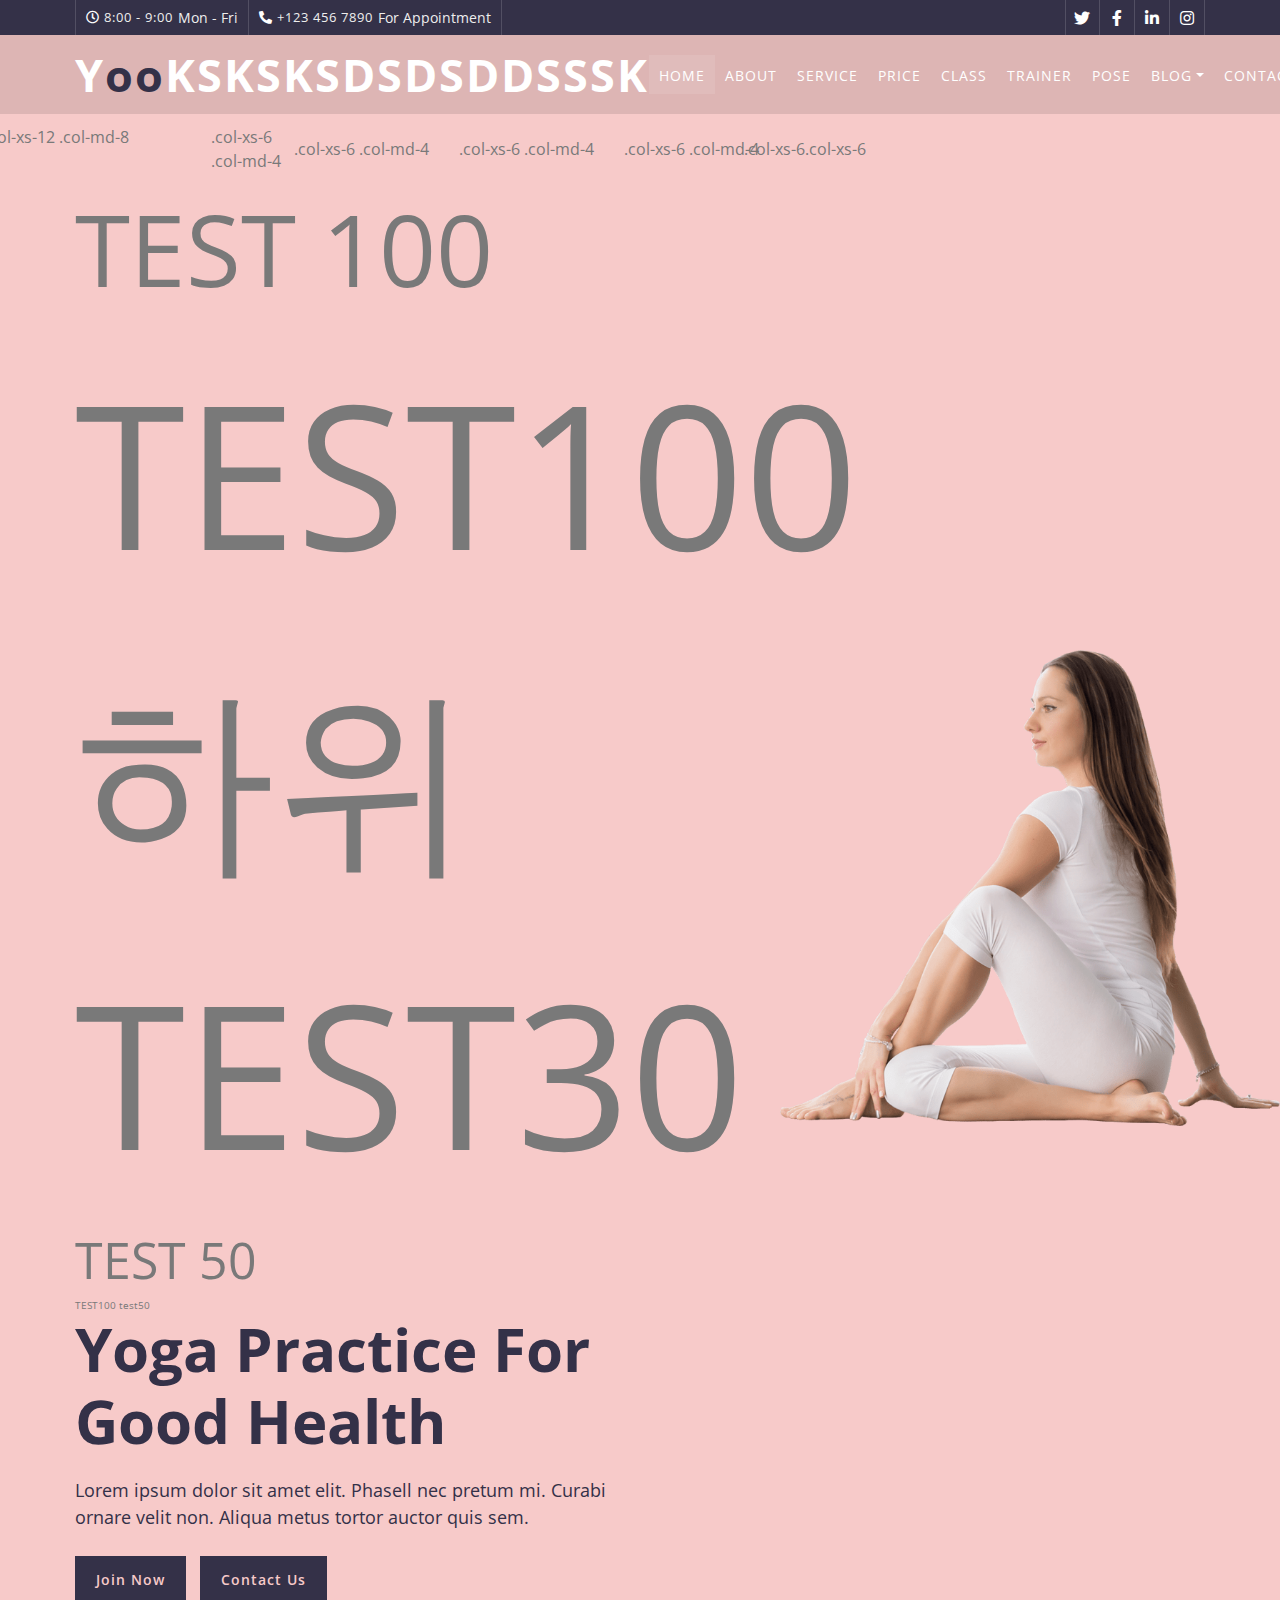
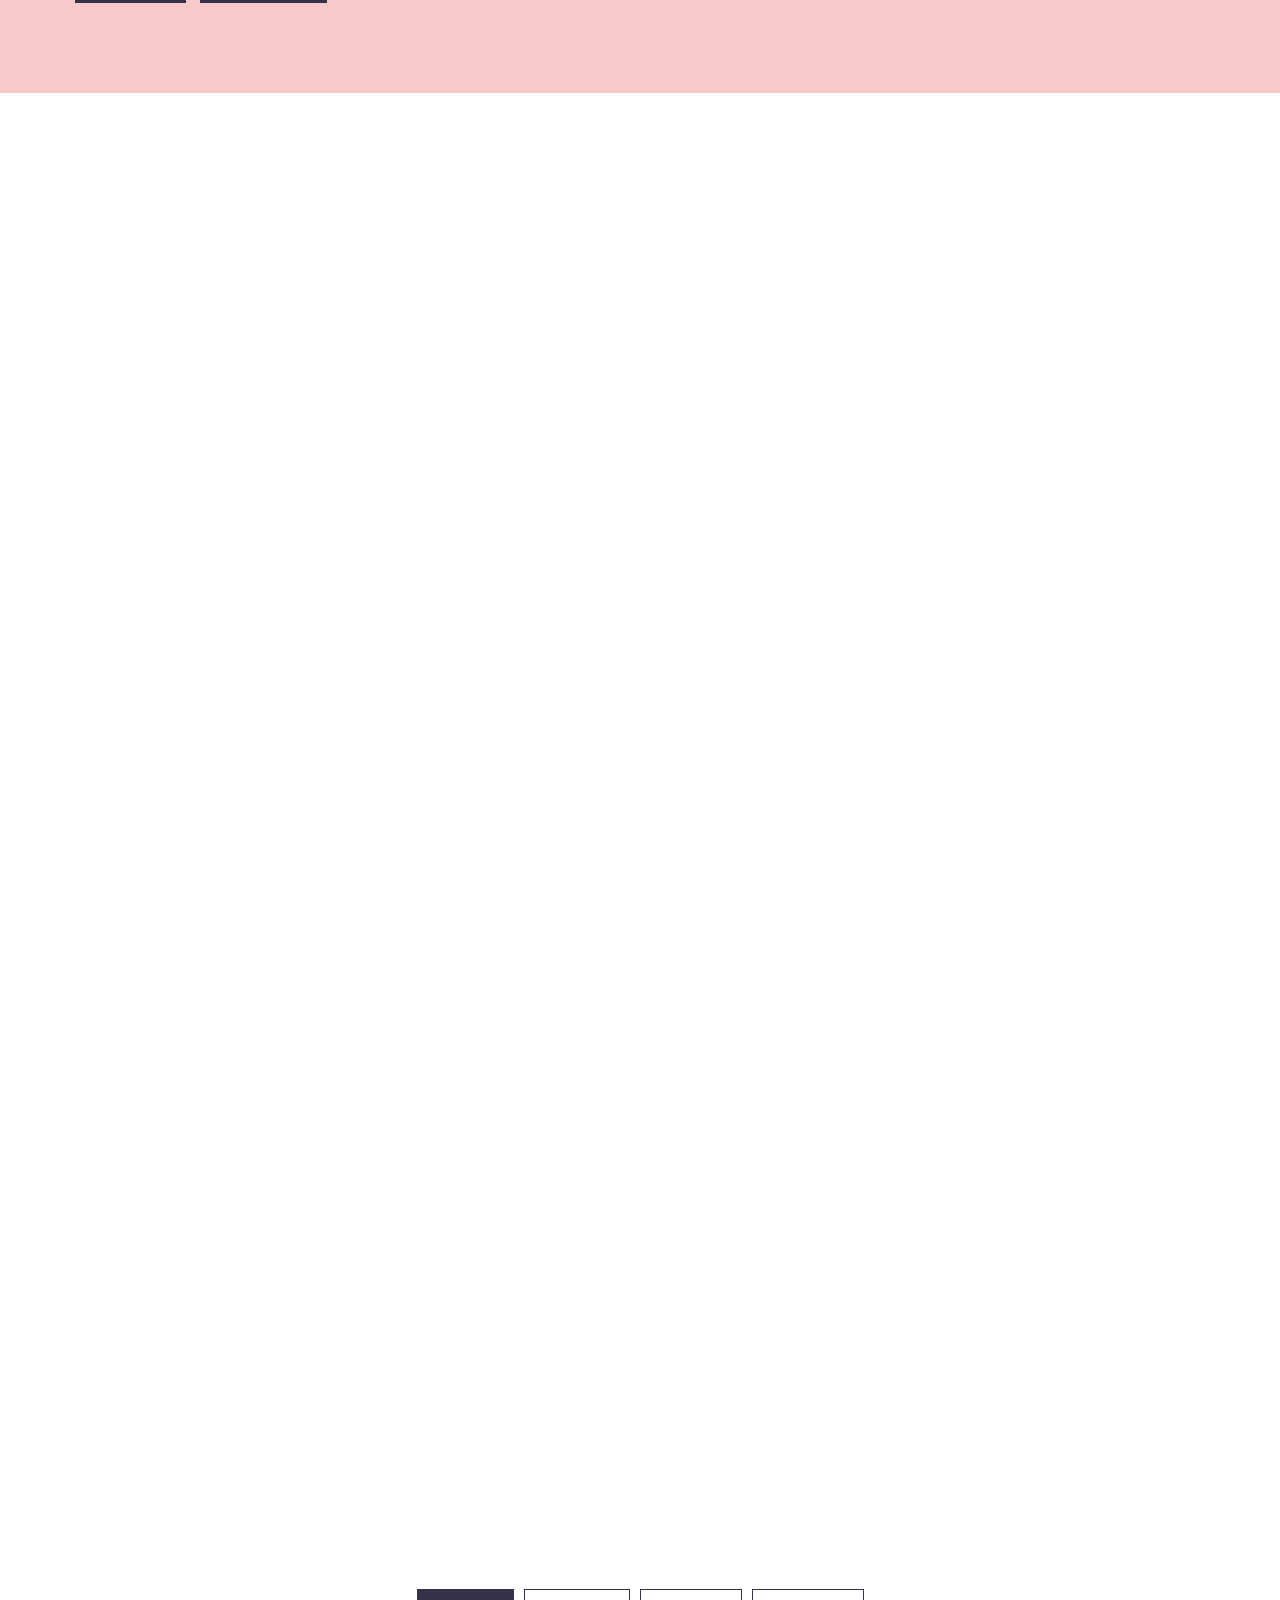
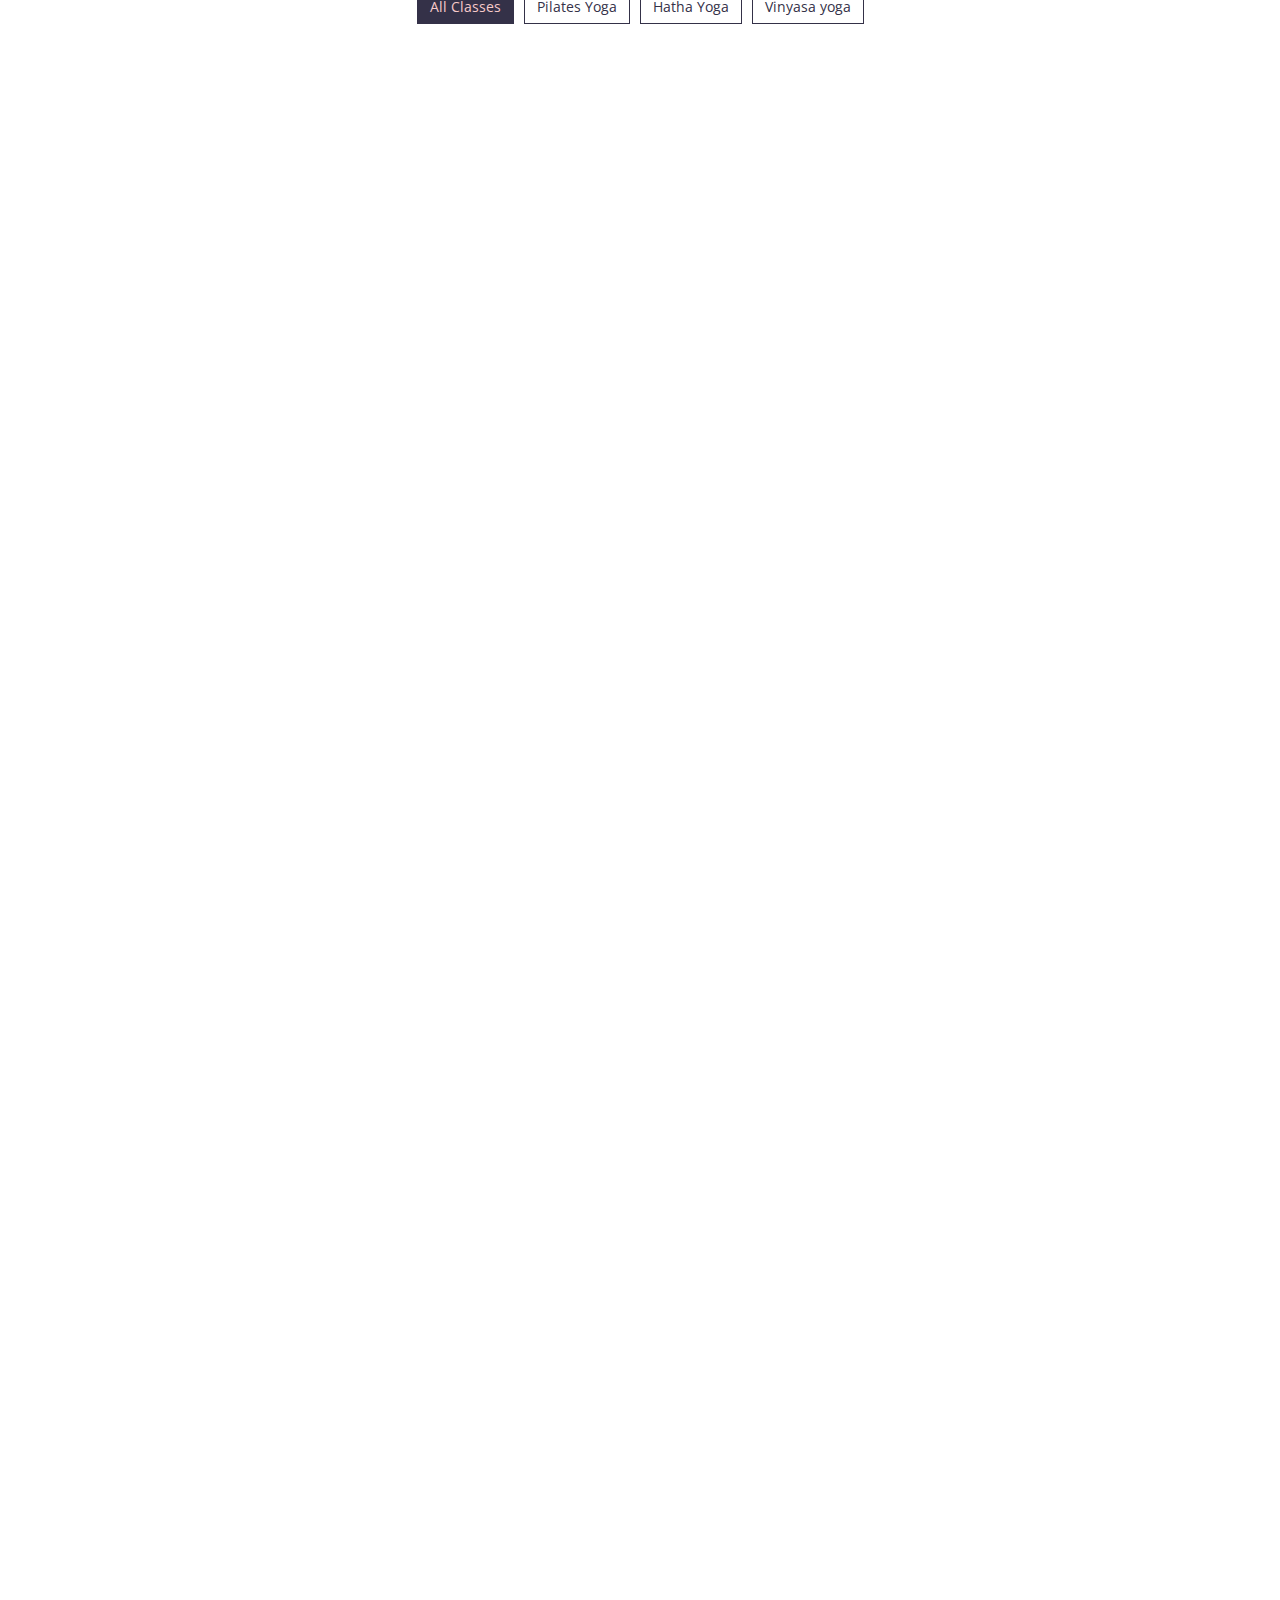
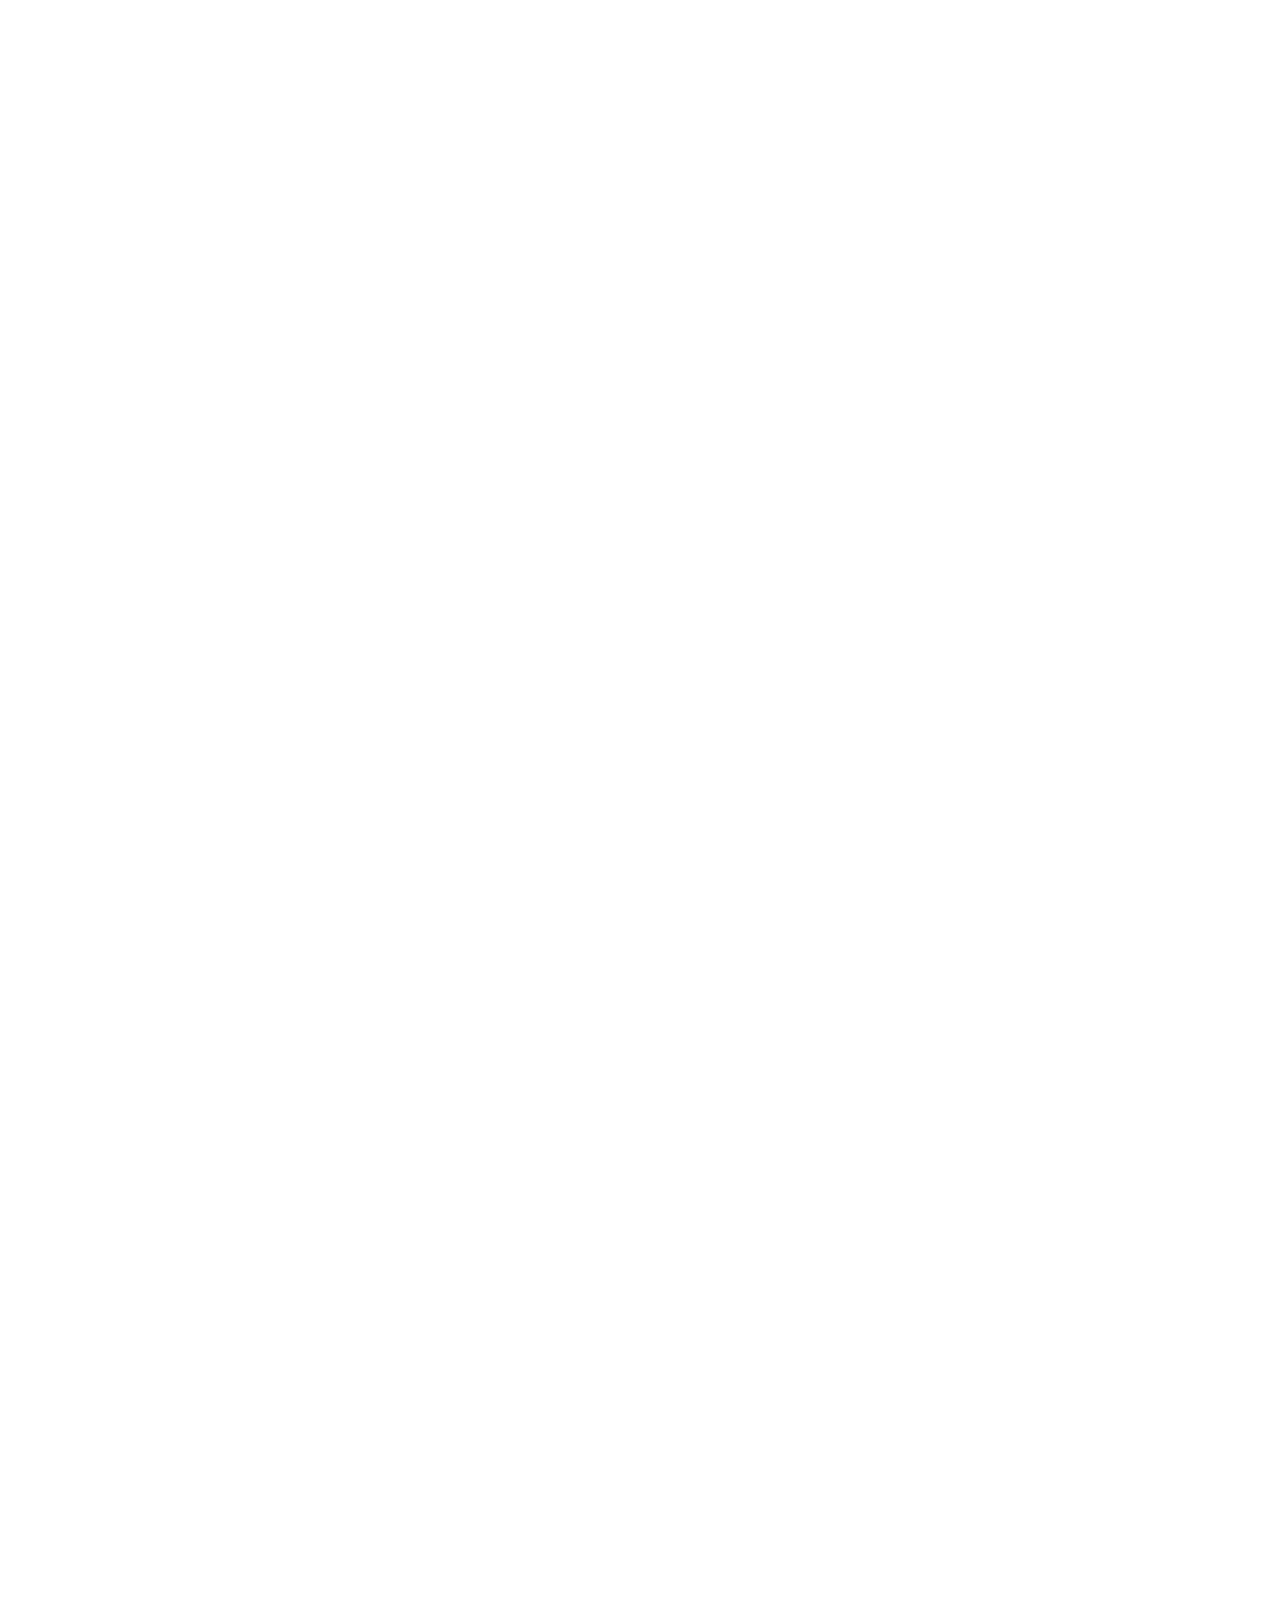
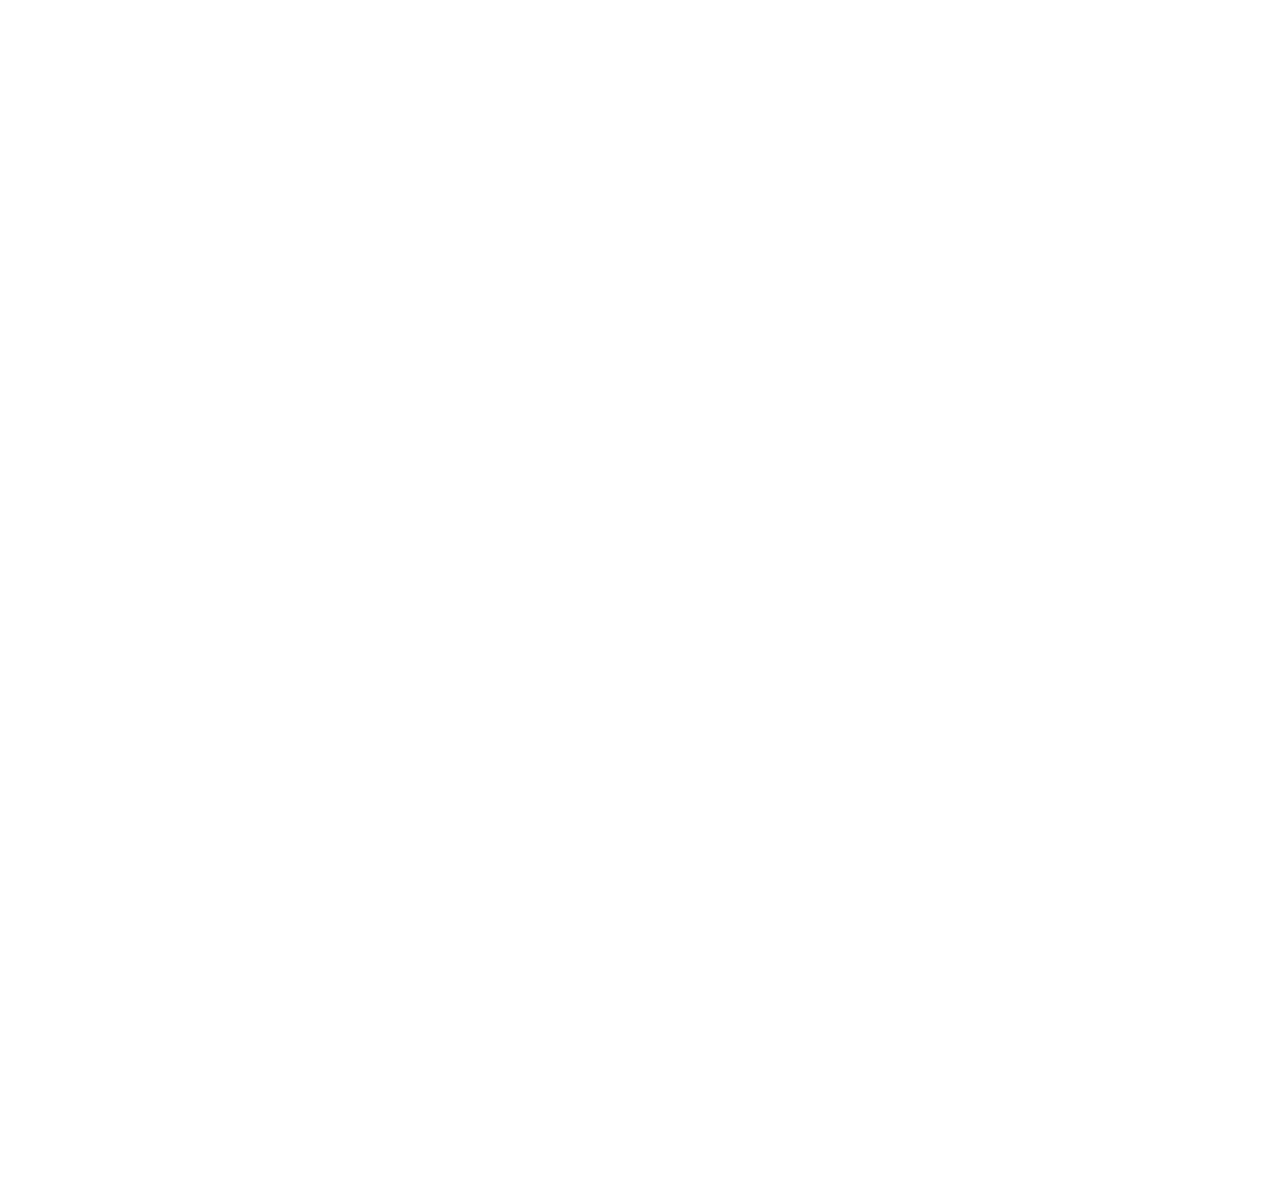
<file: web/index.html>
<!DOCTYPE html>
<html lang="en">
    <head>
        <meta charset="utf-8" />
        <title>YOOGA - Free Yoga Website Template</title>
        <meta content="width=device-width, initial-scale=1.0" name="viewport" />
        <meta content="Free Website Template" name="keywords" />
        <meta content="Free Website Template" name="description" />

        <!-- Favicon -->
        <link href="img/favicon.ico" rel="icon" />

        <!-- Google Font -->
        <link
            href="https://fonts.googleapis.com/css2?family=Open+Sans:wght@300;400;600;700;800&display=swap"
            rel="stylesheet"
        />

        <!-- CSS Libraries -->
        <link
            href="https://stackpath.bootstrapcdn.com/bootstrap/4.4.1/css/bootstrap.min.css"
            rel="stylesheet"
        />
        <link
            href="https://cdnjs.cloudflare.com/ajax/libs/font-awesome/5.10.0/css/all.min.css"
            rel="stylesheet"
        />
        <link href="lib/animate/animate.min.css" rel="stylesheet" />
        <link href="lib/flaticon/font/flaticon.css" rel="stylesheet" />
        <link href="lib/owlcarousel/assets/owl.carousel.min.css" rel="stylesheet" />
        <link href="lib/lightbox/css/lightbox.min.css" rel="stylesheet" />

        <!-- Template Stylesheet -->
        <link href="css/style.css" rel="stylesheet" />
    </head>

    <body>
        <!-- Top Bar Start -->
        <div class="top-bar d-none d-md-block">
            <div class="container-fluid">
                <div class="row">
                    <div class="col-md-8">
                        <div class="top-bar-left">
                            <div class="text">
                                <i class="far fa-clock"></i>
                                <h2>8:00 - 9:00</h2>
                                <p>Mon - Fri</p>
                            </div>
                            <div class="text">
                                <i class="fa fa-phone-alt"></i>
                                <h2>+123 456 7890</h2>
                                <p>For Appointment</p>
                            </div>
                        </div>
                    </div>
                    <div class="col-md-4">
                        <div class="top-bar-right">
                            <div class="social">
                                <a href=""><i class="fab fa-twitter"></i></a>
                                <a href=""><i class="fab fa-facebook-f"></i></a>
                                <a href=""><i class="fab fa-linkedin-in"></i></a>
                                <a href=""><i class="fab fa-instagram"></i></a>
                            </div>
                        </div>
                    </div>
                </div>
            </div>
        </div>
        <!-- Top Bar End -->

        <!-- Nav Bar Start -->
        <div class="navbar navbar-expand-lg bg-dark navbar-dark">
            <div class="container-fluid">
                <a href="index.html" class="navbar-brand">y<span>oo</span>ksksksdsdsddsssk</a>
                <button
                    type="button"
                    class="navbar-toggler"
                    data-toggle="collapse"
                    data-target="#navbarCollapse"
                >
                    <span class="navbar-toggler-icon"></span>
                </button>

                <div class="collapse navbar-collapse justify-content-between" id="navbarCollapse">
                    <div class="navbar-nav ml-auto">
                        <a href="index.html" class="nav-item nav-link active">Home</a>
                        <a href="about.html" class="nav-item nav-link">About</a>
                        <a href="service.html" class="nav-item nav-link">Service</a>
                        <a href="price.html" class="nav-item nav-link">Price</a>
                        <a href="class.html" class="nav-item nav-link">Class</a>
                        <a href="team.html" class="nav-item nav-link">Trainer</a>
                        <a href="portfolio.html" class="nav-item nav-link">Pose</a>
                        <div class="nav-item dropdown">
                            <a href="#" class="nav-link dropdown-toggle" data-toggle="dropdown"
                                >Blog</a
                            >
                            <div class="dropdown-menu">
                                <a href="blog.html" class="dropdown-item">Blog Grid</a>
                                <a href="single.html" class="dropdown-item">Blog Detail</a>
                            </div>
                        </div>
                        <a href="contact.html" class="nav-item nav-link">Contact</a>
                    </div>
                </div>
            </div>
        </div>
        <!-- Nav Bar End -->

        <!-- Hero Start -->
        <div class="hero">
            <div class="container-fluid">
                <div class="row align-items-center">
                    
                    <!-- 모바일에서 컬럼들이 하나는 꽉찬너비로, 다른 하나는 절반너비로 쌓이게 합니다 -->
<div class="row">
  <div class="col-xs-12 col-md-8">.col-xs-12 .col-md-8</div>
  <div class="col-xs-6 col-md-4">.col-xs-6 .col-md-4</div>
</div>

<!-- 컬럼들은 모바일에서 50% 너비로 시작하고 데스크탑에서는 33.3% 너비가 됩니다 -->
<div class="row">
  <div class="col-xs-6 col-md-4">.col-xs-6 .col-md-4</div>
  <div class="col-xs-6 col-md-4">.col-xs-6 .col-md-4</div>
  <div class="col-xs-6 col-md-4">.col-xs-6 .col-md-4</div>
</div>

<!-- 컬럼들은 모바일과 데스크탑에서 항상 50% 너비가 됩니다 -->
<div class="row">
  <div class="col-xs-6">.col-xs-6</div>
  <div class="col-xs-6">.col-xs-6</div>
</div>
                    
                    
                    <div class="col-sm-12 col-md-6">
                        <div class="hero-text">
                            <div class="test100">TEST 100
                                <div class="test50">TEST100하위TEST30
                                </div>
                            </div>
                            <div class="test50">TEST 50</div>
                            <div class="test100 test50">TEST100 test50</div>

                            <h1>Yoga Practice For Good Health</h1>
                            <p>
                                Lorem ipsum dolor sit amet elit. Phasell nec pretum mi. Curabi
                                ornare velit non. Aliqua metus tortor auctor quis sem.
                            </p>
                            <div class="hero-btn">
                                <a class="btn" href="">Join Now</a>
                                <a class="btn" href="">Contact Us</a>
                            </div>
                        </div>
                    </div>
                    <div class="col-sm-12 col-md-6 d-none d-md-block">
                        <div class="hero-image">
                            <img src="img/hero.png" alt="Hero Image" />
                        </div>
                    </div>
                </div>
            </div>
        </div>
        <!-- Hero End -->

        <!-- About Start -->
        <div class="about wow fadeInUp" data-wow-delay="0.1s">
            <div class="container">
                <div class="row align-items-center">
                    <div class="col-lg-5 col-md-6">
                        <div class="about-img">
                            <img src="img/about.png" alt="Image" />
                        </div>
                    </div>
                    <div class="col-lg-7 col-md-6">
                        <div class="section-header text-left">
                            <p>Learn About Us</p>
                            <h2>Welcome to Yooga</h2>
                        </div>
                        <div class="about-text">
                            <p>
                                Lorem ipsum dolor sit amet, consectetur adipiscing elit. Phasellus
                                nec pretium mi. Curabitur facilisis ornare velit non vulputate.
                                Aliquam metus tortor, auctor id gravida condimentum, viverra quis
                                sem.
                            </p>
                            <p>
                                Lorem ipsum dolor sit amet, consectetur adipiscing elit. Phasellus
                                nec pretium mi. Curabitur facilisis ornare velit non vulputate.
                                Aliquam metus tortor, auctor id gravida condimentum, viverra quis
                                sem. Curabitur non nisl nec nisi scelerisque maximus.
                            </p>
                            <a class="btn" href="">Learn More</a>
                        </div>
                    </div>
                </div>
            </div>
        </div>
        <!-- About End -->

        <!-- Service Start -->
        <div class="service">
            <div class="container">
                <div class="section-header text-center wow zoomIn" data-wow-delay="0.1s">
                    <p>What we do</p>
                    <h2>Yoga For Health</h2>
                </div>
                <div class="row">
                    <div class="col-lg-4 col-md-6 wow fadeInUp" data-wow-delay="0.0s">
                        <div class="service-item">
                            <div class="service-icon">
                                <i class="flaticon-workout"></i>
                            </div>
                            <h3>Heal emotions</h3>
                            <p>
                                Lorem ipsum dolor sit amet elit. Phasellus nec pretium mi. Curabitur
                                facilisis ornare velit non
                            </p>
                        </div>
                    </div>
                    <div class="col-lg-4 col-md-6 wow fadeInUp" data-wow-delay="0.2s">
                        <div class="service-item active">
                            <div class="service-icon">
                                <i class="flaticon-workout-1"></i>
                            </div>
                            <h3>Body Refreshes</h3>
                            <p>
                                Lorem ipsum dolor sit amet elit. Phasellus nec pretium mi. Curabitur
                                facilisis ornare velit non
                            </p>
                        </div>
                    </div>
                    <div class="col-lg-4 col-md-6 wow fadeInUp" data-wow-delay="0.4s">
                        <div class="service-item">
                            <div class="service-icon">
                                <i class="flaticon-workout-2"></i>
                            </div>
                            <h3>Mind & Serenity</h3>
                            <p>
                                Lorem ipsum dolor sit amet elit. Phasellus nec pretium mi. Curabitur
                                facilisis ornare velit non
                            </p>
                        </div>
                    </div>
                    <div class="col-lg-4 col-md-6 wow fadeInUp" data-wow-delay="0.6s">
                        <div class="service-item">
                            <div class="service-icon">
                                <i class="flaticon-workout-3"></i>
                            </div>
                            <h3>Enjoy Your life</h3>
                            <p>
                                Lorem ipsum dolor sit amet elit. Phasellus nec pretium mi. Curabitur
                                facilisis ornare velit non
                            </p>
                        </div>
                    </div>
                    <div class="col-lg-4 col-md-6 wow fadeInUp" data-wow-delay="0.8s">
                        <div class="service-item">
                            <div class="service-icon">
                                <i class="flaticon-workout-4"></i>
                            </div>
                            <h3>Body & Spirituality</h3>
                            <p>
                                Lorem ipsum dolor sit amet elit. Phasellus nec pretium mi. Curabitur
                                facilisis ornare velit non
                            </p>
                        </div>
                    </div>
                    <div class="col-lg-4 col-md-6 wow fadeInUp" data-wow-delay="1s">
                        <div class="service-item">
                            <div class="service-icon">
                                <i class="flaticon-yoga-pose"></i>
                            </div>
                            <h3>Body & Mind</h3>
                            <p>
                                Lorem ipsum dolor sit amet elit. Phasellus nec pretium mi. Curabitur
                                facilisis ornare velit non
                            </p>
                        </div>
                    </div>
                </div>
            </div>
        </div>
        <!-- Service End -->

        <!-- Class Start -->
        <div class="class">
            <div class="container">
                <div class="section-header text-center wow zoomIn" data-wow-delay="0.1s">
                    <p>Our Classes</p>
                    <h2>Yoga Class Shedule</h2>
                </div>
                <div class="row">
                    <div class="col-12">
                        <ul id="class-filter">
                            <li data-filter="*" class="filter-active">All Classes</li>
                            <li data-filter=".filter-1">Pilates Yoga</li>
                            <li data-filter=".filter-2">Hatha Yoga</li>
                            <li data-filter=".filter-3">Vinyasa yoga</li>
                        </ul>
                    </div>
                </div>
                <div class="row class-container">
                    <div
                        class="col-lg-4 col-md-6 col-sm-12 class-item filter-1 wow fadeInUp"
                        data-wow-delay="0.0s"
                    >
                        <div class="class-wrap">
                            <div class="class-img">
                                <img src="img/class-1.jpg" alt="Image" />
                            </div>
                            <div class="class-text">
                                <div class="class-teacher">
                                    <img src="img/teacher-1.png" alt="Image" />
                                    <h3>Elise Moran</h3>
                                    <a href="">+</a>
                                </div>
                                <h2>Pilates Yoga</h2>
                                <div class="class-meta">
                                    <p><i class="far fa-calendar-alt"></i>Sun, Tue, Thu</p>
                                    <p><i class="far fa-clock"></i>9:00 - 10:00</p>
                                </div>
                            </div>
                        </div>
                    </div>
                    <div
                        class="col-lg-4 col-md-6 col-sm-12 class-item filter-2 wow fadeInUp"
                        data-wow-delay="0.2s"
                    >
                        <div class="class-wrap">
                            <div class="class-img">
                                <img src="img/class-2.jpg" alt="Image" />
                            </div>
                            <div class="class-text">
                                <div class="class-teacher">
                                    <img src="img/teacher-2.png" alt="Image" />
                                    <h3>Kate Glover</h3>
                                    <a href="">+</a>
                                </div>
                                <h2>Iyengar Yoga</h2>
                                <div class="class-meta">
                                    <p><i class="far fa-calendar-alt"></i>Sun, Tue, Thu</p>
                                    <p><i class="far fa-clock"></i>9:00 - 10:00</p>
                                </div>
                            </div>
                        </div>
                    </div>
                    <div
                        class="col-lg-4 col-md-6 col-sm-12 class-item filter-3 wow fadeInUp"
                        data-wow-delay="0.4s"
                    >
                        <div class="class-wrap">
                            <div class="class-img">
                                <img src="img/class-3.jpg" alt="Image" />
                            </div>
                            <div class="class-text">
                                <div class="class-teacher">
                                    <img src="img/teacher-3.png" alt="Image" />
                                    <h3>Elina Ekman</h3>
                                    <a href="">+</a>
                                </div>
                                <h2>Ashtanga yoga</h2>
                                <div class="class-meta">
                                    <p><i class="far fa-calendar-alt"></i>Sun, Tue, Thu</p>
                                    <p><i class="far fa-clock"></i>9:00 - 10:00</p>
                                </div>
                            </div>
                        </div>
                    </div>
                    <div
                        class="col-lg-4 col-md-6 col-sm-12 class-item filter-1 wow fadeInUp"
                        data-wow-delay="0.6s"
                    >
                        <div class="class-wrap">
                            <div class="class-img">
                                <img src="img/class-4.jpg" alt="Image" />
                            </div>
                            <div class="class-text">
                                <div class="class-teacher">
                                    <img src="img/teacher-4.png" alt="Image" />
                                    <h3>Lilly Fry</h3>
                                    <a href="">+</a>
                                </div>
                                <h2>Hatha Yoga</h2>
                                <div class="class-meta">
                                    <p><i class="far fa-calendar-alt"></i>Sun, Tue, Thu</p>
                                    <p><i class="far fa-clock"></i>9:00 - 10:00</p>
                                </div>
                            </div>
                        </div>
                    </div>
                    <div
                        class="col-lg-4 col-md-6 col-sm-12 class-item filter-2 wow fadeInUp"
                        data-wow-delay="0.8s"
                    >
                        <div class="class-wrap">
                            <div class="class-img">
                                <img src="img/class-5.jpg" alt="Image" />
                            </div>
                            <div class="class-text">
                                <div class="class-teacher">
                                    <img src="img/teacher-5.png" alt="Image" />
                                    <h3>Olivia Yates</h3>
                                    <a href="">+</a>
                                </div>
                                <h2>Kundalini Yoga</h2>
                                <div class="class-meta">
                                    <p><i class="far fa-calendar-alt"></i>Sun, Tue, Thu</p>
                                    <p><i class="far fa-clock"></i>9:00 - 10:00</p>
                                </div>
                            </div>
                        </div>
                    </div>
                    <div
                        class="col-lg-4 col-md-6 col-sm-12 class-item filter-3 wow fadeInUp"
                        data-wow-delay="1s"
                    >
                        <div class="class-wrap">
                            <div class="class-img">
                                <img src="img/class-6.jpg" alt="Image" />
                            </div>
                            <div class="class-text">
                                <div class="class-teacher">
                                    <img src="img/teacher-6.png" alt="Image" />
                                    <h3>Millie Harper</h3>
                                    <a href="">+</a>
                                </div>
                                <h2>Vinyasa yoga</h2>
                                <div class="class-meta">
                                    <p><i class="far fa-calendar-alt"></i>Sun, Tue, Thu</p>
                                    <p><i class="far fa-clock"></i>9:00 - 10:00</p>
                                </div>
                            </div>
                        </div>
                    </div>
                </div>
            </div>
        </div>
        <!-- Class End -->

        <!-- Discount Start -->
        <div class="discount wow zoomIn" data-wow-delay="0.1s">
            <div class="container">
                <div class="section-header text-center">
                    <p>Awesome Discount</p>
                    <h2>Get <span>30%</span> Discount for all Classes</h2>
                </div>
                <div class="container discount-text">
                    <p>
                        Lorem ipsum dolor sit amet, consectetur adipiscing elit. Phasellus nec
                        pretium mi. Curabitur facilisis ornare velit non vulputate. Aliquam metus
                        tortor, auctor id gravida condimentum, viverra quis sem. Curabitur non nisl
                        nec nisi scelerisque maximus.
                    </p>
                    <a class="btn">Join Now</a>
                </div>
            </div>
        </div>
        <!-- Discount End -->

        <!-- Price Start -->
        <div class="price">
            <div class="container">
                <div class="section-header text-center wow zoomIn" data-wow-delay="0.1s">
                    <p>Yoga Package</p>
                    <h2>Yoga Pricing Plan</h2>
                </div>
                <div class="row">
                    <div class="col-md-4 wow fadeInUp" data-wow-delay="0.0s">
                        <div class="price-item">
                            <div class="price-header">
                                <div class="price-title">
                                    <h2>Basic</h2>
                                </div>
                                <div class="price-prices">
                                    <h2><small>$</small>49<span>/ mo</span></h2>
                                </div>
                            </div>
                            <div class="price-body">
                                <div class="price-description">
                                    <ul>
                                        <li>Personal Trainer</li>
                                        <li>Special Class</li>
                                        <li>Free Tutorials</li>
                                        <li>Group Training</li>
                                    </ul>
                                </div>
                            </div>
                            <div class="price-footer">
                                <div class="price-action">
                                    <a class="btn" href="">Join Now</a>
                                </div>
                            </div>
                        </div>
                    </div>
                    <div class="col-md-4 wow fadeInUp" data-wow-delay="0.3s">
                        <div class="price-item featured-item">
                            <div class="price-header">
                                <div class="price-status">
                                    <span>Popular</span>
                                </div>
                                <div class="price-title">
                                    <h2>Standard</h2>
                                </div>
                                <div class="price-prices">
                                    <h2><small>$</small>99<span>/ mo</span></h2>
                                </div>
                            </div>
                            <div class="price-body">
                                <div class="price-description">
                                    <ul>
                                        <li>Personal Trainer</li>
                                        <li>Special Class</li>
                                        <li>Free Tutorials</li>
                                        <li>Group Training</li>
                                    </ul>
                                </div>
                            </div>
                            <div class="price-footer">
                                <div class="price-action">
                                    <a class="btn" href="">Join Now</a>
                                </div>
                            </div>
                        </div>
                    </div>
                    <div class="col-md-4 wow fadeInUp" data-wow-delay="0.6s">
                        <div class="price-item">
                            <div class="price-header">
                                <div class="price-title">
                                    <h2>Premium</h2>
                                </div>
                                <div class="price-prices">
                                    <h2><small>$</small>149<span>/ mo</span></h2>
                                </div>
                            </div>
                            <div class="price-body">
                                <div class="price-description">
                                    <ul>
                                        <li>Personal Trainer</li>
                                        <li>Special Class</li>
                                        <li>Free Tutorials</li>
                                        <li>Group Training</li>
                                    </ul>
                                </div>
                            </div>
                            <div class="price-footer">
                                <div class="price-action">
                                    <a class="btn" href="">Join Now</a>
                                </div>
                            </div>
                        </div>
                    </div>
                </div>
            </div>
        </div>
        <!-- Price End -->

        <!-- Testimonial Start -->
        <div class="testimonial wow fadeInUp" data-wow-delay="0.1s">
            <div class="container">
                <div class="section-header text-center">
                    <p>Testimonial</p>
                    <h2>Our Client Say!</h2>
                </div>
                <div class="owl-carousel testimonials-carousel">
                    <div class="testimonial-item">
                        <div class="testimonial-img">
                            <img src="img/testimonial-1.jpg" alt="Image" />
                        </div>
                        <div class="testimonial-text">
                            <p>
                                Lorem ipsum dolor sit amet consec adipis elit. Etiam accums lacus
                                eget velit tincid, quis suscip justo dictum.
                            </p>
                            <h3>Customer Name</h3>
                            <h4>Profession</h4>
                        </div>
                    </div>
                    <div class="testimonial-item">
                        <div class="testimonial-img">
                            <img src="img/testimonial-2.jpg" alt="Image" />
                        </div>
                        <div class="testimonial-text">
                            <p>
                                Lorem ipsum dolor sit amet consec adipis elit. Etiam accums lacus
                                eget velit tincid, quis suscip justo dictum.
                            </p>
                            <h3>Customer Name</h3>
                            <h4>Profession</h4>
                        </div>
                    </div>
                    <div class="testimonial-item">
                        <div class="testimonial-img">
                            <img src="img/testimonial-3.jpg" alt="Image" />
                        </div>
                        <div class="testimonial-text">
                            <p>
                                Lorem ipsum dolor sit amet consec adipis elit. Etiam accums lacus
                                eget velit tincid, quis suscip justo dictum.
                            </p>
                            <h3>Customer Name</h3>
                            <h4>Profession</h4>
                        </div>
                    </div>
                    <div class="testimonial-item">
                        <div class="testimonial-img">
                            <img src="img/testimonial-4.jpg" alt="Image" />
                        </div>
                        <div class="testimonial-text">
                            <p>
                                Lorem ipsum dolor sit amet consec adipis elit. Etiam accums lacus
                                eget velit tincid, quis suscip justo dictum.
                            </p>
                            <h3>Customer Name</h3>
                            <h4>Profession</h4>
                        </div>
                    </div>
                </div>
            </div>
        </div>
        <!-- Testimonial End -->

        <!-- Team Start -->
        <div class="team">
            <div class="container">
                <div class="section-header text-center wow zoomIn" data-wow-delay="0.1s">
                    <p>Yoga Trainer</p>
                    <h2>Expert Yoga Trainer</h2>
                </div>
                <div class="row">
                    <div class="col-lg-3 col-md-6 wow fadeInUp" data-wow-delay="0.0s">
                        <div class="team-item">
                            <div class="team-img">
                                <img src="img/team-1.jpg" alt="Image" />
                                <div class="team-social">
                                    <a href=""><i class="fab fa-twitter"></i></a>
                                    <a href=""><i class="fab fa-facebook-f"></i></a>
                                    <a href=""><i class="fab fa-linkedin-in"></i></a>
                                    <a href=""><i class="fab fa-instagram"></i></a>
                                </div>
                            </div>
                            <div class="team-text">
                                <h2>Millie Harper</h2>
                                <p>Yoga Teacher</p>
                            </div>
                        </div>
                    </div>
                    <div class="col-lg-3 col-md-6 wow fadeInUp" data-wow-delay="0.2s">
                        <div class="team-item">
                            <div class="team-img">
                                <img src="img/team-2.jpg" alt="Image" />
                                <div class="team-social">
                                    <a href=""><i class="fab fa-twitter"></i></a>
                                    <a href=""><i class="fab fa-facebook-f"></i></a>
                                    <a href=""><i class="fab fa-linkedin-in"></i></a>
                                    <a href=""><i class="fab fa-instagram"></i></a>
                                </div>
                            </div>
                            <div class="team-text">
                                <h2>Lilly Fry</h2>
                                <p>Yoga Teacher</p>
                            </div>
                        </div>
                    </div>
                    <div class="col-lg-3 col-md-6 wow fadeInUp" data-wow-delay="0.4s">
                        <div class="team-item">
                            <div class="team-img">
                                <img src="img/team-3.jpg" alt="Image" />
                                <div class="team-social">
                                    <a href=""><i class="fab fa-twitter"></i></a>
                                    <a href=""><i class="fab fa-facebook-f"></i></a>
                                    <a href=""><i class="fab fa-linkedin-in"></i></a>
                                    <a href=""><i class="fab fa-instagram"></i></a>
                                </div>
                            </div>
                            <div class="team-text">
                                <h2>Elise Moran</h2>
                                <p>Yoga Teacher</p>
                            </div>
                        </div>
                    </div>
                    <div class="col-lg-3 col-md-6 wow fadeInUp" data-wow-delay="0.6s">
                        <div class="team-item">
                            <div class="team-img">
                                <img src="img/team-4.jpg" alt="Image" />
                                <div class="team-social">
                                    <a href=""><i class="fab fa-twitter"></i></a>
                                    <a href=""><i class="fab fa-facebook-f"></i></a>
                                    <a href=""><i class="fab fa-linkedin-in"></i></a>
                                    <a href=""><i class="fab fa-instagram"></i></a>
                                </div>
                            </div>
                            <div class="team-text">
                                <h2>Kate Glover</h2>
                                <p>Yoga Teacher</p>
                            </div>
                        </div>
                    </div>
                </div>
            </div>
        </div>
        <!-- Team End -->

        <!-- Blog Start -->
        <div class="blog">
            <div class="container">
                <div class="section-header text-center wow zoomIn" data-wow-delay="0.1s">
                    <p>From Blog</p>
                    <h2>Latest Yoga Articles</h2>
                </div>
                <div class="owl-carousel blog-carousel wow fadeInUp" data-wow-delay="0.1s">
                    <div class="blog-item">
                        <div class="blog-img">
                            <img src="img/blog-1.jpg" alt="Blog" />
                        </div>
                        <div class="blog-text">
                            <h2>Lorem ipsum dolor</h2>
                            <div class="blog-meta">
                                <p><i class="far fa-list-alt"></i>Body Fitness</p>
                                <p><i class="far fa-calendar-alt"></i>01-Jan-2045</p>
                                <p><i class="far fa-comments"></i>5</p>
                            </div>
                            <p>
                                Lorem ipsum dolor sit amet elit. Neca pretim miura bitur facili
                                ornare velit non vulpte liqum metus tortor
                            </p>
                            <a class="btn" href="">Read More <i class="fa fa-angle-right"></i></a>
                        </div>
                    </div>
                    <div class="blog-item">
                        <div class="blog-img">
                            <img src="img/blog-2.jpg" alt="Blog" />
                        </div>
                        <div class="blog-text">
                            <h2>Lorem ipsum dolor</h2>
                            <div class="blog-meta">
                                <p><i class="far fa-list-alt"></i>Body Fitness</p>
                                <p><i class="far fa-calendar-alt"></i>01-Jan-2045</p>
                                <p><i class="far fa-comments"></i>5</p>
                            </div>
                            <p>
                                Lorem ipsum dolor sit amet elit. Neca pretim miura bitur facili
                                ornare velit non vulpte liqum metus tortor
                            </p>
                            <a class="btn" href="">Read More <i class="fa fa-angle-right"></i></a>
                        </div>
                    </div>
                    <div class="blog-item">
                        <div class="blog-img">
                            <img src="img/blog-3.jpg" alt="Blog" />
                        </div>
                        <div class="blog-text">
                            <h2>Lorem ipsum dolor</h2>
                            <div class="blog-meta">
                                <p><i class="far fa-list-alt"></i>Body Fitness</p>
                                <p><i class="far fa-calendar-alt"></i>01-Jan-2045</p>
                                <p><i class="far fa-comments"></i>5</p>
                            </div>
                            <p>
                                Lorem ipsum dolor sit amet elit. Neca pretim miura bitur facili
                                ornare velit non vulpte liqum metus tortor
                            </p>
                            <a class="btn" href="">Read More <i class="fa fa-angle-right"></i></a>
                        </div>
                    </div>
                    <div class="blog-item">
                        <div class="blog-img">
                            <img src="img/blog-4.jpg" alt="Blog" />
                        </div>
                        <div class="blog-text">
                            <h2>Lorem ipsum dolor</h2>
                            <div class="blog-meta">
                                <p><i class="far fa-list-alt"></i>Body Fitness</p>
                                <p><i class="far fa-calendar-alt"></i>01-Jan-2045</p>
                                <p><i class="far fa-comments"></i>5</p>
                            </div>
                            <p>
                                Lorem ipsum dolor sit amet elit. Neca pretim miura bitur facili
                                ornare velit non vulpte liqum metus tortor
                            </p>
                            <a class="btn" href="">Read More <i class="fa fa-angle-right"></i></a>
                        </div>
                    </div>
                    <div class="blog-item">
                        <div class="blog-img">
                            <img src="img/blog-5.jpg" alt="Blog" />
                        </div>
                        <div class="blog-text">
                            <h2>Lorem ipsum dolor</h2>
                            <div class="blog-meta">
                                <p><i class="far fa-list-alt"></i>Body Fitness</p>
                                <p><i class="far fa-calendar-alt"></i>01-Jan-2045</p>
                                <p><i class="far fa-comments"></i>5</p>
                            </div>
                            <p>
                                Lorem ipsum dolor sit amet elit. Neca pretim miura bitur facili
                                ornare velit non vulpte liqum metus tortor
                            </p>
                            <a class="btn" href="">Read More <i class="fa fa-angle-right"></i></a>
                        </div>
                    </div>
                    <div class="blog-item">
                        <div class="blog-img">
                            <img src="img/blog-6.jpg" alt="Blog" />
                        </div>
                        <div class="blog-text">
                            <h2>Lorem ipsum dolor</h2>
                            <div class="blog-meta">
                                <p><i class="far fa-list-alt"></i>Body Fitness</p>
                                <p><i class="far fa-calendar-alt"></i>01-Jan-2045</p>
                                <p><i class="far fa-comments"></i>5</p>
                            </div>
                            <p>
                                Lorem ipsum dolor sit amet elit. Neca pretim miura bitur facili
                                ornare velit non vulpte liqum metus tortor
                            </p>
                            <a class="btn" href="">Read More <i class="fa fa-angle-right"></i></a>
                        </div>
                    </div>
                </div>
            </div>
        </div>
        <!-- Blog End -->

        <!-- Footer Start -->
        <div class="footer wow fadeIn" data-wow-delay="0.3s">
            <div class="container-fluid">
                <div class="container">
                    <div class="footer-info">
                        <a href="index.html" class="footer-logo">Y<span>oo</span>ga</a>
                        <h3>123 Street, New York, USA</h3>
                        <div class="footer-menu">
                            <p>+012 345 67890</p>
                            <p>info@example.com</p>
                        </div>
                        <div class="footer-social">
                            <a href=""><i class="fab fa-twitter"></i></a>
                            <a href=""><i class="fab fa-facebook-f"></i></a>
                            <a href=""><i class="fab fa-youtube"></i></a>
                            <a href=""><i class="fab fa-instagram"></i></a>
                            <a href=""><i class="fab fa-linkedin-in"></i></a>
                        </div>
                    </div>
                </div>
                <div class="container copyright">
                    <div class="row">
                        <div class="col-md-6">
                            <p>&copy; <a href="#">Your Site Name</a>, All Right Reserved.</p>
                        </div>
                        <div class="col-md-6">
                            <p>Designed By <a href="https://htmlcodex.com">HTML Codex</a></p>
                        </div>
                    </div>
                </div>
            </div>
        </div>
        <!-- Footer End -->

        <a href="#" class="back-to-top"><i class="fa fa-chevron-up"></i></a>

        <!-- JavaScript Libraries -->
        <script src="https://code.jquery.com/jquery-3.4.1.min.js"></script>
        <script src="https://stackpath.bootstrapcdn.com/bootstrap/4.4.1/js/bootstrap.bundle.min.js"></script>
        <script src="lib/easing/easing.min.js"></script>
        <script src="lib/wow/wow.min.js"></script>
        <script src="lib/owlcarousel/owl.carousel.min.js"></script>
        <script src="lib/isotope/isotope.pkgd.min.js"></script>
        <script src="lib/lightbox/js/lightbox.min.js"></script>

        <!-- Contact Javascript File -->
        <script src="mail/jqBootstrapValidation.min.js"></script>
        <script src="mail/contact.js"></script>

        <!-- Template Javascript -->
        <script src="js/main.js"></script>
    </body>
</html>
</file>
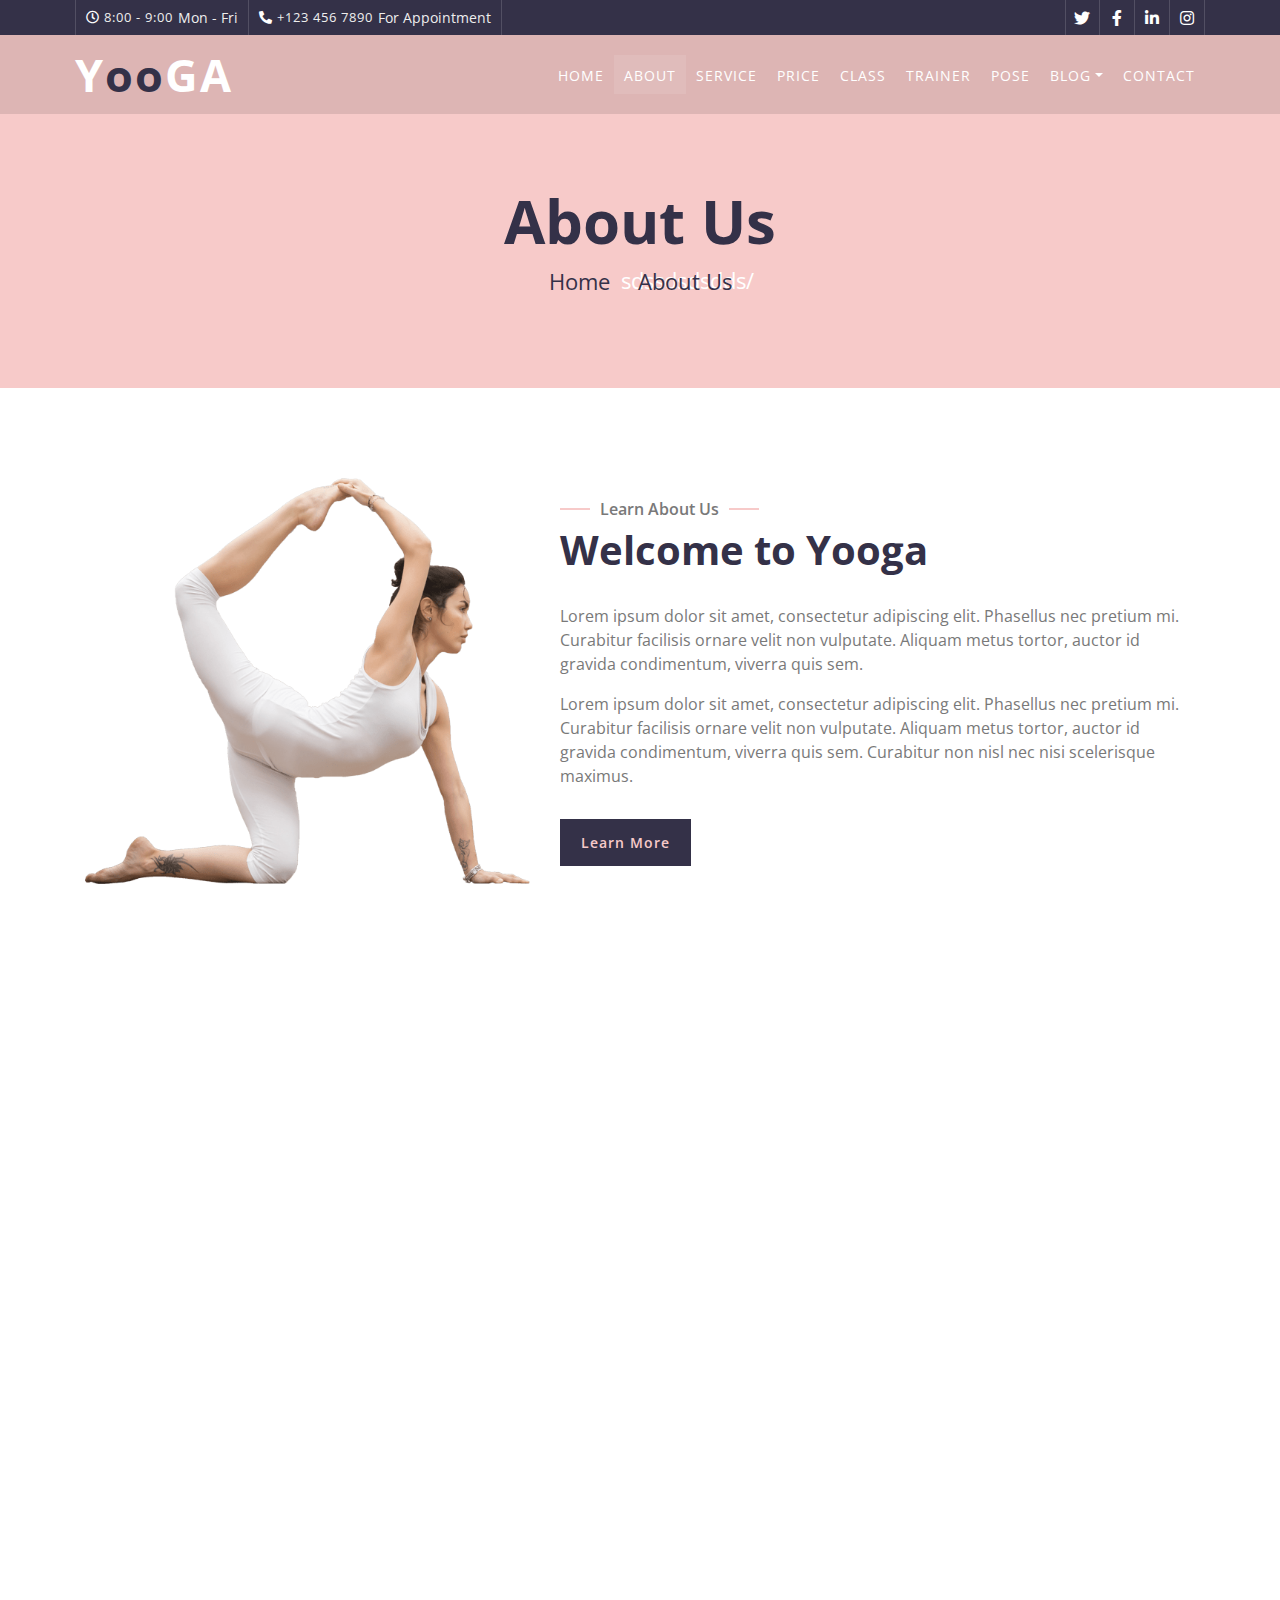
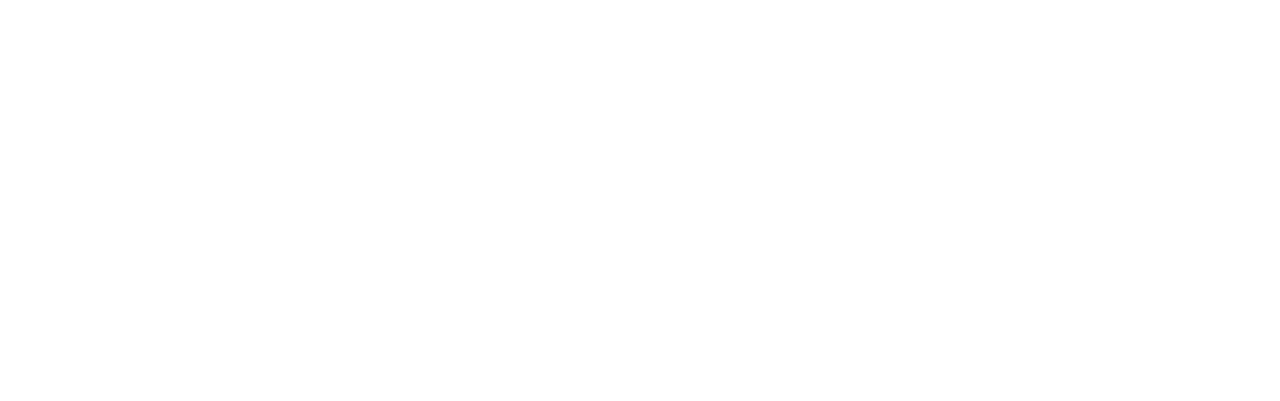
<file: web/about.html>
<!DOCTYPE html>
<html lang="en">
    <head>
        <meta charset="utf-8">
        <title>YOOGA - Free Yoga Website Template</title>
        <meta content="width=device-width, initial-scale=1.0" name="viewport">
        <meta content="Free Website Template" name="keywords">
        <meta content="Free Website Template" name="description">

        <!-- Favicon -->
        <link href="img/favicon.ico" rel="icon">

        <!-- Google Font -->
        <link href="https://fonts.googleapis.com/css2?family=Open+Sans:wght@300;400;600;700;800&display=swap" rel="stylesheet">

        <!-- CSS Libraries -->
        <link href="https://stackpath.bootstrapcdn.com/bootstrap/4.4.1/css/bootstrap.min.css" rel="stylesheet">
        <link href="https://cdnjs.cloudflare.com/ajax/libs/font-awesome/5.10.0/css/all.min.css" rel="stylesheet">
        <link href="lib/animate/animate.min.css" rel="stylesheet">
        <link href="lib/flaticon/font/flaticon.css" rel="stylesheet"> 
        <link href="lib/owlcarousel/assets/owl.carousel.min.css" rel="stylesheet">
        <link href="lib/lightbox/css/lightbox.min.css" rel="stylesheet">

        <!-- Template Stylesheet -->
        <link href="css/style.css" rel="stylesheet">
    </head>

    <body>
        <!-- Top Bar Start -->
        <div class="top-bar d-none d-md-block">
            <div class="container-fluid">
                <div class="row">
                    <div class="col-md-8">
                        <div class="top-bar-left">
                            <div class="text">
                                <i class="far fa-clock"></i>
                                <h2>8:00 - 9:00</h2>
                                <p>Mon - Fri</p>
                            </div>
                            <div class="text">
                                <i class="fa fa-phone-alt"></i>
                                <h2>+123 456 7890</h2>
                                <p>For Appointment</p>
                            </div>
                        </div>
                    </div>
                    <div class="col-md-4">
                        <div class="top-bar-right">
                            <div class="social">
                                <a href=""><i class="fab fa-twitter"></i></a>
                                <a href=""><i class="fab fa-facebook-f"></i></a>
                                <a href=""><i class="fab fa-linkedin-in"></i></a>
                                <a href=""><i class="fab fa-instagram"></i></a>
                            </div>
                        </div>
                    </div>
                </div>
            </div>
        </div>
        <!-- Top Bar End -->

        <!-- Nav Bar Start -->
        <div class="navbar navbar-expand-lg bg-dark navbar-dark">
            <div class="container-fluid">
                <a href="index.html" class="navbar-brand">Y<span>oo</span>ga</a>
                <button type="button" class="navbar-toggler" data-toggle="collapse" data-target="#navbarCollapse">
                    <span class="navbar-toggler-icon"></span>
                </button>

                <div class="collapse navbar-collapse justify-content-between" id="navbarCollapse">
                    <div class="navbar-nav ml-auto">
                        <a href="index.html" class="nav-item nav-link">Home</a>
                        <a href="about.html" class="nav-item nav-link active">About</a>
                        <a href="service.html" class="nav-item nav-link">Service</a>
                        <a href="price.html" class="nav-item nav-link">Price</a>
                        <a href="class.html" class="nav-item nav-link">Class</a>
                        <a href="team.html" class="nav-item nav-link">Trainer</a>
                        <a href="portfolio.html" class="nav-item nav-link">Pose</a>
                        <div class="nav-item dropdown">
                            <a href="#" class="nav-link dropdown-toggle" data-toggle="dropdown">Blog</a>
                            <div class="dropdown-menu">
                                <a href="blog.html" class="dropdown-item">Blog Grid</a>
                                <a href="single.html" class="dropdown-item">Blog Detail</a>
                            </div>
                        </div>
                        <a href="contact.html" class="nav-item nav-link">Contact</a>
                    </div>
                </div>
            </div>
        </div>
        <!-- Nav Bar End -->


        <!-- Page Header Start -->
        <div class="page-header">
            <div class="container">
                <div class="row">
                    <div class="col-12">
                        <h2>About Us</h2>
                    </div>
                    <div class="col-12">
                        <a href="">Home</a>
                        <a href="">About Us</a>
                    </div>
                </div>
            </div>
        </div>
        <!-- Page Header End -->


        <!-- About Start -->
        <div class="about wow fadeInUp" data-wow-delay="0.1s">
            <div class="container">
                <div class="row align-items-center">
                    <div class="col-lg-5 col-md-6">
                        <div class="about-img">
                            <img src="img/about.png" alt="Image">
                        </div>
                    </div>
                    <div class="col-lg-7 col-md-6">
                        <div class="section-header text-left">
                            <p>Learn About Us</p>
                            <h2>Welcome to Yooga</h2>
                        </div>
                        <div class="about-text">
                            <p>
                                Lorem ipsum dolor sit amet, consectetur adipiscing elit. Phasellus nec pretium mi. Curabitur facilisis ornare velit non vulputate. Aliquam metus tortor, auctor id gravida condimentum, viverra quis sem.
                            </p>
                            <p>
                                Lorem ipsum dolor sit amet, consectetur adipiscing elit. Phasellus nec pretium mi. Curabitur facilisis ornare velit non vulputate. Aliquam metus tortor, auctor id gravida condimentum, viverra quis sem. Curabitur non nisl nec nisi scelerisque maximus.
                            </p>
                            <a class="btn" href="">Learn More</a>
                        </div>
                    </div>
                </div>
            </div>
        </div>
        <!-- About End -->


        <!-- Team Start -->
        <div class="team">
            <div class="container">
                <div class="section-header text-center wow zoomIn" data-wow-delay="0.1s">
                    <p>Yoga Trainer</p>
                    <h2>Expert Yoga Trainer</h2>
                </div>
                <div class="row">
                    <div class="col-lg-3 col-md-6 wow fadeInUp" data-wow-delay="0.0s">
                        <div class="team-item">
                            <div class="team-img">
                                <img src="img/team-1.jpg" alt="Image">
                                <div class="team-social">
                                    <a href=""><i class="fab fa-twitter"></i></a>
                                    <a href=""><i class="fab fa-facebook-f"></i></a>
                                    <a href=""><i class="fab fa-linkedin-in"></i></a>
                                    <a href=""><i class="fab fa-instagram"></i></a>
                                </div>
                            </div>
                            <div class="team-text">
                                <h2>Millie Harper</h2>
                                <p>Yoga Teacher</p>
                            </div>
                        </div>
                    </div>
                    <div class="col-lg-3 col-md-6 wow fadeInUp" data-wow-delay="0.2s">
                        <div class="team-item">
                            <div class="team-img">
                                <img src="img/team-2.jpg" alt="Image">
                                <div class="team-social">
                                    <a href=""><i class="fab fa-twitter"></i></a>
                                    <a href=""><i class="fab fa-facebook-f"></i></a>
                                    <a href=""><i class="fab fa-linkedin-in"></i></a>
                                    <a href=""><i class="fab fa-instagram"></i></a>
                                </div>
                            </div>
                            <div class="team-text">
                                <h2>Lilly Fry</h2>
                                <p>Yoga Teacher</p>
                            </div>
                        </div>
                    </div>
                    <div class="col-lg-3 col-md-6 wow fadeInUp" data-wow-delay="0.4s">
                        <div class="team-item">
                            <div class="team-img">
                                <img src="img/team-3.jpg" alt="Image">
                                <div class="team-social">
                                    <a href=""><i class="fab fa-twitter"></i></a>
                                    <a href=""><i class="fab fa-facebook-f"></i></a>
                                    <a href=""><i class="fab fa-linkedin-in"></i></a>
                                    <a href=""><i class="fab fa-instagram"></i></a>
                                </div>
                            </div>
                            <div class="team-text">
                                <h2>Elise Moran</h2>
                                <p>Yoga Teacher</p>
                            </div>
                        </div>
                    </div>
                    <div class="col-lg-3 col-md-6 wow fadeInUp" data-wow-delay="0.6s">
                        <div class="team-item">
                            <div class="team-img">
                                <img src="img/team-4.jpg" alt="Image">
                                <div class="team-social">
                                    <a href=""><i class="fab fa-twitter"></i></a>
                                    <a href=""><i class="fab fa-facebook-f"></i></a>
                                    <a href=""><i class="fab fa-linkedin-in"></i></a>
                                    <a href=""><i class="fab fa-instagram"></i></a>
                                </div>
                            </div>
                            <div class="team-text">
                                <h2>Kate Glover</h2>
                                <p>Yoga Teacher</p>
                            </div>
                        </div>
                    </div>
                </div>
            </div>
        </div>
        <!-- Team End -->


        <!-- Footer Start -->
        <div class="footer wow fadeIn" data-wow-delay="0.3s">
            <div class="container-fluid">
                <div class="container">
                    <div class="footer-info">
                        <a href="index.html" class="footer-logo">Y<span>oo</span>ga</a>
                        <h3>123 Street, New York, USA</h3>
                        <div class="footer-menu">
                            <p>+012 345 67890</p>
                            <p>info@example.com</p>
                        </div>
                        <div class="footer-social">
                            <a href=""><i class="fab fa-twitter"></i></a>
                            <a href=""><i class="fab fa-facebook-f"></i></a>
                            <a href=""><i class="fab fa-youtube"></i></a>
                            <a href=""><i class="fab fa-instagram"></i></a>
                            <a href=""><i class="fab fa-linkedin-in"></i></a>
                        </div>
                    </div>
                </div>
                <div class="container copyright">
                    <div class="row">
                        <div class="col-md-6">
                            <p>&copy; <a href="#">Your Site Name</a>, All Right Reserved.</p>
                        </div>
                        <div class="col-md-6">
                            <p>Designed By <a href="https://htmlcodex.com">HTML Codex</a></p>
                        </div>
                    </div>
                </div>
            </div>
        </div>
        <!-- Footer End -->

        <a href="#" class="back-to-top"><i class="fa fa-chevron-up"></i></a>

        <!-- JavaScript Libraries -->
        <script src="https://code.jquery.com/jquery-3.4.1.min.js"></script>
        <script src="https://stackpath.bootstrapcdn.com/bootstrap/4.4.1/js/bootstrap.bundle.min.js"></script>
        <script src="lib/easing/easing.min.js"></script>
        <script src="lib/wow/wow.min.js"></script>
        <script src="lib/owlcarousel/owl.carousel.min.js"></script>
        <script src="lib/isotope/isotope.pkgd.min.js"></script>
        <script src="lib/lightbox/js/lightbox.min.js"></script>
        
        <!-- Contact Javascript File -->
        <script src="mail/jqBootstrapValidation.min.js"></script>
        <script src="mail/contact.js"></script>

        <!-- Template Javascript -->
        <script src="js/main.js"></script>
    </body>
</html>
</file>
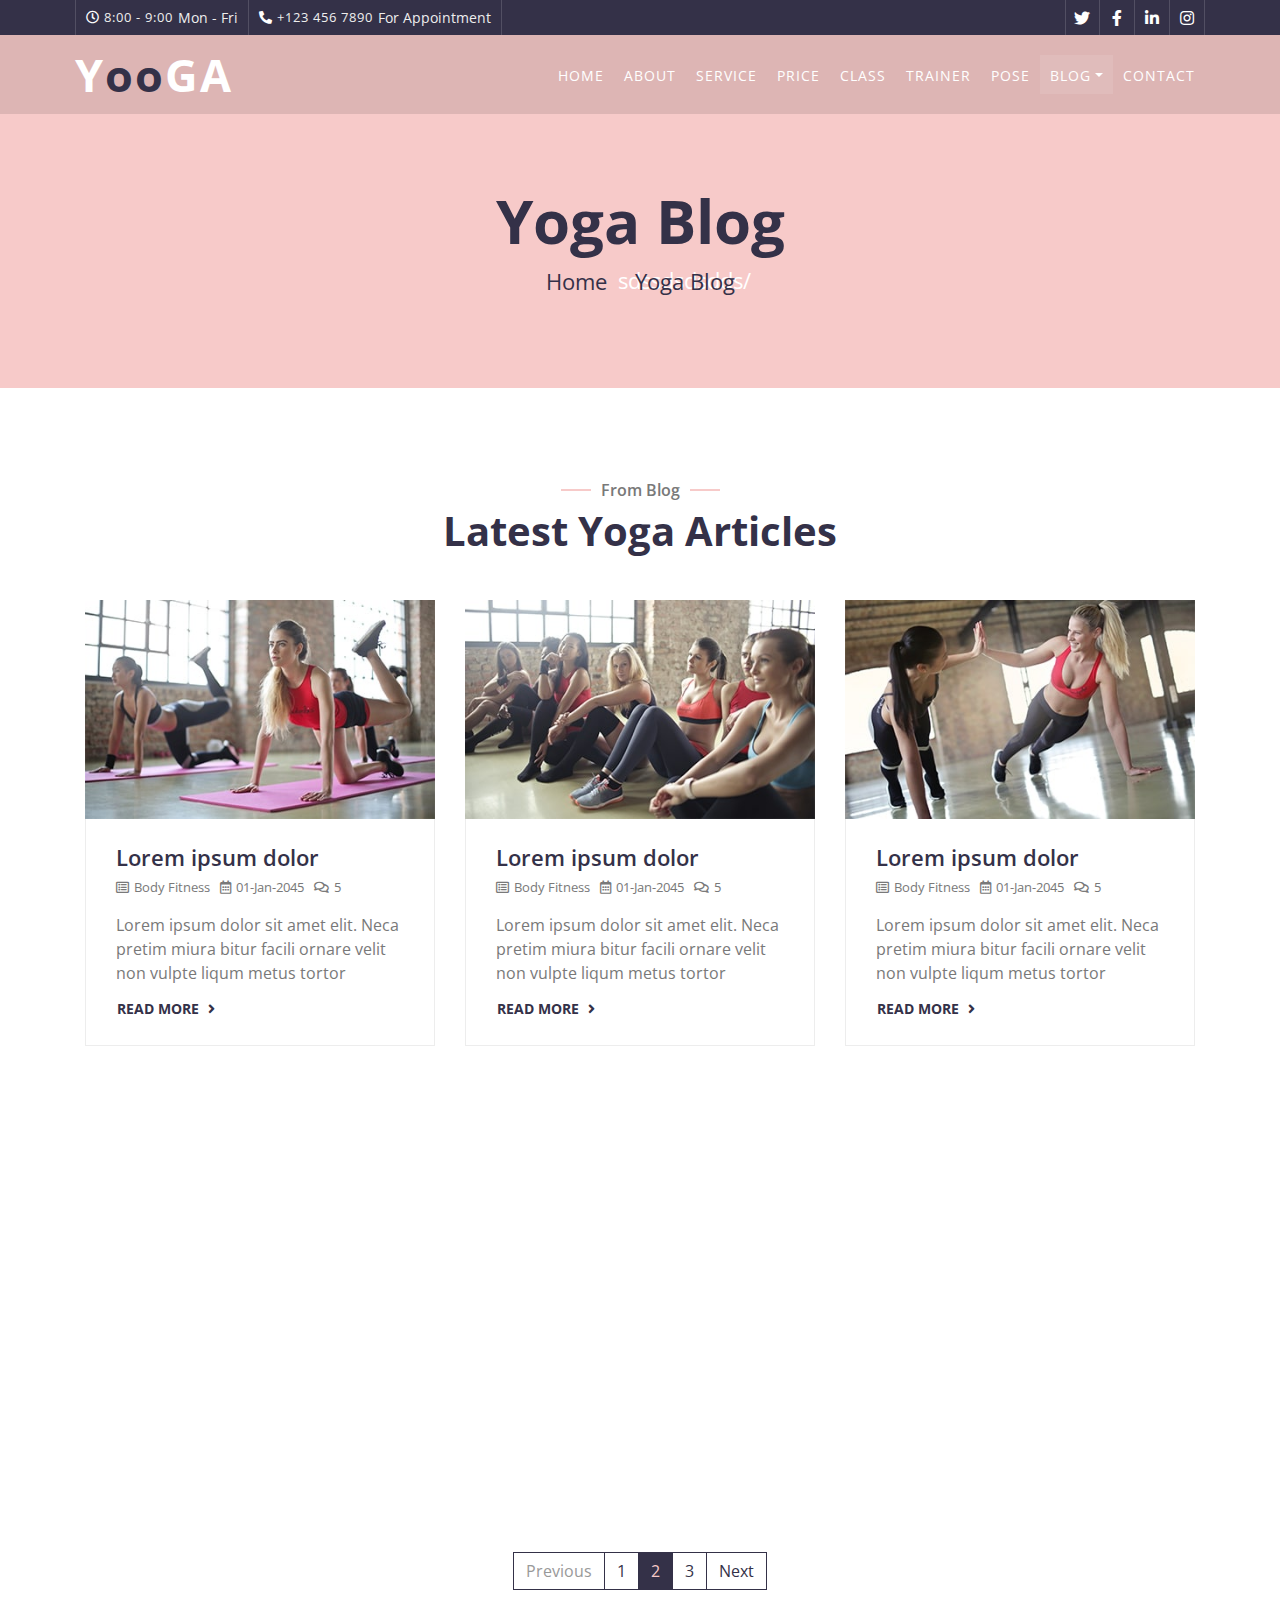
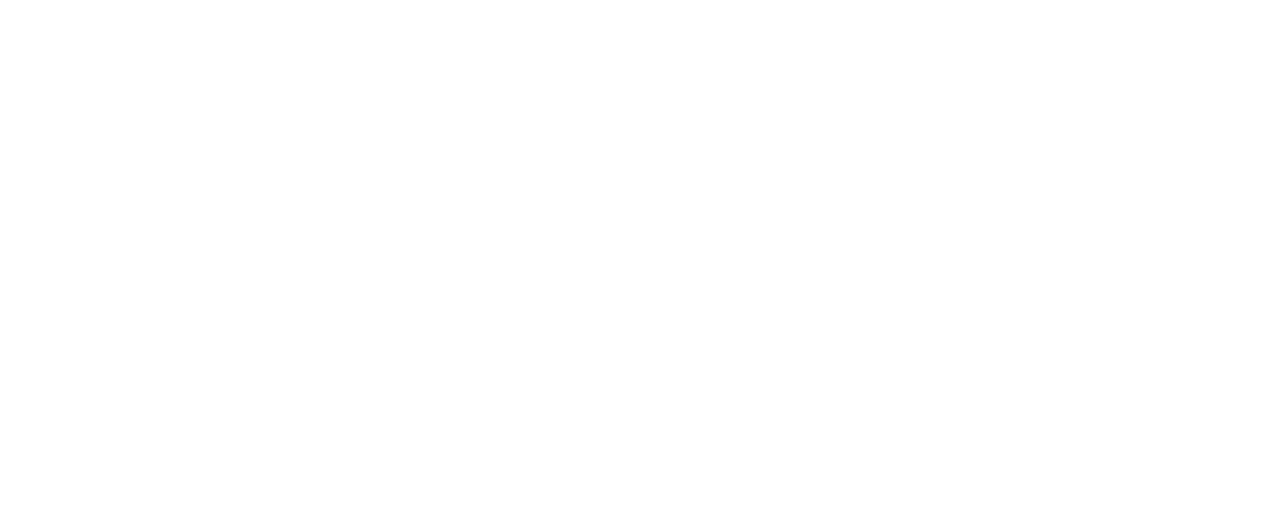
<file: web/blog.html>
<!DOCTYPE html>
<html lang="en">
    <head>
        <meta charset="utf-8">
        <title>YOOGA - Free Yoga Website Template</title>
        <meta content="width=device-width, initial-scale=1.0" name="viewport">
        <meta content="Free Website Template" name="keywords">
        <meta content="Free Website Template" name="description">

        <!-- Favicon -->
        <link href="img/favicon.ico" rel="icon">

        <!-- Google Font -->
        <link href="https://fonts.googleapis.com/css2?family=Open+Sans:wght@300;400;600;700;800&display=swap" rel="stylesheet">

        <!-- CSS Libraries -->
        <link href="https://stackpath.bootstrapcdn.com/bootstrap/4.4.1/css/bootstrap.min.css" rel="stylesheet">
        <link href="https://cdnjs.cloudflare.com/ajax/libs/font-awesome/5.10.0/css/all.min.css" rel="stylesheet">
        <link href="lib/animate/animate.min.css" rel="stylesheet">
        <link href="lib/flaticon/font/flaticon.css" rel="stylesheet"> 
        <link href="lib/owlcarousel/assets/owl.carousel.min.css" rel="stylesheet">
        <link href="lib/lightbox/css/lightbox.min.css" rel="stylesheet">

        <!-- Template Stylesheet -->
        <link href="css/style.css" rel="stylesheet">
    </head>

    <body>
        <!-- Top Bar Start -->
        <div class="top-bar d-none d-md-block">
            <div class="container-fluid">
                <div class="row">
                    <div class="col-md-8">
                        <div class="top-bar-left">
                            <div class="text">
                                <i class="far fa-clock"></i>
                                <h2>8:00 - 9:00</h2>
                                <p>Mon - Fri</p>
                            </div>
                            <div class="text">
                                <i class="fa fa-phone-alt"></i>
                                <h2>+123 456 7890</h2>
                                <p>For Appointment</p>
                            </div>
                        </div>
                    </div>
                    <div class="col-md-4">
                        <div class="top-bar-right">
                            <div class="social">
                                <a href=""><i class="fab fa-twitter"></i></a>
                                <a href=""><i class="fab fa-facebook-f"></i></a>
                                <a href=""><i class="fab fa-linkedin-in"></i></a>
                                <a href=""><i class="fab fa-instagram"></i></a>
                            </div>
                        </div>
                    </div>
                </div>
            </div>
        </div>
        <!-- Top Bar End -->

        <!-- Nav Bar Start -->
        <div class="navbar navbar-expand-lg bg-dark navbar-dark">
            <div class="container-fluid">
                <a href="index.html" class="navbar-brand">Y<span>oo</span>ga</a>
                <button type="button" class="navbar-toggler" data-toggle="collapse" data-target="#navbarCollapse">
                    <span class="navbar-toggler-icon"></span>
                </button>

                <div class="collapse navbar-collapse justify-content-between" id="navbarCollapse">
                    <div class="navbar-nav ml-auto">
                        <a href="index.html" class="nav-item nav-link">Home</a>
                        <a href="about.html" class="nav-item nav-link">About</a>
                        <a href="service.html" class="nav-item nav-link">Service</a>
                        <a href="price.html" class="nav-item nav-link">Price</a>
                        <a href="class.html" class="nav-item nav-link">Class</a>
                        <a href="team.html" class="nav-item nav-link">Trainer</a>
                        <a href="portfolio.html" class="nav-item nav-link">Pose</a>
                        <div class="nav-item dropdown">
                            <a href="#" class="nav-link dropdown-toggle active" data-toggle="dropdown">Blog</a>
                            <div class="dropdown-menu">
                                <a href="blog.html" class="dropdown-item">Blog Grid</a>
                                <a href="single.html" class="dropdown-item">Blog Detail</a>
                            </div>
                        </div>
                        <a href="contact.html" class="nav-item nav-link">Contact</a>
                    </div>
                </div>
            </div>
        </div>
        <!-- Nav Bar End -->


        <!-- Page Header Start -->
        <div class="page-header">
            <div class="container">
                <div class="row">
                    <div class="col-12">
                        <h2>Yoga Blog</h2>
                    </div>
                    <div class="col-12">
                        <a href="">Home</a>
                        <a href="">Yoga Blog</a>
                    </div>
                </div>
            </div>
        </div>
        <!-- Page Header End -->


        <!-- Blog Start -->
        <div class="blog">
            <div class="container">
                <div class="section-header text-center wow zoomIn" data-wow-delay="0.1s">
                    <p>From Blog</p>
                    <h2>Latest Yoga Articles</h2>
                </div>
                <div class="row blog-page">
                    <div class="col-lg-4 col-md-6 wow fadeInUp" data-wow-delay="0.0s">
                        <div class="blog-item">
                            <div class="blog-img">
                                <img src="img/blog-1.jpg" alt="Blog">
                            </div>
                            <div class="blog-text">
                                <h2>Lorem ipsum dolor</h2>
                                <div class="blog-meta">
                                    <p><i class="far fa-list-alt"></i>Body Fitness</p>
                                    <p><i class="far fa-calendar-alt"></i>01-Jan-2045</p>
                                    <p><i class="far fa-comments"></i>5</p>
                                </div>
                                <p>
                                    Lorem ipsum dolor sit amet elit. Neca pretim miura bitur facili ornare velit non vulpte liqum metus tortor
                                </p>
                                <a class="btn" href="">Read More <i class="fa fa-angle-right"></i></a>
                            </div>
                        </div>
                    </div>
                    <div class="col-lg-4 col-md-6 wow fadeInUp" data-wow-delay="0.2s">
                        <div class="blog-item">
                            <div class="blog-img">
                                <img src="img/blog-2.jpg" alt="Blog">
                            </div>
                            <div class="blog-text">
                                <h2>Lorem ipsum dolor</h2>
                                <div class="blog-meta">
                                    <p><i class="far fa-list-alt"></i>Body Fitness</p>
                                    <p><i class="far fa-calendar-alt"></i>01-Jan-2045</p>
                                    <p><i class="far fa-comments"></i>5</p>
                                </div>
                                <p>
                                    Lorem ipsum dolor sit amet elit. Neca pretim miura bitur facili ornare velit non vulpte liqum metus tortor
                                </p>
                                <a class="btn" href="">Read More <i class="fa fa-angle-right"></i></a>
                            </div>
                        </div>
                    </div>
                    <div class="col-lg-4 col-md-6 wow fadeInUp" data-wow-delay="0.4s">
                        <div class="blog-item">
                            <div class="blog-img">
                                <img src="img/blog-3.jpg" alt="Blog">
                            </div>
                            <div class="blog-text">
                                <h2>Lorem ipsum dolor</h2>
                                <div class="blog-meta">
                                    <p><i class="far fa-list-alt"></i>Body Fitness</p>
                                    <p><i class="far fa-calendar-alt"></i>01-Jan-2045</p>
                                    <p><i class="far fa-comments"></i>5</p>
                                </div>
                                <p>
                                    Lorem ipsum dolor sit amet elit. Neca pretim miura bitur facili ornare velit non vulpte liqum metus tortor
                                </p>
                                <a class="btn" href="">Read More <i class="fa fa-angle-right"></i></a>
                            </div>
                        </div>
                    </div>
                    <div class="col-lg-4 col-md-6 wow fadeInUp" data-wow-delay="0.6s">
                        <div class="blog-item">
                            <div class="blog-img">
                                <img src="img/blog-4.jpg" alt="Blog">
                            </div>
                            <div class="blog-text">
                                <h2>Lorem ipsum dolor</h2>
                                <div class="blog-meta">
                                    <p><i class="far fa-list-alt"></i>Body Fitness</p>
                                    <p><i class="far fa-calendar-alt"></i>01-Jan-2045</p>
                                    <p><i class="far fa-comments"></i>5</p>
                                </div>
                                <p>
                                    Lorem ipsum dolor sit amet elit. Neca pretim miura bitur facili ornare velit non vulpte liqum metus tortor
                                </p>
                                <a class="btn" href="">Read More <i class="fa fa-angle-right"></i></a>
                            </div>
                        </div>
                    </div>
                    <div class="col-lg-4 col-md-6 wow fadeInUp" data-wow-delay="0.8s">
                        <div class="blog-item">
                            <div class="blog-img">
                                <img src="img/blog-5.jpg" alt="Blog">
                            </div>
                            <div class="blog-text">
                                <h2>Lorem ipsum dolor</h2>
                                <div class="blog-meta">
                                    <p><i class="far fa-list-alt"></i>Body Fitness</p>
                                    <p><i class="far fa-calendar-alt"></i>01-Jan-2045</p>
                                    <p><i class="far fa-comments"></i>5</p>
                                </div>
                                <p>
                                    Lorem ipsum dolor sit amet elit. Neca pretim miura bitur facili ornare velit non vulpte liqum metus tortor
                                </p>
                                <a class="btn" href="">Read More <i class="fa fa-angle-right"></i></a>
                            </div>
                        </div>
                    </div>
                    <div class="col-lg-4 col-md-6 wow fadeInUp" data-wow-delay="1s">
                        <div class="blog-item">
                            <div class="blog-img">
                                <img src="img/blog-6.jpg" alt="Blog">
                            </div>
                            <div class="blog-text">
                                <h2>Lorem ipsum dolor</h2>
                                <div class="blog-meta">
                                    <p><i class="far fa-list-alt"></i>Body Fitness</p>
                                    <p><i class="far fa-calendar-alt"></i>01-Jan-2045</p>
                                    <p><i class="far fa-comments"></i>5</p>
                                </div>
                                <p>
                                    Lorem ipsum dolor sit amet elit. Neca pretim miura bitur facili ornare velit non vulpte liqum metus tortor
                                </p>
                                <a class="btn" href="">Read More <i class="fa fa-angle-right"></i></a>
                            </div>
                        </div>
                    </div>
                </div>
                <div class="row">
                    <div class="col-12">
                        <ul class="pagination justify-content-center">
                            <li class="page-item disabled"><a class="page-link" href="#">Previous</a></li>
                            <li class="page-item"><a class="page-link" href="#">1</a></li>
                            <li class="page-item active"><a class="page-link" href="#">2</a></li>
                            <li class="page-item"><a class="page-link" href="#">3</a></li>
                            <li class="page-item"><a class="page-link" href="#">Next</a></li>
                        </ul> 
                    </div>
                </div>
            </div>
        </div>
        <!-- Blog End -->


        <!-- Footer Start -->
        <div class="footer wow fadeIn" data-wow-delay="0.3s">
            <div class="container-fluid">
                <div class="container">
                    <div class="footer-info">
                        <a href="index.html" class="footer-logo">Y<span>oo</span>ga</a>
                        <h3>123 Street, New York, USA</h3>
                        <div class="footer-menu">
                            <p>+012 345 67890</p>
                            <p>info@example.com</p>
                        </div>
                        <div class="footer-social">
                            <a href=""><i class="fab fa-twitter"></i></a>
                            <a href=""><i class="fab fa-facebook-f"></i></a>
                            <a href=""><i class="fab fa-youtube"></i></a>
                            <a href=""><i class="fab fa-instagram"></i></a>
                            <a href=""><i class="fab fa-linkedin-in"></i></a>
                        </div>
                    </div>
                </div>
                <div class="container copyright">
                    <div class="row">
                        <div class="col-md-6">
                            <p>&copy; <a href="#">Your Site Name</a>, All Right Reserved.</p>
                        </div>
                        <div class="col-md-6">
                            <p>Designed By <a href="https://htmlcodex.com">HTML Codex</a></p>
                        </div>
                    </div>
                </div>
            </div>
        </div>
        <!-- Footer End -->

        <a href="#" class="back-to-top"><i class="fa fa-chevron-up"></i></a>

        <!-- JavaScript Libraries -->
        <script src="https://code.jquery.com/jquery-3.4.1.min.js"></script>
        <script src="https://stackpath.bootstrapcdn.com/bootstrap/4.4.1/js/bootstrap.bundle.min.js"></script>
        <script src="lib/easing/easing.min.js"></script>
        <script src="lib/wow/wow.min.js"></script>
        <script src="lib/owlcarousel/owl.carousel.min.js"></script>
        <script src="lib/isotope/isotope.pkgd.min.js"></script>
        <script src="lib/lightbox/js/lightbox.min.js"></script>
        
        <!-- Contact Javascript File -->
        <script src="mail/jqBootstrapValidation.min.js"></script>
        <script src="mail/contact.js"></script>

        <!-- Template Javascript -->
        <script src="js/main.js"></script>
    </body>
</html>
</file>
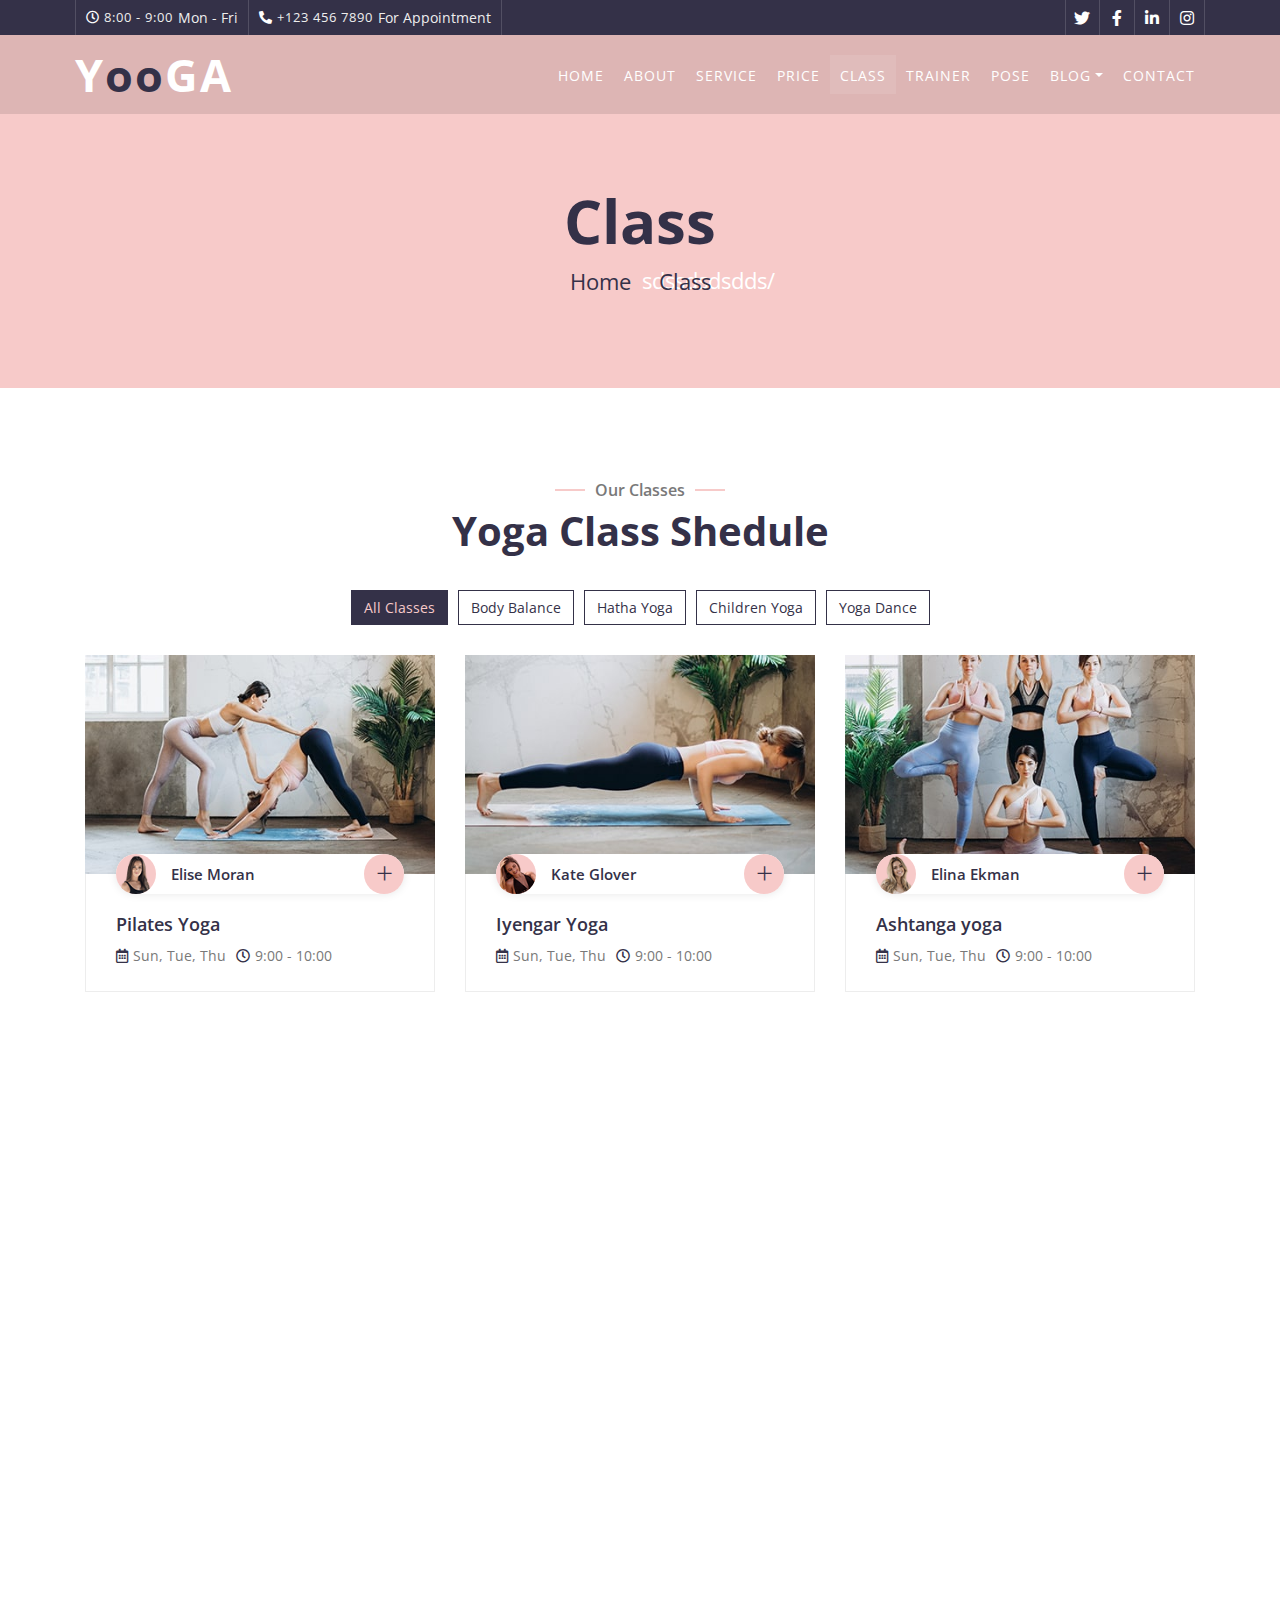
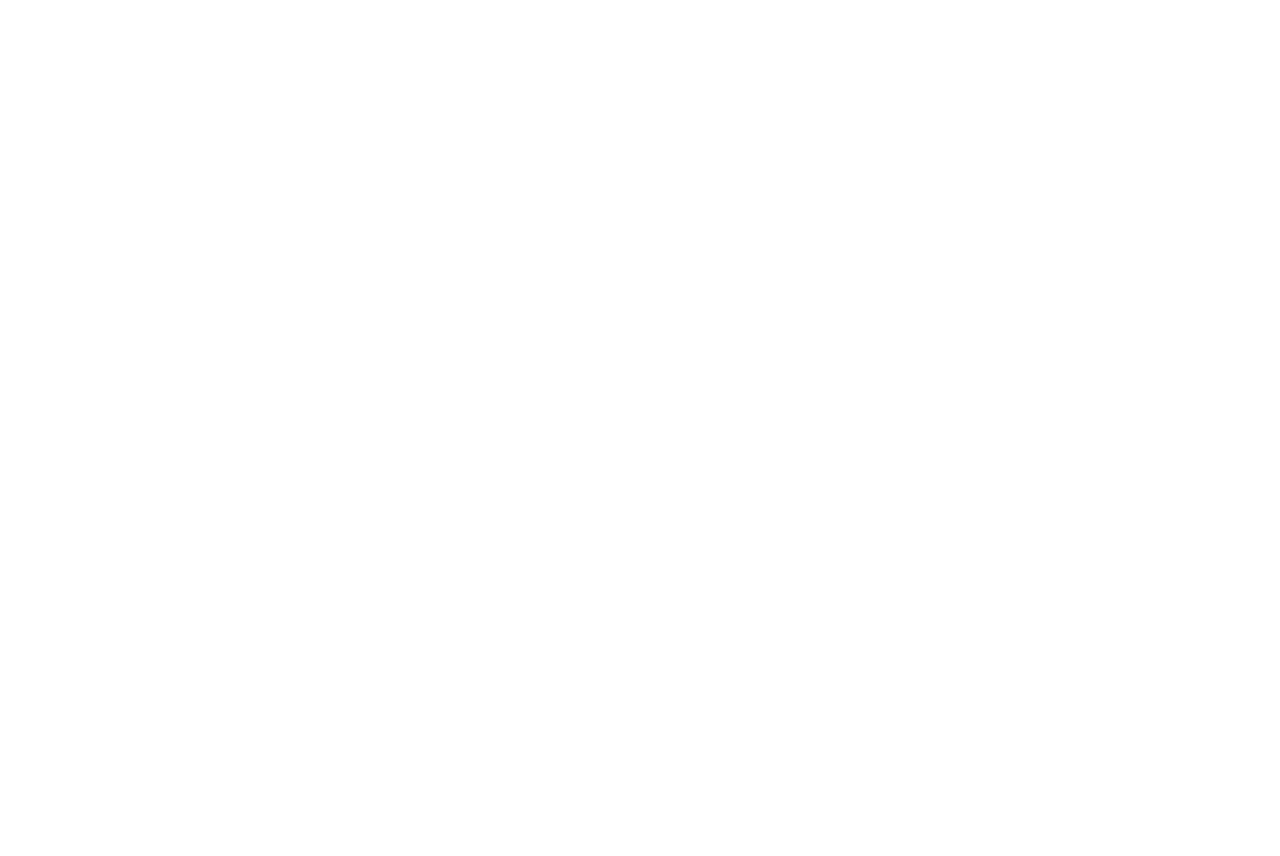
<file: web/class.html>
<!DOCTYPE html>
<html lang="en">
    <head>
        <meta charset="utf-8">
        <title>YOOGA - Free Yoga Website Template</title>
        <meta content="width=device-width, initial-scale=1.0" name="viewport">
        <meta content="Free Website Template" name="keywords">
        <meta content="Free Website Template" name="description">

        <!-- Favicon -->
        <link href="img/favicon.ico" rel="icon">

        <!-- Google Font -->
        <link href="https://fonts.googleapis.com/css2?family=Open+Sans:wght@300;400;600;700;800&display=swap" rel="stylesheet">

        <!-- CSS Libraries -->
        <link href="https://stackpath.bootstrapcdn.com/bootstrap/4.4.1/css/bootstrap.min.css" rel="stylesheet">
        <link href="https://cdnjs.cloudflare.com/ajax/libs/font-awesome/5.10.0/css/all.min.css" rel="stylesheet">
        <link href="lib/animate/animate.min.css" rel="stylesheet">
        <link href="lib/flaticon/font/flaticon.css" rel="stylesheet"> 
        <link href="lib/owlcarousel/assets/owl.carousel.min.css" rel="stylesheet">
        <link href="lib/lightbox/css/lightbox.min.css" rel="stylesheet">

        <!-- Template Stylesheet -->
        <link href="css/style.css" rel="stylesheet">
    </head>

    <body>
        <!-- Top Bar Start -->
        <div class="top-bar d-none d-md-block">
            <div class="container-fluid">
                <div class="row">
                    <div class="col-md-8">
                        <div class="top-bar-left">
                            <div class="text">
                                <i class="far fa-clock"></i>
                                <h2>8:00 - 9:00</h2>
                                <p>Mon - Fri</p>
                            </div>
                            <div class="text">
                                <i class="fa fa-phone-alt"></i>
                                <h2>+123 456 7890</h2>
                                <p>For Appointment</p>
                            </div>
                        </div>
                    </div>
                    <div class="col-md-4">
                        <div class="top-bar-right">
                            <div class="social">
                                <a href=""><i class="fab fa-twitter"></i></a>
                                <a href=""><i class="fab fa-facebook-f"></i></a>
                                <a href=""><i class="fab fa-linkedin-in"></i></a>
                                <a href=""><i class="fab fa-instagram"></i></a>
                            </div>
                        </div>
                    </div>
                </div>
            </div>
        </div>
        <!-- Top Bar End -->

        <!-- Nav Bar Start -->
        <div class="navbar navbar-expand-lg bg-dark navbar-dark">
            <div class="container-fluid">
                <a href="index.html" class="navbar-brand">Y<span>oo</span>ga</a>
                <button type="button" class="navbar-toggler" data-toggle="collapse" data-target="#navbarCollapse">
                    <span class="navbar-toggler-icon"></span>
                </button>

                <div class="collapse navbar-collapse justify-content-between" id="navbarCollapse">
                    <div class="navbar-nav ml-auto">
                        <a href="index.html" class="nav-item nav-link">Home</a>
                        <a href="about.html" class="nav-item nav-link">About</a>
                        <a href="service.html" class="nav-item nav-link">Service</a>
                        <a href="price.html" class="nav-item nav-link">Price</a>
                        <a href="class.html" class="nav-item nav-link active">Class</a>
                        <a href="team.html" class="nav-item nav-link">Trainer</a>
                        <a href="portfolio.html" class="nav-item nav-link">Pose</a>
                        <div class="nav-item dropdown">
                            <a href="#" class="nav-link dropdown-toggle" data-toggle="dropdown">Blog</a>
                            <div class="dropdown-menu">
                                <a href="blog.html" class="dropdown-item">Blog Grid</a>
                                <a href="single.html" class="dropdown-item">Blog Detail</a>
                            </div>
                        </div>
                        <a href="contact.html" class="nav-item nav-link">Contact</a>
                    </div>
                </div>
            </div>
        </div>
        <!-- Nav Bar End -->


        <!-- Page Header Start -->
        <div class="page-header">
            <div class="container">
                <div class="row">
                    <div class="col-12">
                        <h2>Class</h2>
                    </div>
                    <div class="col-12">
                        <a href="">Home</a>
                        <a href="">Class</a>
                    </div>
                </div>
            </div>
        </div>
        <!-- Page Header End -->


        <!-- Class Start -->
        <div class="class">
            <div class="container">
                <div class="section-header text-center wow zoomIn" data-wow-delay="0.1s">
                    <p>Our Classes</p>
                    <h2>Yoga Class Shedule</h2>
                </div>
                <div class="row">
                    <div class="col-12">
                        <ul id="class-filter">
                            <li data-filter="*" class="filter-active">All Classes</li>
                            <li data-filter=".filter-1">Body Balance</li>
                            <li data-filter=".filter-2">Hatha Yoga</li>
                            <li data-filter=".filter-3">Children Yoga</li>
                            <li data-filter=".filter-4">Yoga Dance</li>
                        </ul>
                    </div>
                </div>
                <div class="row class-container">
                    <div class="col-lg-4 col-md-6 col-sm-12 class-item filter-1 wow fadeInUp" data-wow-delay="0.0s">
                        <div class="class-wrap">
                            <div class="class-img">
                                <img src="img/class-1.jpg" alt="Image">
                            </div>
                            <div class="class-text">
                                <div class="class-teacher">
                                    <img src="img/teacher-1.png" alt="Image">
                                    <h3>Elise Moran</h3>
                                    <a href="">+</a>
                                </div>
                                <h2>Pilates Yoga</h2>
                                <div class="class-meta">
                                    <p><i class="far fa-calendar-alt"></i>Sun, Tue, Thu</p>
                                    <p><i class="far fa-clock"></i>9:00 - 10:00</p>
                                </div>
                            </div>
                        </div>
                    </div>
                    <div class="col-lg-4 col-md-6 col-sm-12 class-item filter-2 wow fadeInUp" data-wow-delay="0.2s">
                        <div class="class-wrap">
                            <div class="class-img">
                                <img src="img/class-2.jpg" alt="Image">
                            </div>
                            <div class="class-text">
                                <div class="class-teacher">
                                    <img src="img/teacher-2.png" alt="Image">
                                    <h3>Kate Glover</h3>
                                    <a href="">+</a>
                                </div>
                                <h2>Iyengar Yoga</h2>
                                <div class="class-meta">
                                    <p><i class="far fa-calendar-alt"></i>Sun, Tue, Thu</p>
                                    <p><i class="far fa-clock"></i>9:00 - 10:00</p>
                                </div>
                            </div>
                        </div>
                    </div>
                    <div class="col-lg-4 col-md-6 col-sm-12 class-item filter-3 wow fadeInUp" data-wow-delay="0.4s">
                        <div class="class-wrap">
                            <div class="class-img">
                                <img src="img/class-3.jpg" alt="Image">
                            </div>
                            <div class="class-text">
                                <div class="class-teacher">
                                    <img src="img/teacher-3.png" alt="Image">
                                    <h3>Elina Ekman</h3>
                                    <a href="">+</a>
                                </div>
                                <h2>Ashtanga yoga</h2>
                                <div class="class-meta">
                                    <p><i class="far fa-calendar-alt"></i>Sun, Tue, Thu</p>
                                    <p><i class="far fa-clock"></i>9:00 - 10:00</p>
                                </div>
                            </div>
                        </div>
                    </div>
                    <div class="col-lg-4 col-md-6 col-sm-12 class-item filter-4 wow fadeInUp" data-wow-delay="0.6s">
                        <div class="class-wrap">
                            <div class="class-img">
                                <img src="img/class-4.jpg" alt="Image">
                            </div>
                            <div class="class-text">
                                <div class="class-teacher">
                                    <img src="img/teacher-4.png" alt="Image">
                                    <h3>Lilly Fry</h3>
                                    <a href="">+</a>
                                </div>
                                <h2>Hatha Yoga</h2>
                                <div class="class-meta">
                                    <p><i class="far fa-calendar-alt"></i>Sun, Tue, Thu</p>
                                    <p><i class="far fa-clock"></i>9:00 - 10:00</p>
                                </div>
                            </div>
                        </div>
                    </div>
                    <div class="col-lg-4 col-md-6 col-sm-12 class-item filter-1 wow fadeInUp" data-wow-delay="0.8s">
                        <div class="class-wrap">
                            <div class="class-img">
                                <img src="img/class-5.jpg" alt="Image">
                            </div>
                            <div class="class-text">
                                <div class="class-teacher">
                                    <img src="img/teacher-5.png" alt="Image">
                                    <h3>Olivia Yates</h3>
                                    <a href="">+</a>
                                </div>
                                <h2>Kundalini Yoga</h2>
                                <div class="class-meta">
                                    <p><i class="far fa-calendar-alt"></i>Sun, Tue, Thu</p>
                                    <p><i class="far fa-clock"></i>9:00 - 10:00</p>
                                </div>
                            </div>
                        </div>
                    </div>
                    <div class="col-lg-4 col-md-6 col-sm-12 class-item filter-2 wow fadeInUp" data-wow-delay="1s">
                        <div class="class-wrap">
                            <div class="class-img">
                                <img src="img/class-6.jpg" alt="Image">
                            </div>
                            <div class="class-text">
                                <div class="class-teacher">
                                    <img src="img/teacher-6.png" alt="Image">
                                    <h3>Millie Harper</h3>
                                    <a href="">+</a>
                                </div>
                                <h2>Vinyasa yoga</h2>
                                <div class="class-meta">
                                    <p><i class="far fa-calendar-alt"></i>Sun, Tue, Thu</p>
                                    <p><i class="far fa-clock"></i>9:00 - 10:00</p>
                                </div>
                            </div>
                        </div>
                    </div>
                </div>
            </div>
        </div>
        <!-- Class End -->
        
        
        <!-- Discount Start -->
        <div class="discount wow zoomIn" data-wow-delay="0.1s" style="margin-bottom: 90px;">
            <div class="container">
                <div class="section-header text-center">
                    <p>Awesome Discount</p>
                    <h2>Get <span>30%</span> Discount for all Classes</h2>
                </div>
                <div class="container discount-text">
                    <p>
                        Lorem ipsum dolor sit amet, consectetur adipiscing elit. Phasellus nec pretium mi. Curabitur facilisis ornare velit non vulputate. Aliquam metus tortor, auctor id gravida condimentum, viverra quis sem. Curabitur non nisl nec nisi scelerisque maximus. 
                    </p>
                    <a class="btn">Join Now</a>
                </div>
            </div>
        </div>
        <!-- Discount End -->


        <!-- Footer Start -->
        <div class="footer wow fadeIn" data-wow-delay="0.3s">
            <div class="container-fluid">
                <div class="container">
                    <div class="footer-info">
                        <a href="index.html" class="footer-logo">Y<span>oo</span>ga</a>
                        <h3>123 Street, New York, USA</h3>
                        <div class="footer-menu">
                            <p>+012 345 67890</p>
                            <p>info@example.com</p>
                        </div>
                        <div class="footer-social">
                            <a href=""><i class="fab fa-twitter"></i></a>
                            <a href=""><i class="fab fa-facebook-f"></i></a>
                            <a href=""><i class="fab fa-youtube"></i></a>
                            <a href=""><i class="fab fa-instagram"></i></a>
                            <a href=""><i class="fab fa-linkedin-in"></i></a>
                        </div>
                    </div>
                </div>
                <div class="container copyright">
                    <div class="row">
                        <div class="col-md-6">
                            <p>&copy; <a href="#">Your Site Name</a>, All Right Reserved.</p>
                        </div>
                        <div class="col-md-6">
                            <p>Designed By <a href="https://htmlcodex.com">HTML Codex</a></p>
                        </div>
                    </div>
                </div>
            </div>
        </div>
        <!-- Footer End -->

        <a href="#" class="back-to-top"><i class="fa fa-chevron-up"></i></a>

        <!-- JavaScript Libraries -->
        <script src="https://code.jquery.com/jquery-3.4.1.min.js"></script>
        <script src="https://stackpath.bootstrapcdn.com/bootstrap/4.4.1/js/bootstrap.bundle.min.js"></script>
        <script src="lib/easing/easing.min.js"></script>
        <script src="lib/wow/wow.min.js"></script>
        <script src="lib/owlcarousel/owl.carousel.min.js"></script>
        <script src="lib/isotope/isotope.pkgd.min.js"></script>
        <script src="lib/lightbox/js/lightbox.min.js"></script>
        
        <!-- Contact Javascript File -->
        <script src="mail/jqBootstrapValidation.min.js"></script>
        <script src="mail/contact.js"></script>

        <!-- Template Javascript -->
        <script src="js/main.js"></script>
    </body>
</html>
</file>
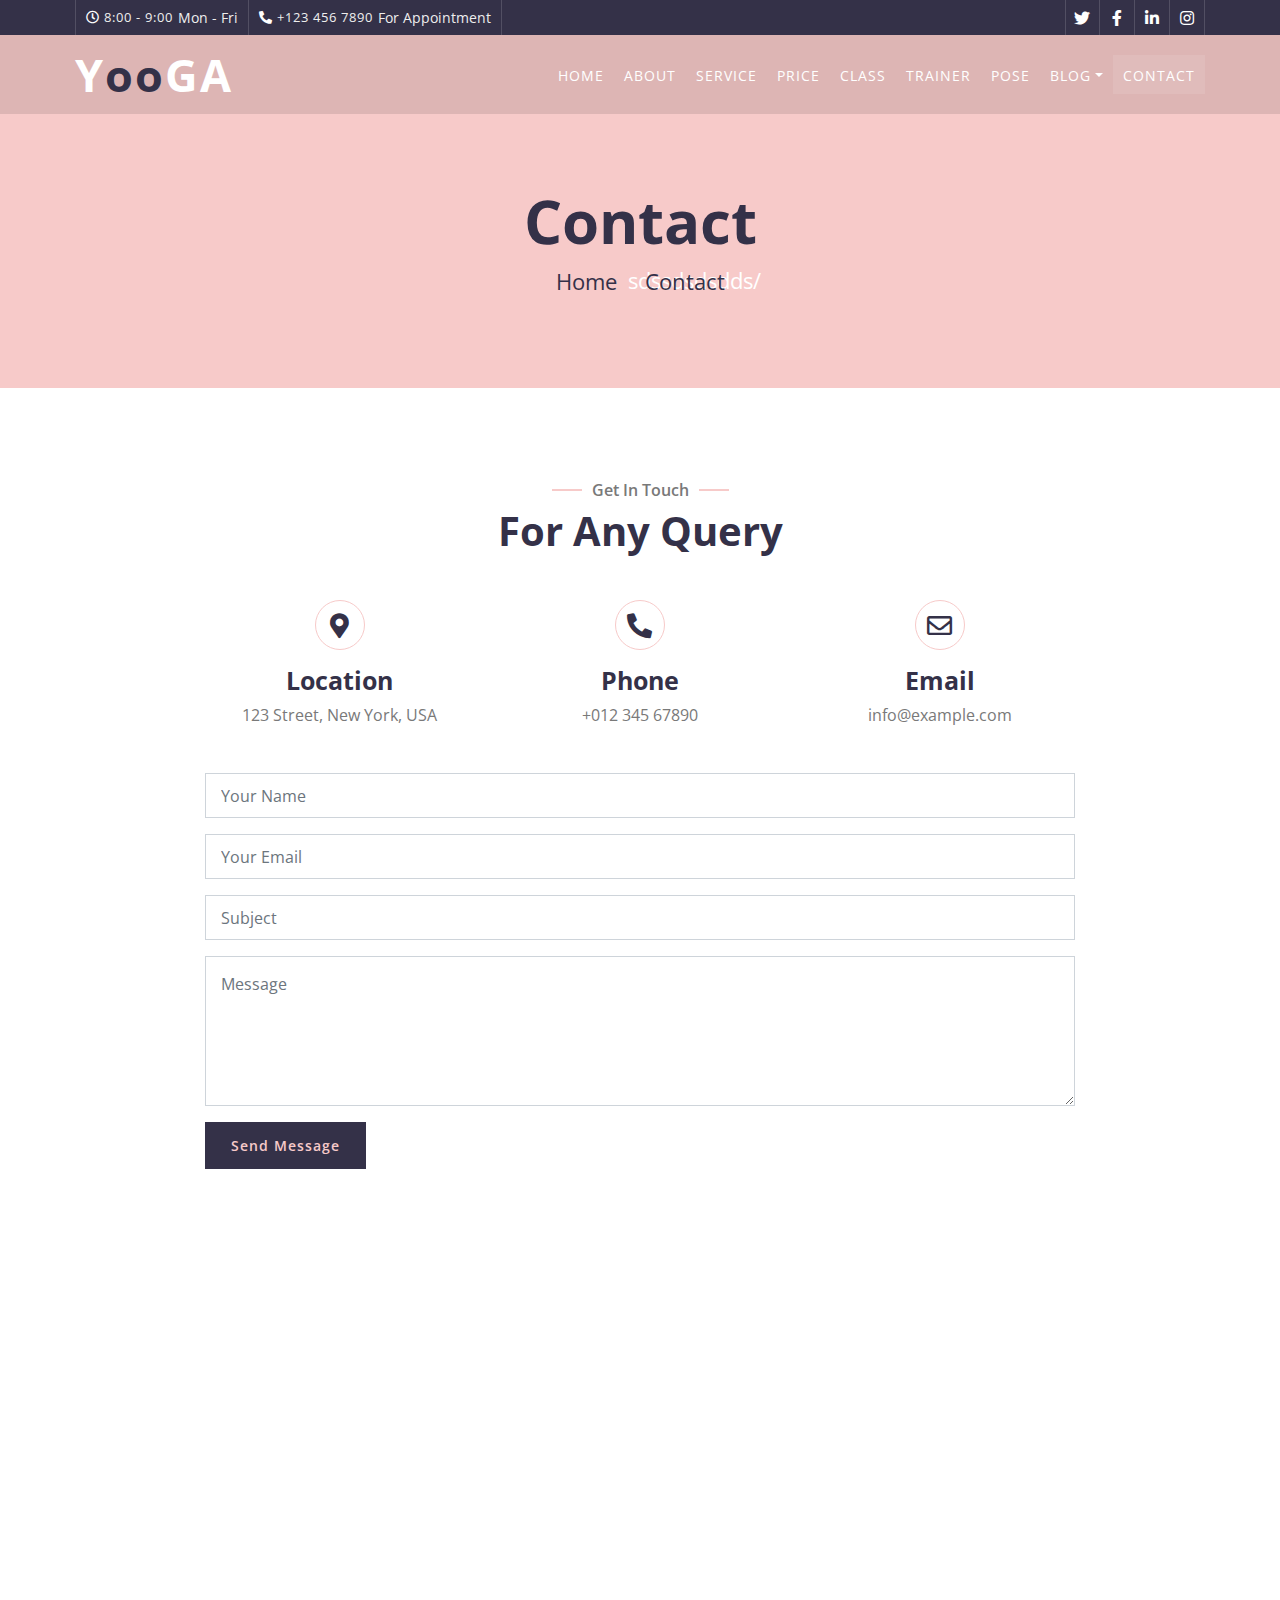
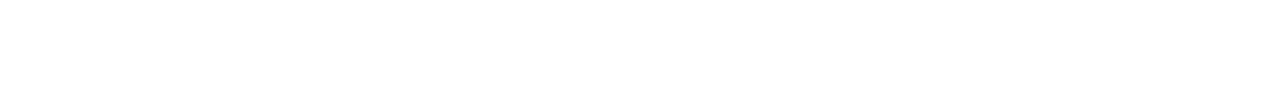
<file: web/contact.html>
<!DOCTYPE html>
<html lang="en">
    <head>
        <meta charset="utf-8">
        <title>YOOGA - Free Yoga Website Template</title>
        <meta content="width=device-width, initial-scale=1.0" name="viewport">
        <meta content="Free Website Template" name="keywords">
        <meta content="Free Website Template" name="description">

        <!-- Favicon -->
        <link href="img/favicon.ico" rel="icon">

        <!-- Google Font -->
        <link href="https://fonts.googleapis.com/css2?family=Open+Sans:wght@300;400;600;700;800&display=swap" rel="stylesheet">

        <!-- CSS Libraries -->
        <link href="https://stackpath.bootstrapcdn.com/bootstrap/4.4.1/css/bootstrap.min.css" rel="stylesheet">
        <link href="https://cdnjs.cloudflare.com/ajax/libs/font-awesome/5.10.0/css/all.min.css" rel="stylesheet">
        <link href="lib/animate/animate.min.css" rel="stylesheet">
        <link href="lib/flaticon/font/flaticon.css" rel="stylesheet"> 
        <link href="lib/owlcarousel/assets/owl.carousel.min.css" rel="stylesheet">
        <link href="lib/lightbox/css/lightbox.min.css" rel="stylesheet">

        <!-- Template Stylesheet -->
        <link href="css/style.css" rel="stylesheet">
    </head>

    <body>
        <!-- Top Bar Start -->
        <div class="top-bar d-none d-md-block">
            <div class="container-fluid">
                <div class="row">
                    <div class="col-md-8">
                        <div class="top-bar-left">
                            <div class="text">
                                <i class="far fa-clock"></i>
                                <h2>8:00 - 9:00</h2>
                                <p>Mon - Fri</p>
                            </div>
                            <div class="text">
                                <i class="fa fa-phone-alt"></i>
                                <h2>+123 456 7890</h2>
                                <p>For Appointment</p>
                            </div>
                        </div>
                    </div>
                    <div class="col-md-4">
                        <div class="top-bar-right">
                            <div class="social">
                                <a href=""><i class="fab fa-twitter"></i></a>
                                <a href=""><i class="fab fa-facebook-f"></i></a>
                                <a href=""><i class="fab fa-linkedin-in"></i></a>
                                <a href=""><i class="fab fa-instagram"></i></a>
                            </div>
                        </div>
                    </div>
                </div>
            </div>
        </div>
        <!-- Top Bar End -->

        <!-- Nav Bar Start -->
        <div class="navbar navbar-expand-lg bg-dark navbar-dark">
            <div class="container-fluid">
                <a href="index.html" class="navbar-brand">Y<span>oo</span>ga</a>
                <button type="button" class="navbar-toggler" data-toggle="collapse" data-target="#navbarCollapse">
                    <span class="navbar-toggler-icon"></span>
                </button>

                <div class="collapse navbar-collapse justify-content-between" id="navbarCollapse">
                    <div class="navbar-nav ml-auto">
                        <a href="index.html" class="nav-item nav-link">Home</a>
                        <a href="about.html" class="nav-item nav-link">About</a>
                        <a href="service.html" class="nav-item nav-link">Service</a>
                        <a href="price.html" class="nav-item nav-link">Price</a>
                        <a href="class.html" class="nav-item nav-link">Class</a>
                        <a href="team.html" class="nav-item nav-link">Trainer</a>
                        <a href="portfolio.html" class="nav-item nav-link">Pose</a>
                        <div class="nav-item dropdown">
                            <a href="#" class="nav-link dropdown-toggle" data-toggle="dropdown">Blog</a>
                            <div class="dropdown-menu">
                                <a href="blog.html" class="dropdown-item">Blog Grid</a>
                                <a href="single.html" class="dropdown-item">Blog Detail</a>
                            </div>
                        </div>
                        <a href="contact.html" class="nav-item nav-link active">Contact</a>
                    </div>
                </div>
            </div>
        </div>
        <!-- Nav Bar End -->


        <!-- Page Header Start -->
        <div class="page-header">
            <div class="container">
                <div class="row">
                    <div class="col-12">
                        <h2>Contact</h2>
                    </div>
                    <div class="col-12">
                        <a href="">Home</a>
                        <a href="">Contact</a>
                    </div>
                </div>
            </div>
        </div>
        <!-- Page Header End -->


        <!-- Contact Start -->
        <div class="contact">
            <div class="container">
                <div class="section-header text-center wow zoomIn" data-wow-delay="0.1s">
                    <p>Get In Touch</p>
                    <h2>For Any Query</h2>
                </div>
                <div class="row">
                    <div class="col-12">
                        <div class="row">
                            <div class="col-md-4 contact-item wow zoomIn" data-wow-delay="0.2s">
                                <i class="fa fa-map-marker-alt"></i>
                                <div class="contact-text">
                                    <h2>Location</h2>
                                    <p>123 Street, New York, USA</p>
                                </div>
                            </div>
                            <div class="col-md-4 contact-item wow zoomIn" data-wow-delay="0.4s">
                                <i class="fa fa-phone-alt"></i>
                                <div class="contact-text">
                                    <h2>Phone</h2>
                                    <p>+012 345 67890</p>
                                </div>
                            </div>
                            <div class="col-md-4 contact-item wow zoomIn" data-wow-delay="0.6s">
                                <i class="far fa-envelope"></i>
                                <div class="contact-text">
                                    <h2>Email</h2>
                                    <p>info@example.com</p>
                                </div>
                            </div>
                        </div>
                    </div>
                    <div class="col-12 wow fadeInUp" data-wow-delay="0.1s">
                        <div class="contact-form">
                            <div id="success"></div>
                            <form name="sentMessage" id="contactForm" novalidate="novalidate">
                                <div class="control-group">
                                    <input type="text" class="form-control" id="name" placeholder="Your Name" required="required" data-validation-required-message="Please enter your name" />
                                    <p class="help-block text-danger"></p>
                                </div>
                                <div class="control-group">
                                    <input type="email" class="form-control" id="email" placeholder="Your Email" required="required" data-validation-required-message="Please enter your email" />
                                    <p class="help-block text-danger"></p>
                                </div>
                                <div class="control-group">
                                    <input type="text" class="form-control" id="subject" placeholder="Subject" required="required" data-validation-required-message="Please enter a subject" />
                                    <p class="help-block text-danger"></p>
                                </div>
                                <div class="control-group">
                                    <textarea class="form-control" id="message" placeholder="Message" required="required" data-validation-required-message="Please enter your message"></textarea>
                                    <p class="help-block text-danger"></p>
                                </div>
                                <div>
                                    <button class="btn" type="submit" id="sendMessageButton">Send Message</button>
                                </div>
                            </form>
                        </div>
                    </div>
                </div>
            </div>
        </div>
        <!-- Contact End -->


        <!-- Footer Start -->
        <div class="footer wow fadeIn" data-wow-delay="0.3s">
            <div class="container-fluid">
                <div class="container">
                    <div class="footer-info">
                        <a href="index.html" class="footer-logo">Y<span>oo</span>ga</a>
                        <h3>123 Street, New York, USA</h3>
                        <div class="footer-menu">
                            <p>+012 345 67890</p>
                            <p>info@example.com</p>
                        </div>
                        <div class="footer-social">
                            <a href=""><i class="fab fa-twitter"></i></a>
                            <a href=""><i class="fab fa-facebook-f"></i></a>
                            <a href=""><i class="fab fa-youtube"></i></a>
                            <a href=""><i class="fab fa-instagram"></i></a>
                            <a href=""><i class="fab fa-linkedin-in"></i></a>
                        </div>
                    </div>
                </div>
                <div class="container copyright">
                    <div class="row">
                        <div class="col-md-6">
                            <p>&copy; <a href="#">Your Site Name</a>, All Right Reserved.</p>
                        </div>
                        <div class="col-md-6">
                            <p>Designed By <a href="https://htmlcodex.com">HTML Codex</a></p>
                        </div>
                    </div>
                </div>
            </div>
        </div>
        <!-- Footer End -->

        <a href="#" class="back-to-top"><i class="fa fa-chevron-up"></i></a>

        <!-- JavaScript Libraries -->
        <script src="https://code.jquery.com/jquery-3.4.1.min.js"></script>
        <script src="https://stackpath.bootstrapcdn.com/bootstrap/4.4.1/js/bootstrap.bundle.min.js"></script>
        <script src="lib/easing/easing.min.js"></script>
        <script src="lib/wow/wow.min.js"></script>
        <script src="lib/owlcarousel/owl.carousel.min.js"></script>
        <script src="lib/isotope/isotope.pkgd.min.js"></script>
        <script src="lib/lightbox/js/lightbox.min.js"></script>
        
        <!-- Contact Javascript File -->
        <script src="mail/jqBootstrapValidation.min.js"></script>
        <script src="mail/contact.js"></script>

        <!-- Template Javascript -->
        <script src="js/main.js"></script>
    </body>
</html>
</file>
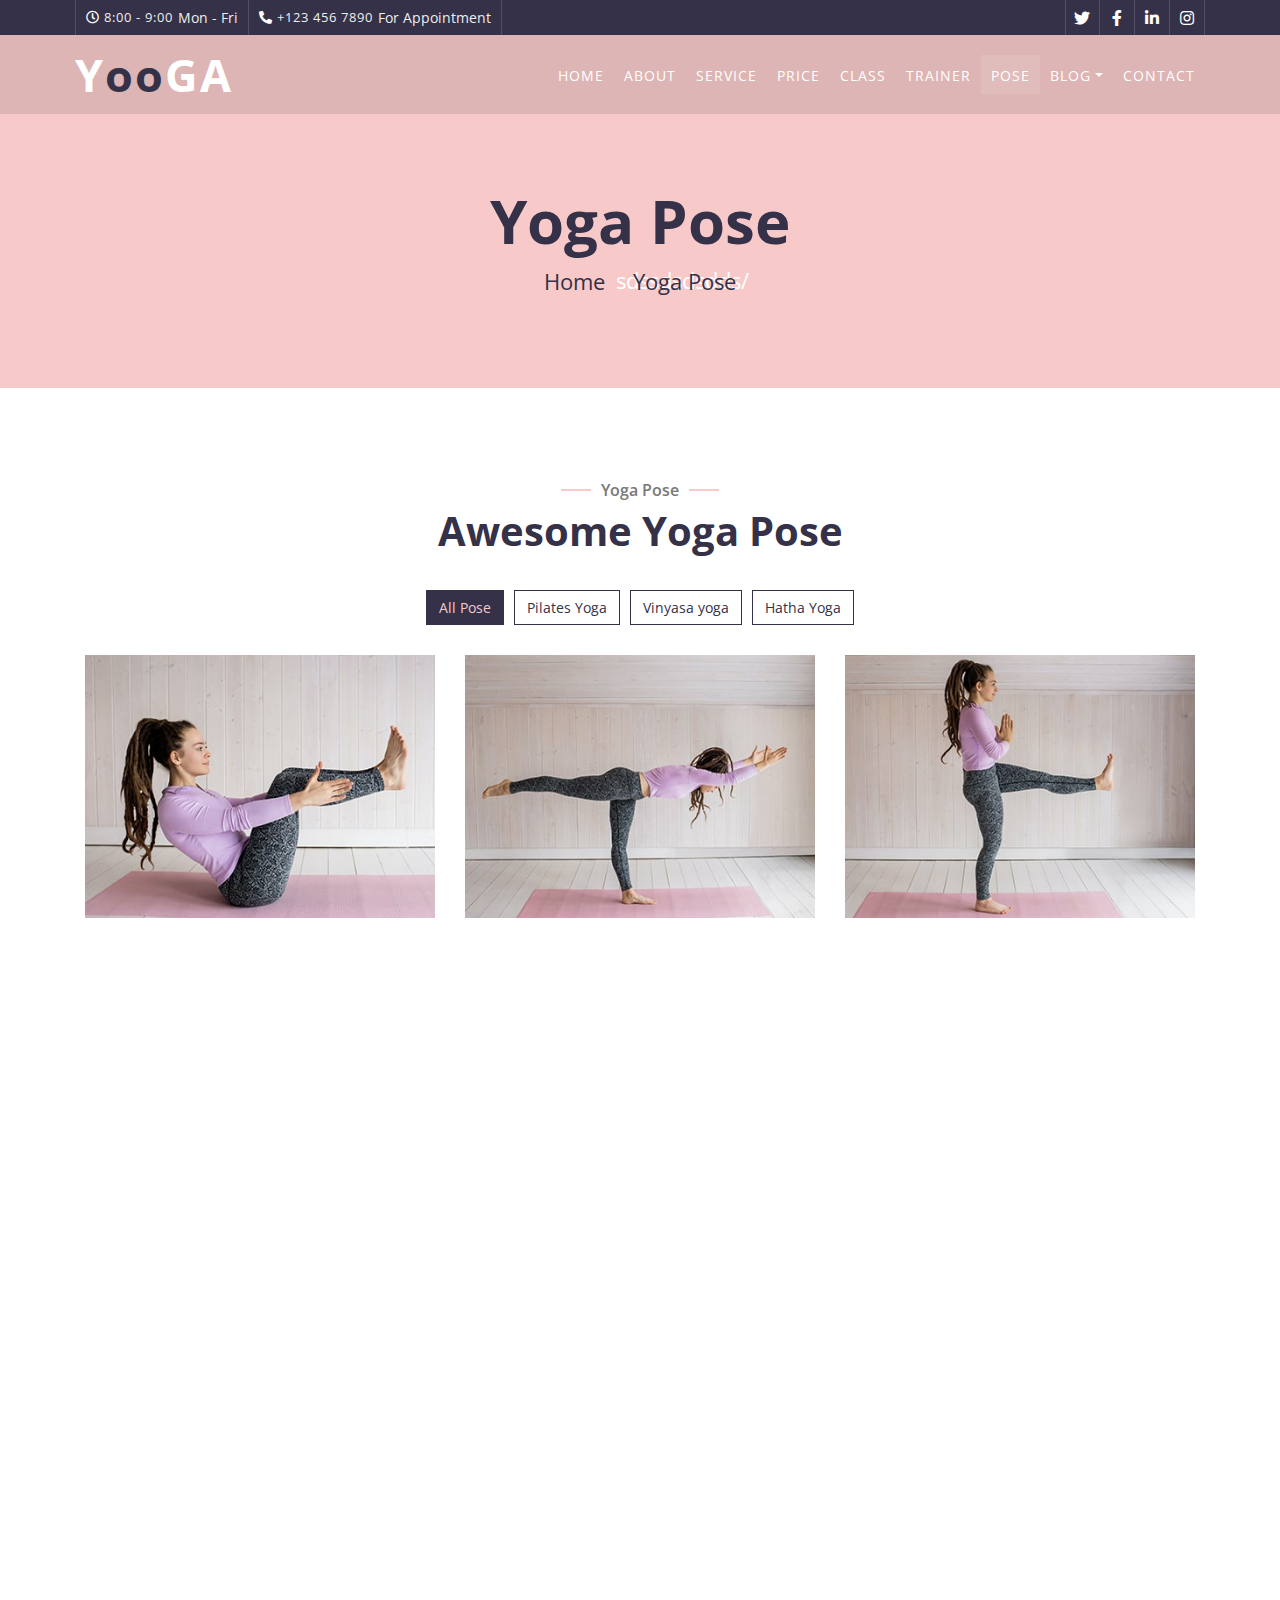
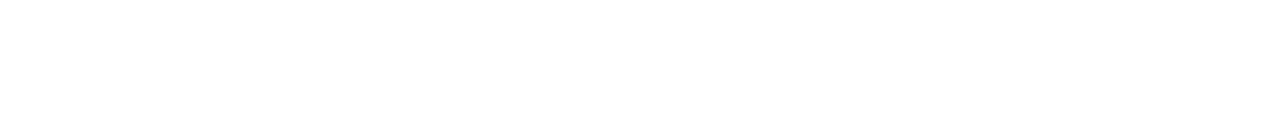
<file: web/portfolio.html>
<!DOCTYPE html>
<html lang="en">
    <head>
        <meta charset="utf-8">
        <title>YOOGA - Free Yoga Website Template</title>
        <meta content="width=device-width, initial-scale=1.0" name="viewport">
        <meta content="Free Website Template" name="keywords">
        <meta content="Free Website Template" name="description">

        <!-- Favicon -->
        <link href="img/favicon.ico" rel="icon">

        <!-- Google Font -->
        <link href="https://fonts.googleapis.com/css2?family=Open+Sans:wght@300;400;600;700;800&display=swap" rel="stylesheet">

        <!-- CSS Libraries -->
        <link href="https://stackpath.bootstrapcdn.com/bootstrap/4.4.1/css/bootstrap.min.css" rel="stylesheet">
        <link href="https://cdnjs.cloudflare.com/ajax/libs/font-awesome/5.10.0/css/all.min.css" rel="stylesheet">
        <link href="lib/animate/animate.min.css" rel="stylesheet">
        <link href="lib/flaticon/font/flaticon.css" rel="stylesheet"> 
        <link href="lib/owlcarousel/assets/owl.carousel.min.css" rel="stylesheet">
        <link href="lib/lightbox/css/lightbox.min.css" rel="stylesheet">

        <!-- Template Stylesheet -->
        <link href="css/style.css" rel="stylesheet">
    </head>

    <body>
        <!-- Top Bar Start -->
        <div class="top-bar d-none d-md-block">
            <div class="container-fluid">
                <div class="row">
                    <div class="col-md-8">
                        <div class="top-bar-left">
                            <div class="text">
                                <i class="far fa-clock"></i>
                                <h2>8:00 - 9:00</h2>
                                <p>Mon - Fri</p>
                            </div>
                            <div class="text">
                                <i class="fa fa-phone-alt"></i>
                                <h2>+123 456 7890</h2>
                                <p>For Appointment</p>
                            </div>
                        </div>
                    </div>
                    <div class="col-md-4">
                        <div class="top-bar-right">
                            <div class="social">
                                <a href=""><i class="fab fa-twitter"></i></a>
                                <a href=""><i class="fab fa-facebook-f"></i></a>
                                <a href=""><i class="fab fa-linkedin-in"></i></a>
                                <a href=""><i class="fab fa-instagram"></i></a>
                            </div>
                        </div>
                    </div>
                </div>
            </div>
        </div>
        <!-- Top Bar End -->

        <!-- Nav Bar Start -->
        <div class="navbar navbar-expand-lg bg-dark navbar-dark">
            <div class="container-fluid">
                <a href="index.html" class="navbar-brand">Y<span>oo</span>ga</a>
                <button type="button" class="navbar-toggler" data-toggle="collapse" data-target="#navbarCollapse">
                    <span class="navbar-toggler-icon"></span>
                </button>

                <div class="collapse navbar-collapse justify-content-between" id="navbarCollapse">
                    <div class="navbar-nav ml-auto">
                        <a href="index.html" class="nav-item nav-link">Home</a>
                        <a href="about.html" class="nav-item nav-link">About</a>
                        <a href="service.html" class="nav-item nav-link">Service</a>
                        <a href="price.html" class="nav-item nav-link">Price</a>
                        <a href="class.html" class="nav-item nav-link">Class</a>
                        <a href="team.html" class="nav-item nav-link">Trainer</a>
                        <a href="portfolio.html" class="nav-item nav-link active">Pose</a>
                        <div class="nav-item dropdown">
                            <a href="#" class="nav-link dropdown-toggle" data-toggle="dropdown">Blog</a>
                            <div class="dropdown-menu">
                                <a href="blog.html" class="dropdown-item">Blog Grid</a>
                                <a href="single.html" class="dropdown-item">Blog Detail</a>
                            </div>
                        </div>
                        <a href="contact.html" class="nav-item nav-link">Contact</a>
                    </div>
                </div>
            </div>
        </div>
        <!-- Nav Bar End -->


        <!-- Page Header Start -->
        <div class="page-header">
            <div class="container">
                <div class="row">
                    <div class="col-12">
                        <h2>Yoga Pose</h2>
                    </div>
                    <div class="col-12">
                        <a href="">Home</a>
                        <a href="">Yoga Pose</a>
                    </div>
                </div>
            </div>
        </div>
        <!-- Page Header End -->


        <!-- Portfolio Start -->
        <div class="portfolio">
            <div class="container">
                <div class="section-header text-center wow zoomIn" data-wow-delay="0.1s">
                    <p>Yoga Pose</p>
                    <h2>Awesome Yoga Pose</h2>
                </div>
                <div class="row">
                    <div class="col-12">
                        <ul id="portfolio-filter">
                            <li data-filter="*" class="filter-active">All Pose</li>
                            <li data-filter=".first">Pilates Yoga</li>
                            <li data-filter=".second">Vinyasa yoga</li>
                            <li data-filter=".third">Hatha Yoga</li>
                        </ul>
                    </div>
                </div>
                <div class="row portfolio-container">
                    <div class="col-lg-4 col-md-6 col-sm-12 portfolio-item first wow fadeInUp" data-wow-delay="0.1s">
                        <div class="portfolio-wrap">
                            <a href="img/portfolio-1.jpg" data-lightbox="portfolio">
                                <img src="img/portfolio-1.jpg" alt="Portfolio Image">
                            </a>
                        </div>
                    </div>
                    <div class="col-lg-4 col-md-6 col-sm-12 portfolio-item second wow fadeInUp" data-wow-delay="0.3s">
                        <div class="portfolio-wrap">
                            <a href="img/portfolio-2.jpg" data-lightbox="portfolio">
                                <img src="img/portfolio-2.jpg" alt="Portfolio Image">
                            </a>
                        </div>
                    </div>
                    <div class="col-lg-4 col-md-6 col-sm-12 portfolio-item third wow fadeInUp" data-wow-delay="0.5s">
                        <div class="portfolio-wrap">
                            <a href="img/portfolio-3.jpg" data-lightbox="portfolio">
                                <img src="img/portfolio-3.jpg" alt="Portfolio Image">
                            </a>
                        </div>
                    </div>
                    <div class="col-lg-4 col-md-6 col-sm-12 portfolio-item first wow fadeInUp" data-wow-delay="0.7s">
                        <div class="portfolio-wrap">
                            <a href="img/portfolio-4.jpg" data-lightbox="portfolio">
                                <img src="img/portfolio-4.jpg" alt="Portfolio Image">
                            </a>
                        </div>
                    </div>
                    <div class="col-lg-4 col-md-6 col-sm-12 portfolio-item second wow fadeInUp" data-wow-delay="0.9s">
                        <div class="portfolio-wrap">
                            <a href="img/portfolio-5.jpg" data-lightbox="portfolio">
                                <img src="img/portfolio-5.jpg" alt="Portfolio Image">
                            </a>
                        </div>
                    </div>
                    <div class="col-lg-4 col-md-6 col-sm-12 portfolio-item third wow fadeInUp" data-wow-delay="1.1s">
                        <div class="portfolio-wrap">
                            <a href="img/portfolio-6.jpg" data-lightbox="portfolio">
                                <img src="img/portfolio-6.jpg" alt="Portfolio Image">
                            </a>
                        </div>
                    </div>
                </div>
            </div>
        </div>
        <!-- Portfolio Start -->


        <!-- Footer Start -->
        <div class="footer wow fadeIn" data-wow-delay="0.3s">
            <div class="container-fluid">
                <div class="container">
                    <div class="footer-info">
                        <a href="index.html" class="footer-logo">Y<span>oo</span>ga</a>
                        <h3>123 Street, New York, USA</h3>
                        <div class="footer-menu">
                            <p>+012 345 67890</p>
                            <p>info@example.com</p>
                        </div>
                        <div class="footer-social">
                            <a href=""><i class="fab fa-twitter"></i></a>
                            <a href=""><i class="fab fa-facebook-f"></i></a>
                            <a href=""><i class="fab fa-youtube"></i></a>
                            <a href=""><i class="fab fa-instagram"></i></a>
                            <a href=""><i class="fab fa-linkedin-in"></i></a>
                        </div>
                    </div>
                </div>
                <div class="container copyright">
                    <div class="row">
                        <div class="col-md-6">
                            <p>&copy; <a href="#">Your Site Name</a>, All Right Reserved.</p>
                        </div>
                        <div class="col-md-6">
                            <p>Designed By <a href="https://htmlcodex.com">HTML Codex</a></p>
                        </div>
                    </div>
                </div>
            </div>
        </div>
        <!-- Footer End -->

        <a href="#" class="back-to-top"><i class="fa fa-chevron-up"></i></a>

        <!-- JavaScript Libraries -->
        <script src="https://code.jquery.com/jquery-3.4.1.min.js"></script>
        <script src="https://stackpath.bootstrapcdn.com/bootstrap/4.4.1/js/bootstrap.bundle.min.js"></script>
        <script src="lib/easing/easing.min.js"></script>
        <script src="lib/wow/wow.min.js"></script>
        <script src="lib/owlcarousel/owl.carousel.min.js"></script>
        <script src="lib/isotope/isotope.pkgd.min.js"></script>
        <script src="lib/lightbox/js/lightbox.min.js"></script>
        
        <!-- Contact Javascript File -->
        <script src="mail/jqBootstrapValidation.min.js"></script>
        <script src="mail/contact.js"></script>

        <!-- Template Javascript -->
        <script src="js/main.js"></script>
    </body>
</html>
</file>
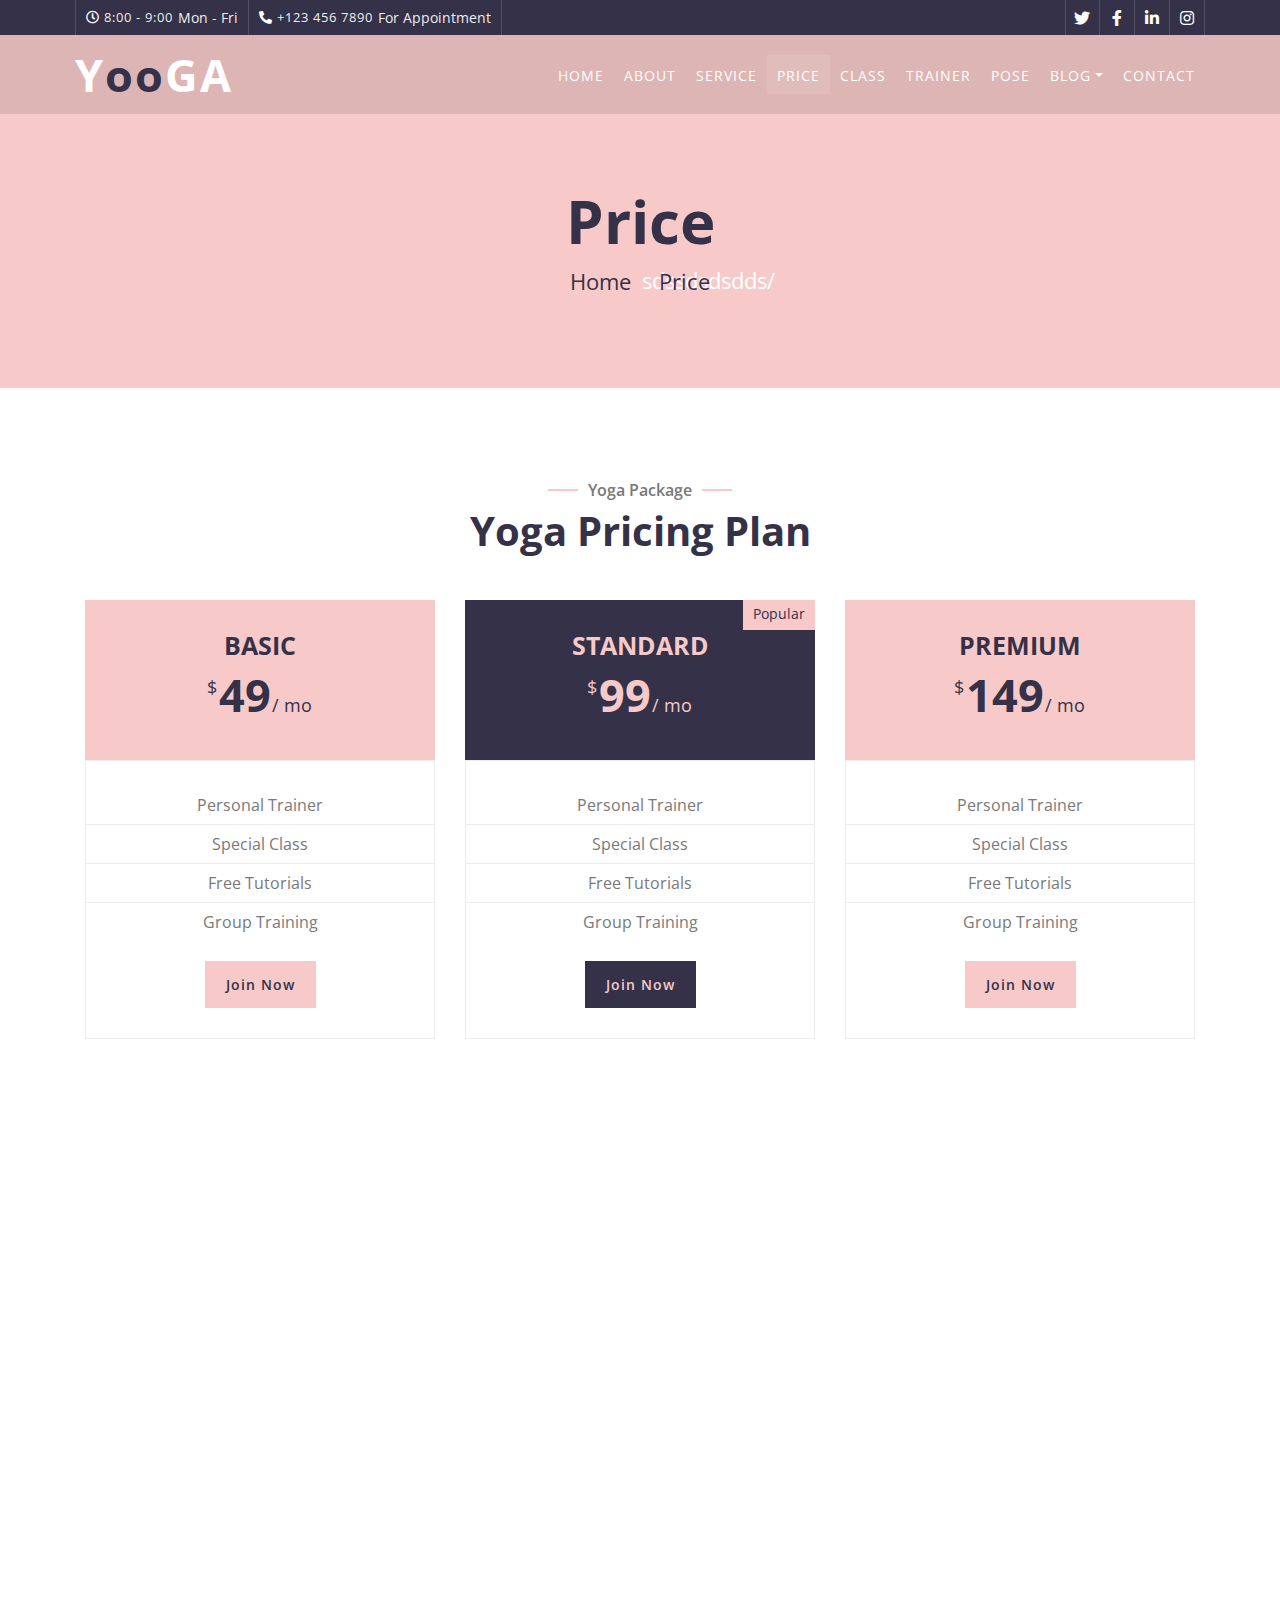
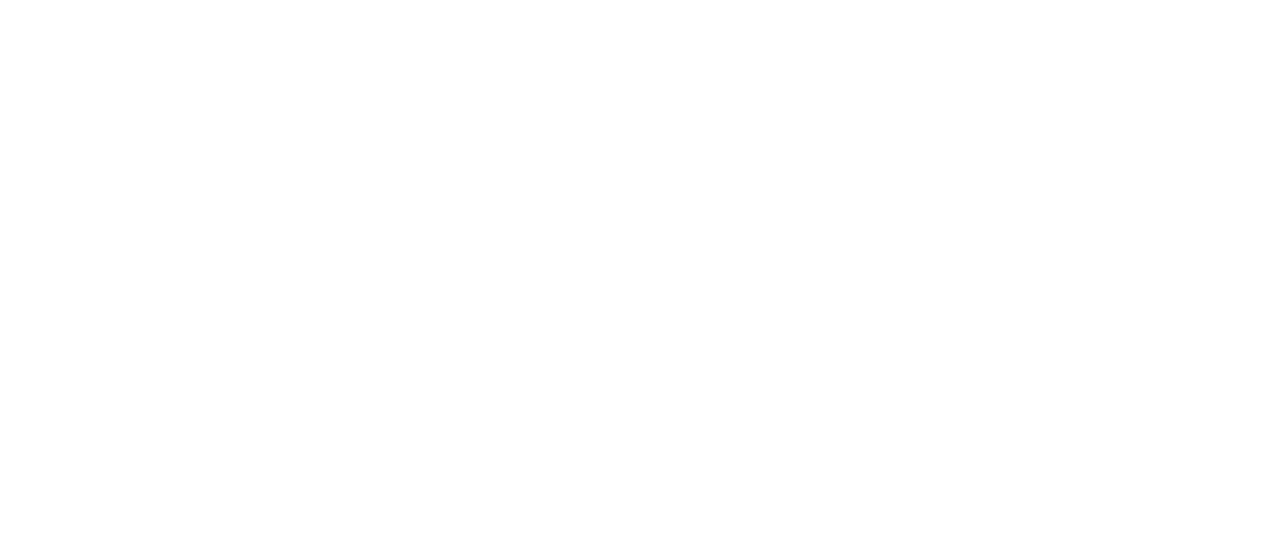
<file: web/price.html>
<!DOCTYPE html>
<html lang="en">
    <head>
        <meta charset="utf-8">
        <title>YOOGA - Free Yoga Website Template</title>
        <meta content="width=device-width, initial-scale=1.0" name="viewport">
        <meta content="Free Website Template" name="keywords">
        <meta content="Free Website Template" name="description">

        <!-- Favicon -->
        <link href="img/favicon.ico" rel="icon">

        <!-- Google Font -->
        <link href="https://fonts.googleapis.com/css2?family=Open+Sans:wght@300;400;600;700;800&display=swap" rel="stylesheet">

        <!-- CSS Libraries -->
        <link href="https://stackpath.bootstrapcdn.com/bootstrap/4.4.1/css/bootstrap.min.css" rel="stylesheet">
        <link href="https://cdnjs.cloudflare.com/ajax/libs/font-awesome/5.10.0/css/all.min.css" rel="stylesheet">
        <link href="lib/animate/animate.min.css" rel="stylesheet">
        <link href="lib/flaticon/font/flaticon.css" rel="stylesheet"> 
        <link href="lib/owlcarousel/assets/owl.carousel.min.css" rel="stylesheet">
        <link href="lib/lightbox/css/lightbox.min.css" rel="stylesheet">

        <!-- Template Stylesheet -->
        <link href="css/style.css" rel="stylesheet">
    </head>

    <body>
        <!-- Top Bar Start -->
        <div class="top-bar d-none d-md-block">
            <div class="container-fluid">
                <div class="row">
                    <div class="col-md-8">
                        <div class="top-bar-left">
                            <div class="text">
                                <i class="far fa-clock"></i>
                                <h2>8:00 - 9:00</h2>
                                <p>Mon - Fri</p>
                            </div>
                            <div class="text">
                                <i class="fa fa-phone-alt"></i>
                                <h2>+123 456 7890</h2>
                                <p>For Appointment</p>
                            </div>
                        </div>
                    </div>
                    <div class="col-md-4">
                        <div class="top-bar-right">
                            <div class="social">
                                <a href=""><i class="fab fa-twitter"></i></a>
                                <a href=""><i class="fab fa-facebook-f"></i></a>
                                <a href=""><i class="fab fa-linkedin-in"></i></a>
                                <a href=""><i class="fab fa-instagram"></i></a>
                            </div>
                        </div>
                    </div>
                </div>
            </div>
        </div>
        <!-- Top Bar End -->

        <!-- Nav Bar Start -->
        <div class="navbar navbar-expand-lg bg-dark navbar-dark">
            <div class="container-fluid">
                <a href="index.html" class="navbar-brand">Y<span>oo</span>ga</a>
                <button type="button" class="navbar-toggler" data-toggle="collapse" data-target="#navbarCollapse">
                    <span class="navbar-toggler-icon"></span>
                </button>

                <div class="collapse navbar-collapse justify-content-between" id="navbarCollapse">
                    <div class="navbar-nav ml-auto">
                        <a href="index.html" class="nav-item nav-link">Home</a>
                        <a href="about.html" class="nav-item nav-link">About</a>
                        <a href="service.html" class="nav-item nav-link">Service</a>
                        <a href="price.html" class="nav-item nav-link active">Price</a>
                        <a href="class.html" class="nav-item nav-link">Class</a>
                        <a href="team.html" class="nav-item nav-link">Trainer</a>
                        <a href="portfolio.html" class="nav-item nav-link">Pose</a>
                        <div class="nav-item dropdown">
                            <a href="#" class="nav-link dropdown-toggle" data-toggle="dropdown">Blog</a>
                            <div class="dropdown-menu">
                                <a href="blog.html" class="dropdown-item">Blog Grid</a>
                                <a href="single.html" class="dropdown-item">Blog Detail</a>
                            </div>
                        </div>
                        <a href="contact.html" class="nav-item nav-link">Contact</a>
                    </div>
                </div>
            </div>
        </div>
        <!-- Nav Bar End -->


        <!-- Page Header Start -->
        <div class="page-header">
            <div class="container">
                <div class="row">
                    <div class="col-12">
                        <h2>Price</h2>
                    </div>
                    <div class="col-12">
                        <a href="">Home</a>
                        <a href="">Price</a>
                    </div>
                </div>
            </div>
        </div>
        <!-- Page Header End -->


        <!-- Price Start -->
        <div class="price">
            <div class="container">
                <div class="section-header text-center wow zoomIn" data-wow-delay="0.1s">
                    <p>Yoga Package</p>
                    <h2>Yoga Pricing Plan</h2>
                </div>
                <div class="row">
                    <div class="col-md-4 wow fadeInUp" data-wow-delay="0.0s">
                        <div class="price-item">
                            <div class="price-header">
                                <div class="price-title">
                                    <h2>Basic</h2>
                                </div>
                                <div class="price-prices">
                                    <h2><small>$</small>49<span>/ mo</span></h2>
                                </div>
                            </div>
                            <div class="price-body">
                                <div class="price-description">
                                    <ul>
                                        <li>Personal Trainer</li>
                                        <li>Special Class</li>
                                        <li>Free Tutorials</li>
                                        <li>Group Training</li>
                                    </ul>
                                </div>
                            </div>
                            <div class="price-footer">
                                <div class="price-action">
                                    <a class="btn" href="">Join Now</a>
                                </div>
                            </div>
                        </div>
                    </div>
                    <div class="col-md-4 wow fadeInUp" data-wow-delay="0.3s">
                        <div class="price-item featured-item">
                            <div class="price-header">
                                <div class="price-status">
                                    <span>Popular</span>
                                </div>
                                <div class="price-title">
                                    <h2>Standard</h2>
                                </div>
                                <div class="price-prices">
                                    <h2><small>$</small>99<span>/ mo</span></h2>
                                </div>
                            </div>
                            <div class="price-body">
                                <div class="price-description">
                                    <ul>
                                        <li>Personal Trainer</li>
                                        <li>Special Class</li>
                                        <li>Free Tutorials</li>
                                        <li>Group Training</li>
                                    </ul>
                                </div>
                            </div>
                            <div class="price-footer">
                                <div class="price-action">
                                    <a class="btn" href="">Join Now</a>
                                </div>
                            </div>
                        </div>
                    </div>
                    <div class="col-md-4 wow fadeInUp" data-wow-delay="0.6s">
                        <div class="price-item">
                            <div class="price-header">
                                <div class="price-title">
                                    <h2>Premium</h2>
                                </div>
                                <div class="price-prices">
                                    <h2><small>$</small>149<span>/ mo</span></h2>
                                </div>
                            </div>
                            <div class="price-body">
                                <div class="price-description">
                                    <ul>
                                        <li>Personal Trainer</li>
                                        <li>Special Class</li>
                                        <li>Free Tutorials</li>
                                        <li>Group Training</li>
                                    </ul>
                                </div>
                            </div>
                            <div class="price-footer">
                                <div class="price-action">
                                    <a class="btn" href="">Join Now</a>
                                </div>
                            </div>
                        </div>
                    </div>
                </div>
            </div>
        </div>
        <!-- Price End -->
        
        
        <!-- Discount Start -->
        <div class="discount wow zoomIn" data-wow-delay="0.1s" style="margin-bottom: 90px;">
            <div class="container">
                <div class="section-header text-center">
                    <p>Awesome Discount</p>
                    <h2>Get <span>30%</span> Discount for all Classes</h2>
                </div>
                <div class="container discount-text">
                    <p>
                        Lorem ipsum dolor sit amet, consectetur adipiscing elit. Phasellus nec pretium mi. Curabitur facilisis ornare velit non vulputate. Aliquam metus tortor, auctor id gravida condimentum, viverra quis sem. Curabitur non nisl nec nisi scelerisque maximus. 
                    </p>
                    <a class="btn">Join Now</a>
                </div>
            </div>
        </div>
        <!-- Discount End -->


        <!-- Footer Start -->
        <div class="footer wow fadeIn" data-wow-delay="0.3s">
            <div class="container-fluid">
                <div class="container">
                    <div class="footer-info">
                        <a href="index.html" class="footer-logo">Y<span>oo</span>ga</a>
                        <h3>123 Street, New York, USA</h3>
                        <div class="footer-menu">
                            <p>+012 345 67890</p>
                            <p>info@example.com</p>
                        </div>
                        <div class="footer-social">
                            <a href=""><i class="fab fa-twitter"></i></a>
                            <a href=""><i class="fab fa-facebook-f"></i></a>
                            <a href=""><i class="fab fa-youtube"></i></a>
                            <a href=""><i class="fab fa-instagram"></i></a>
                            <a href=""><i class="fab fa-linkedin-in"></i></a>
                        </div>
                    </div>
                </div>
                <div class="container copyright">
                    <div class="row">
                        <div class="col-md-6">
                            <p>&copy; <a href="#">Your Site Name</a>, All Right Reserved.</p>
                        </div>
                        <div class="col-md-6">
                            <p>Designed By <a href="https://htmlcodex.com">HTML Codex</a></p>
                        </div>
                    </div>
                </div>
            </div>
        </div>
        <!-- Footer End -->

        <a href="#" class="back-to-top"><i class="fa fa-chevron-up"></i></a>

        <!-- JavaScript Libraries -->
        <script src="https://code.jquery.com/jquery-3.4.1.min.js"></script>
        <script src="https://stackpath.bootstrapcdn.com/bootstrap/4.4.1/js/bootstrap.bundle.min.js"></script>
        <script src="lib/easing/easing.min.js"></script>
        <script src="lib/wow/wow.min.js"></script>
        <script src="lib/owlcarousel/owl.carousel.min.js"></script>
        <script src="lib/isotope/isotope.pkgd.min.js"></script>
        <script src="lib/lightbox/js/lightbox.min.js"></script>
        
        <!-- Contact Javascript File -->
        <script src="mail/jqBootstrapValidation.min.js"></script>
        <script src="mail/contact.js"></script>

        <!-- Template Javascript -->
        <script src="js/main.js"></script>
    </body>
</html>
</file>
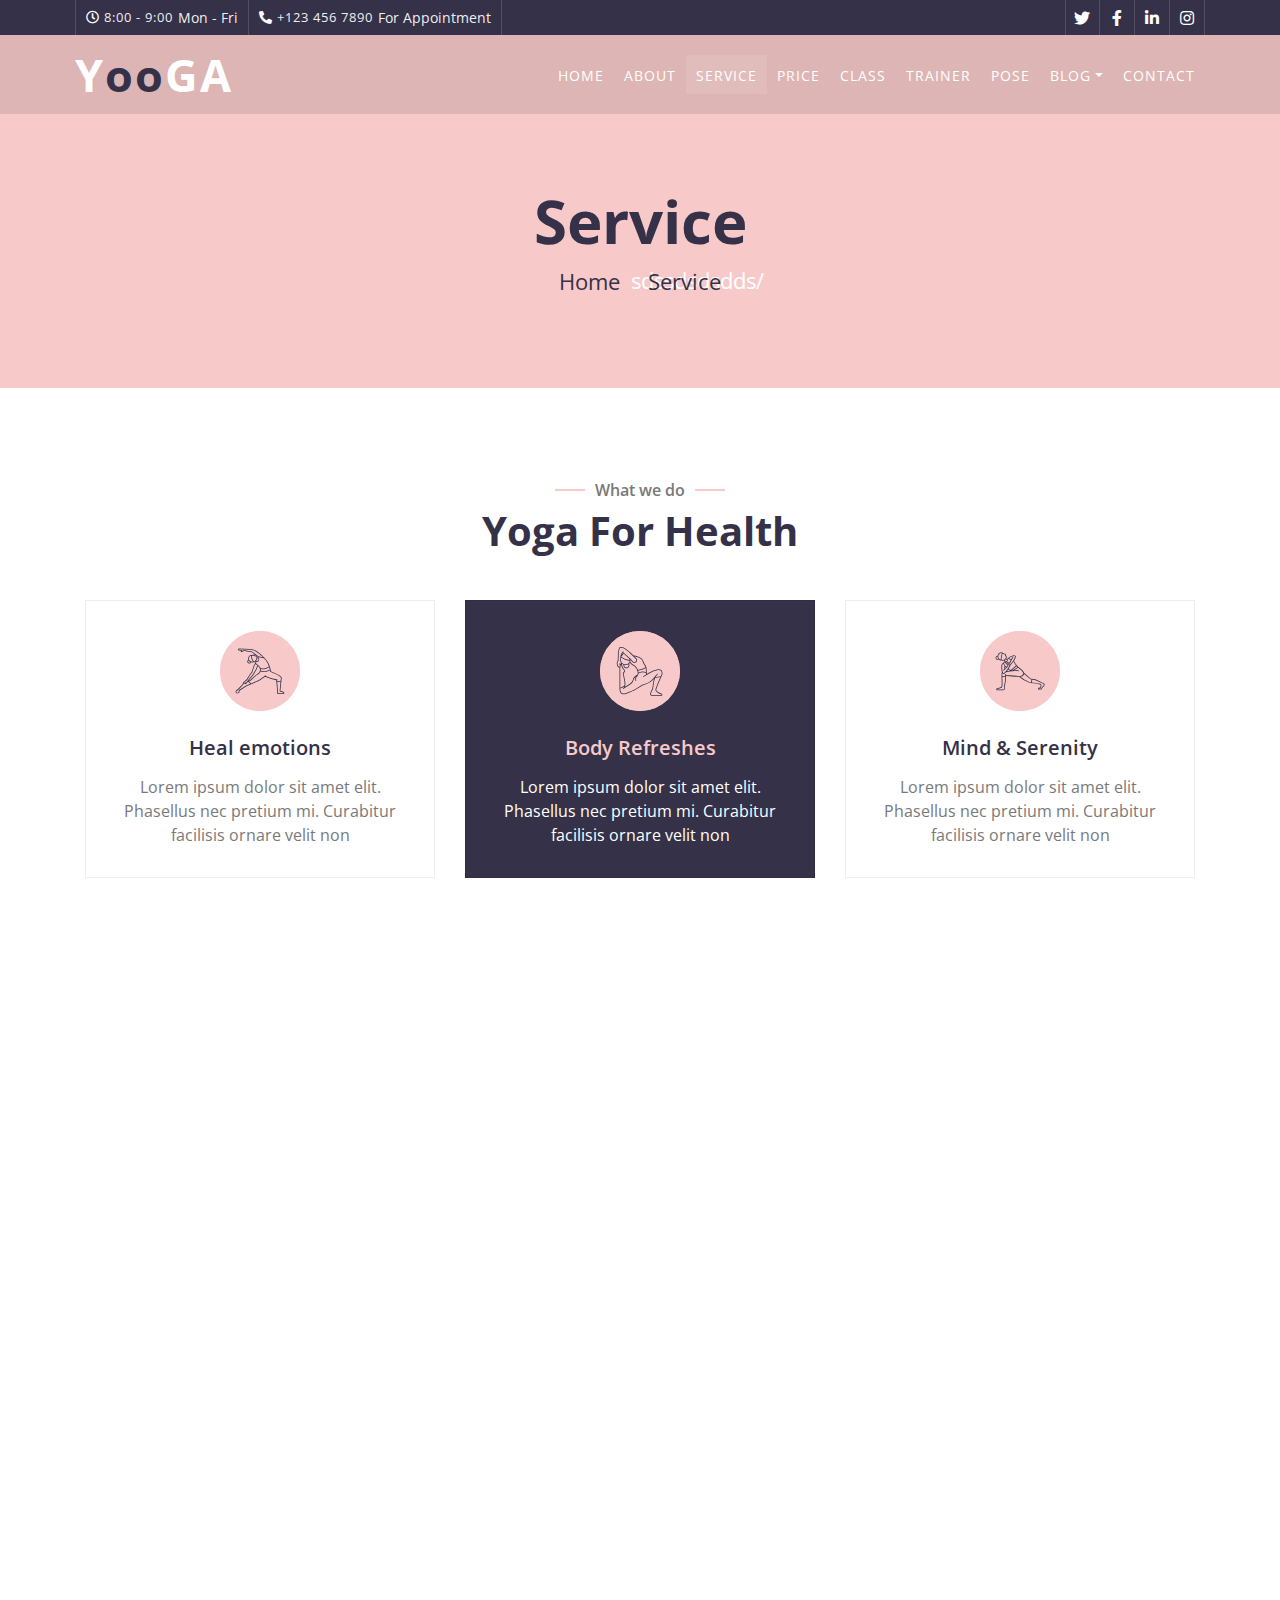
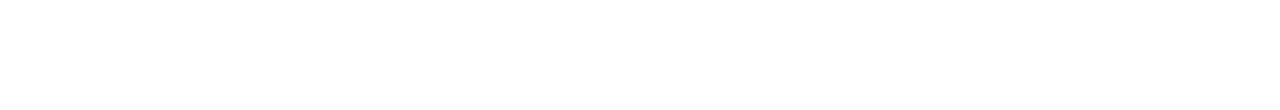
<file: web/service.html>
<!DOCTYPE html>
<html lang="en">
    <head>
        <meta charset="utf-8">
        <title>YOOGA - Free Yoga Website Template</title>
        <meta content="width=device-width, initial-scale=1.0" name="viewport">
        <meta content="Free Website Template" name="keywords">
        <meta content="Free Website Template" name="description">

        <!-- Favicon -->
        <link href="img/favicon.ico" rel="icon">

        <!-- Google Font -->
        <link href="https://fonts.googleapis.com/css2?family=Open+Sans:wght@300;400;600;700;800&display=swap" rel="stylesheet">

        <!-- CSS Libraries -->
        <link href="https://stackpath.bootstrapcdn.com/bootstrap/4.4.1/css/bootstrap.min.css" rel="stylesheet">
        <link href="https://cdnjs.cloudflare.com/ajax/libs/font-awesome/5.10.0/css/all.min.css" rel="stylesheet">
        <link href="lib/animate/animate.min.css" rel="stylesheet">
        <link href="lib/flaticon/font/flaticon.css" rel="stylesheet"> 
        <link href="lib/owlcarousel/assets/owl.carousel.min.css" rel="stylesheet">
        <link href="lib/lightbox/css/lightbox.min.css" rel="stylesheet">

        <!-- Template Stylesheet -->
        <link href="css/style.css" rel="stylesheet">
    </head>

    <body>
        <!-- Top Bar Start -->
        <div class="top-bar d-none d-md-block">
            <div class="container-fluid">
                <div class="row">
                    <div class="col-md-8">
                        <div class="top-bar-left">
                            <div class="text">
                                <i class="far fa-clock"></i>
                                <h2>8:00 - 9:00</h2>
                                <p>Mon - Fri</p>
                            </div>
                            <div class="text">
                                <i class="fa fa-phone-alt"></i>
                                <h2>+123 456 7890</h2>
                                <p>For Appointment</p>
                            </div>
                        </div>
                    </div>
                    <div class="col-md-4">
                        <div class="top-bar-right">
                            <div class="social">
                                <a href=""><i class="fab fa-twitter"></i></a>
                                <a href=""><i class="fab fa-facebook-f"></i></a>
                                <a href=""><i class="fab fa-linkedin-in"></i></a>
                                <a href=""><i class="fab fa-instagram"></i></a>
                            </div>
                        </div>
                    </div>
                </div>
            </div>
        </div>
        <!-- Top Bar End -->

        <!-- Nav Bar Start -->
        <div class="navbar navbar-expand-lg bg-dark navbar-dark">
            <div class="container-fluid">
                <a href="index.html" class="navbar-brand">Y<span>oo</span>ga</a>
                <button type="button" class="navbar-toggler" data-toggle="collapse" data-target="#navbarCollapse">
                    <span class="navbar-toggler-icon"></span>
                </button>

                <div class="collapse navbar-collapse justify-content-between" id="navbarCollapse">
                    <div class="navbar-nav ml-auto">
                        <a href="index.html" class="nav-item nav-link">Home</a>
                        <a href="about.html" class="nav-item nav-link">About</a>
                        <a href="service.html" class="nav-item nav-link active">Service</a>
                        <a href="price.html" class="nav-item nav-link">Price</a>
                        <a href="class.html" class="nav-item nav-link">Class</a>
                        <a href="team.html" class="nav-item nav-link">Trainer</a>
                        <a href="portfolio.html" class="nav-item nav-link">Pose</a>
                        <div class="nav-item dropdown">
                            <a href="#" class="nav-link dropdown-toggle" data-toggle="dropdown">Blog</a>
                            <div class="dropdown-menu">
                                <a href="blog.html" class="dropdown-item">Blog Grid</a>
                                <a href="single.html" class="dropdown-item">Blog Detail</a>
                            </div>
                        </div>
                        <a href="contact.html" class="nav-item nav-link">Contact</a>
                    </div>
                </div>
            </div>
        </div>
        <!-- Nav Bar End -->


        <!-- Page Header Start -->
        <div class="page-header">
            <div class="container">
                <div class="row">
                    <div class="col-12">
                        <h2>Service</h2>
                    </div>
                    <div class="col-12">
                        <a href="">Home</a>
                        <a href="">Service</a>
                    </div>
                </div>
            </div>
        </div>
        <!-- Page Header End -->


        <!-- Service Start -->
        <div class="service">
            <div class="container">
                <div class="section-header text-center wow zoomIn" data-wow-delay="0.1s">
                    <p>What we do</p>
                    <h2>Yoga For Health</h2>
                </div>
                <div class="row">
                    <div class="col-lg-4 col-md-6 wow fadeInUp" data-wow-delay="0.0s">
                        <div class="service-item">
                            <div class="service-icon">
                                <i class="flaticon-workout"></i>
                            </div>
                            <h3>Heal emotions</h3>
                            <p>
                                Lorem ipsum dolor sit amet elit. Phasellus nec pretium mi. Curabitur facilisis ornare velit non
                            </p>
                        </div>
                    </div>
                    <div class="col-lg-4 col-md-6 wow fadeInUp" data-wow-delay="0.2s">
                        <div class="service-item active">
                            <div class="service-icon">
                                <i class="flaticon-workout-1"></i>
                            </div>
                            <h3>Body Refreshes</h3>
                            <p>
                                Lorem ipsum dolor sit amet elit. Phasellus nec pretium mi. Curabitur facilisis ornare velit non
                            </p>
                        </div>
                    </div>
                    <div class="col-lg-4 col-md-6 wow fadeInUp" data-wow-delay="0.4s">
                        <div class="service-item">
                            <div class="service-icon">
                                <i class="flaticon-workout-2"></i>
                            </div>
                            <h3>Mind & Serenity</h3>
                            <p>
                                Lorem ipsum dolor sit amet elit. Phasellus nec pretium mi. Curabitur facilisis ornare velit non
                            </p>
                        </div>
                    </div>
                    <div class="col-lg-4 col-md-6 wow fadeInUp" data-wow-delay="0.6s">
                        <div class="service-item">
                            <div class="service-icon">
                                <i class="flaticon-workout-3"></i>
                            </div>
                            <h3>Enjoy Your life</h3>
                            <p>
                                Lorem ipsum dolor sit amet elit. Phasellus nec pretium mi. Curabitur facilisis ornare velit non
                            </p>
                        </div>
                    </div>
                    <div class="col-lg-4 col-md-6 wow fadeInUp" data-wow-delay="0.8s">
                        <div class="service-item">
                            <div class="service-icon">
                                <i class="flaticon-workout-4"></i>
                            </div>
                            <h3>Body & Spirituality</h3>
                            <p>
                                Lorem ipsum dolor sit amet elit. Phasellus nec pretium mi. Curabitur facilisis ornare velit non
                            </p>
                        </div>
                    </div>
                    <div class="col-lg-4 col-md-6 wow fadeInUp" data-wow-delay="1s">
                        <div class="service-item">
                            <div class="service-icon">
                                <i class="flaticon-yoga-pose"></i>
                            </div>
                            <h3>Body & Mind</h3>
                            <p>
                                Lorem ipsum dolor sit amet elit. Phasellus nec pretium mi. Curabitur facilisis ornare velit non
                            </p>
                        </div>
                    </div>
                </div>
            </div>
        </div>
        <!-- Service End -->


        <!-- Footer Start -->
        <div class="footer wow fadeIn" data-wow-delay="0.3s">
            <div class="container-fluid">
                <div class="container">
                    <div class="footer-info">
                        <a href="index.html" class="footer-logo">Y<span>oo</span>ga</a>
                        <h3>123 Street, New York, USA</h3>
                        <div class="footer-menu">
                            <p>+012 345 67890</p>
                            <p>info@example.com</p>
                        </div>
                        <div class="footer-social">
                            <a href=""><i class="fab fa-twitter"></i></a>
                            <a href=""><i class="fab fa-facebook-f"></i></a>
                            <a href=""><i class="fab fa-youtube"></i></a>
                            <a href=""><i class="fab fa-instagram"></i></a>
                            <a href=""><i class="fab fa-linkedin-in"></i></a>
                        </div>
                    </div>
                </div>
                <div class="container copyright">
                    <div class="row">
                        <div class="col-md-6">
                            <p>&copy; <a href="#">Your Site Name</a>, All Right Reserved.</p>
                        </div>
                        <div class="col-md-6">
                            <p>Designed By <a href="https://htmlcodex.com">HTML Codex</a></p>
                        </div>
                    </div>
                </div>
            </div>
        </div>
        <!-- Footer End -->

        <a href="#" class="back-to-top"><i class="fa fa-chevron-up"></i></a>

        <!-- JavaScript Libraries -->
        <script src="https://code.jquery.com/jquery-3.4.1.min.js"></script>
        <script src="https://stackpath.bootstrapcdn.com/bootstrap/4.4.1/js/bootstrap.bundle.min.js"></script>
        <script src="lib/easing/easing.min.js"></script>
        <script src="lib/wow/wow.min.js"></script>
        <script src="lib/owlcarousel/owl.carousel.min.js"></script>
        <script src="lib/isotope/isotope.pkgd.min.js"></script>
        <script src="lib/lightbox/js/lightbox.min.js"></script>
        
        <!-- Contact Javascript File -->
        <script src="mail/jqBootstrapValidation.min.js"></script>
        <script src="mail/contact.js"></script>

        <!-- Template Javascript -->
        <script src="js/main.js"></script>
    </body>
</html>
</file>
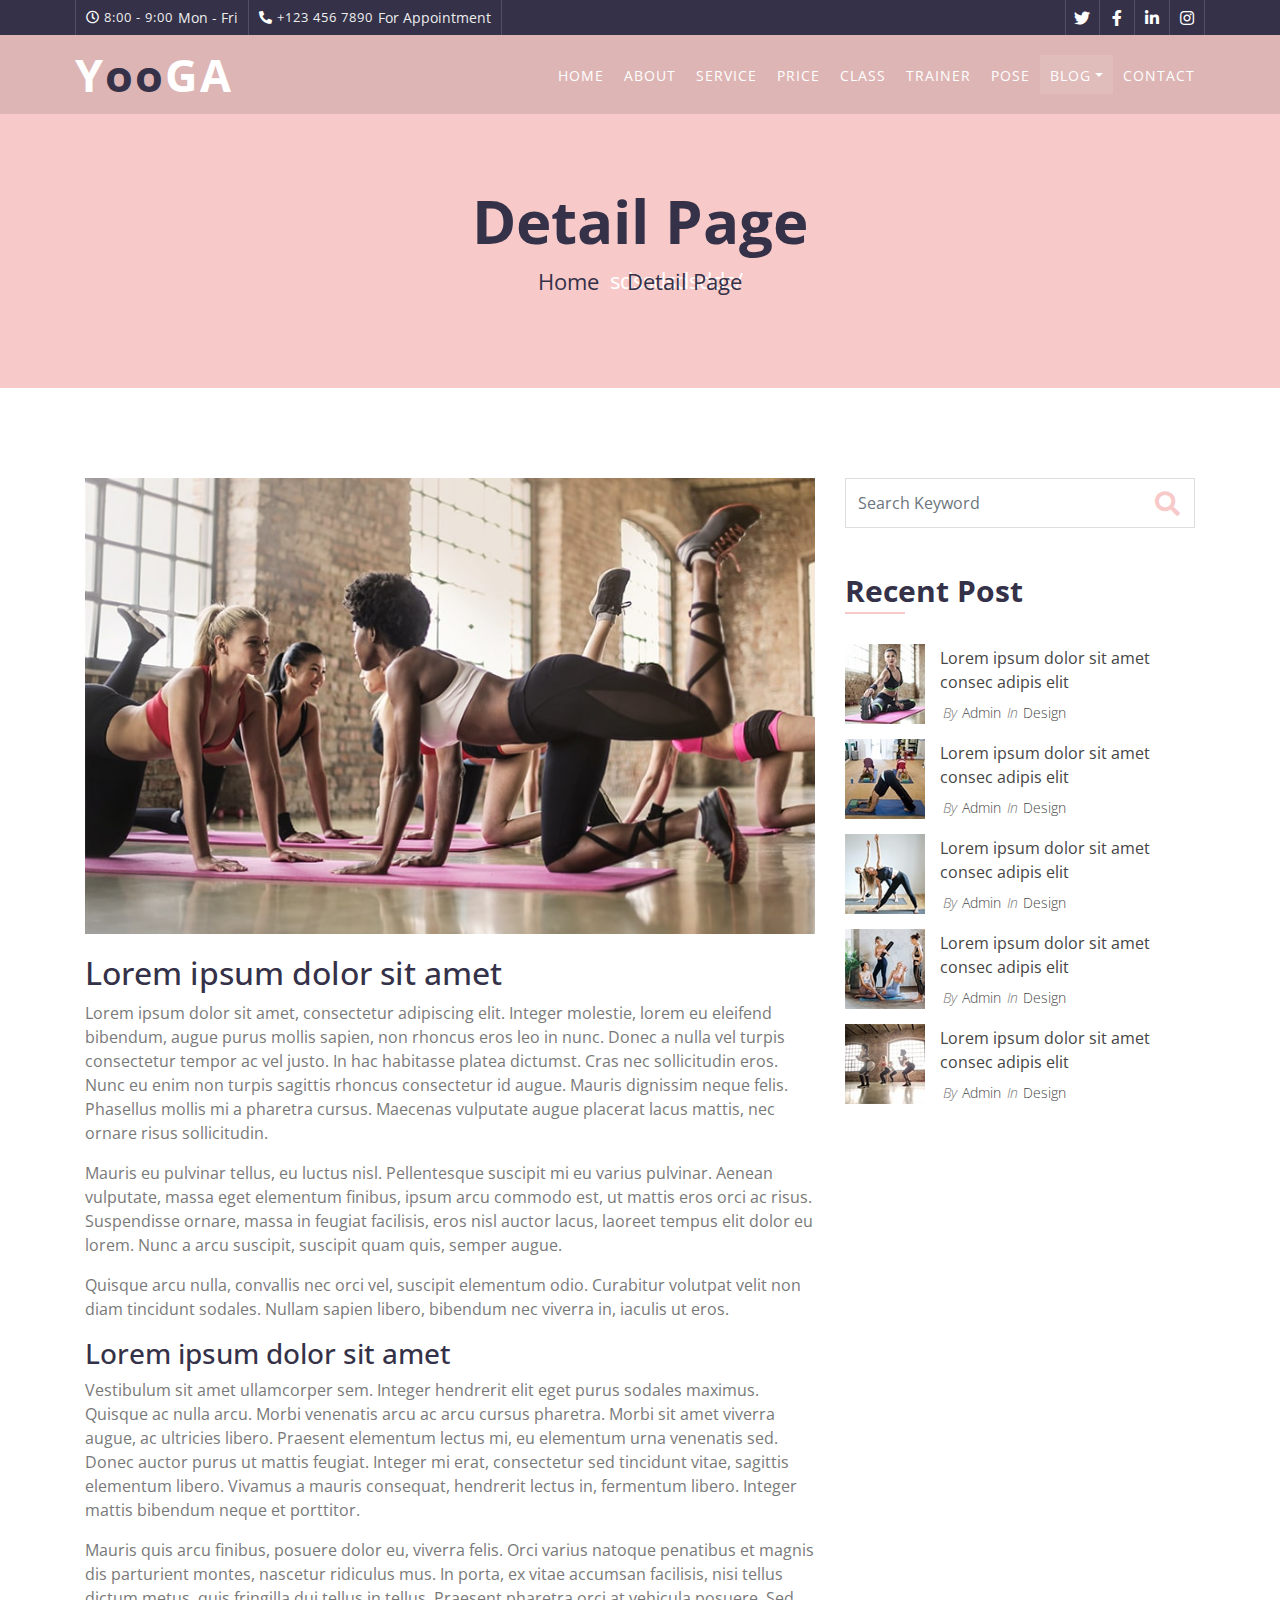
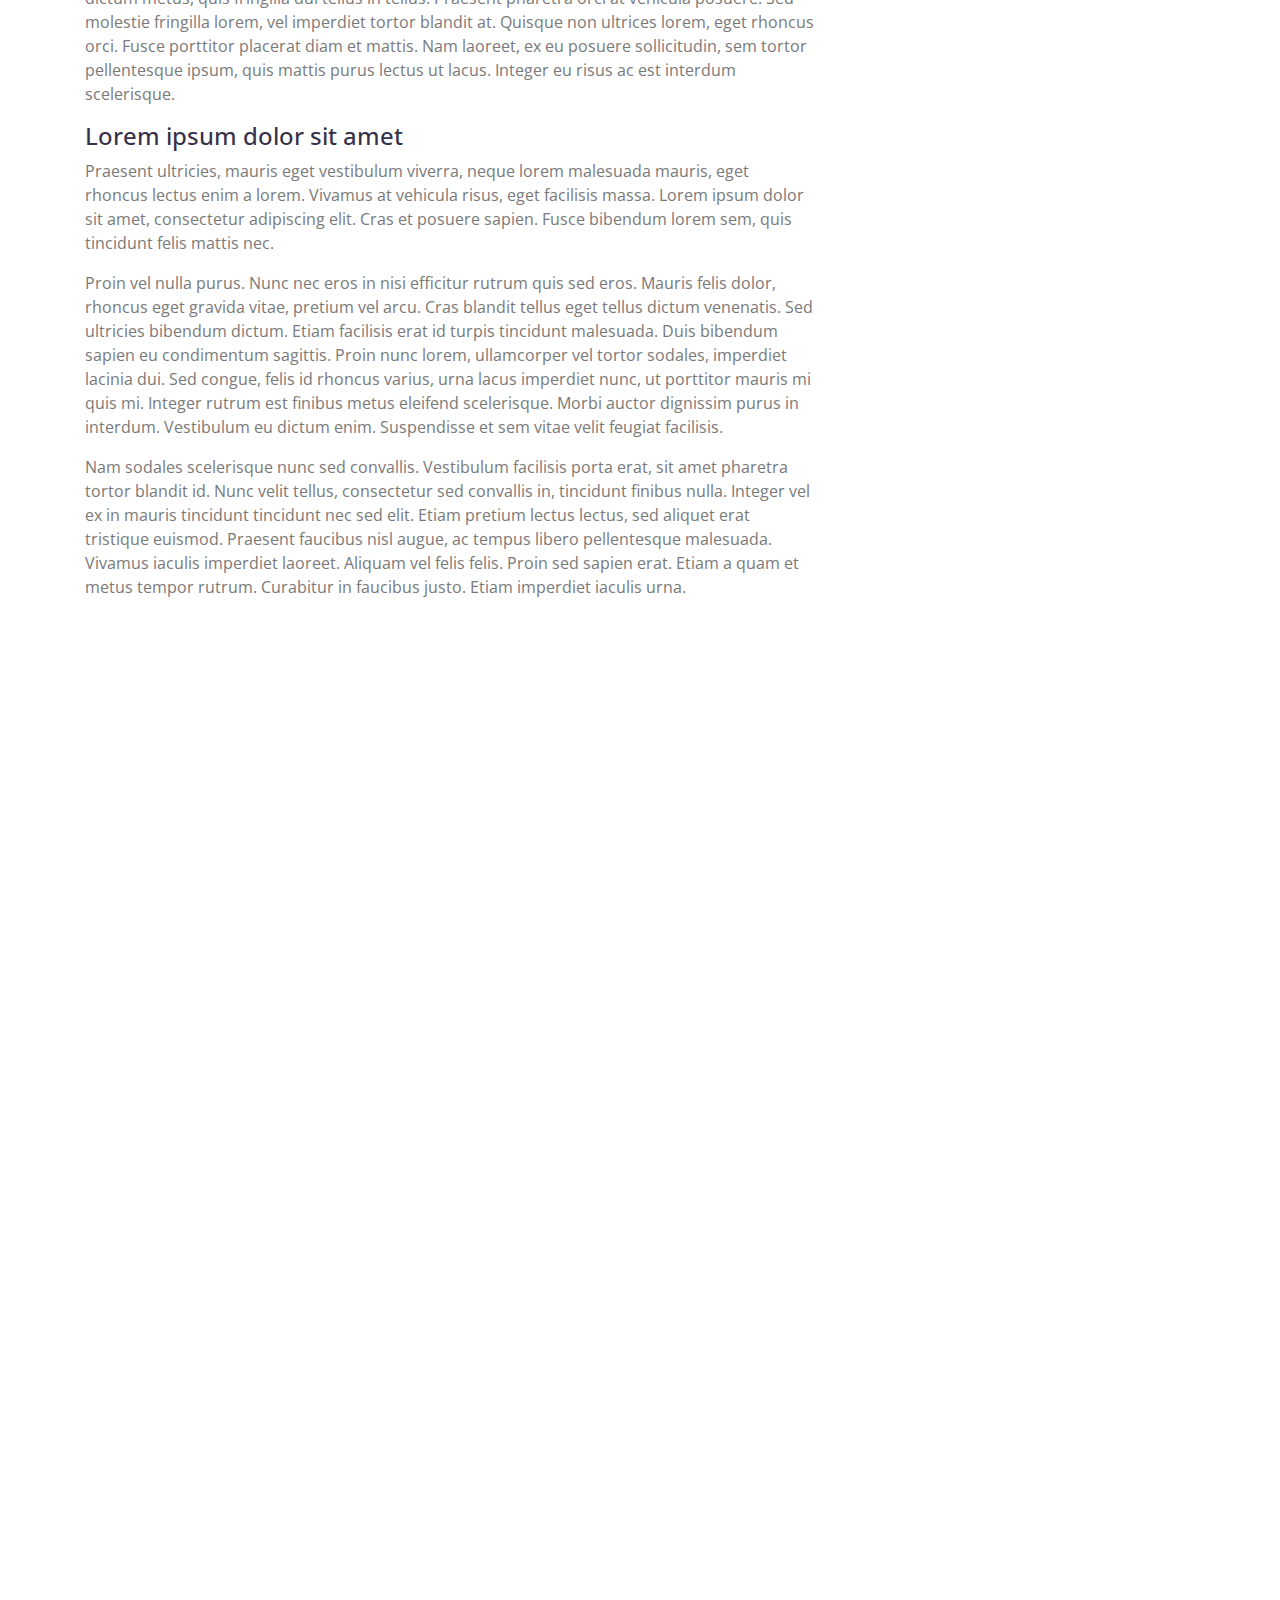
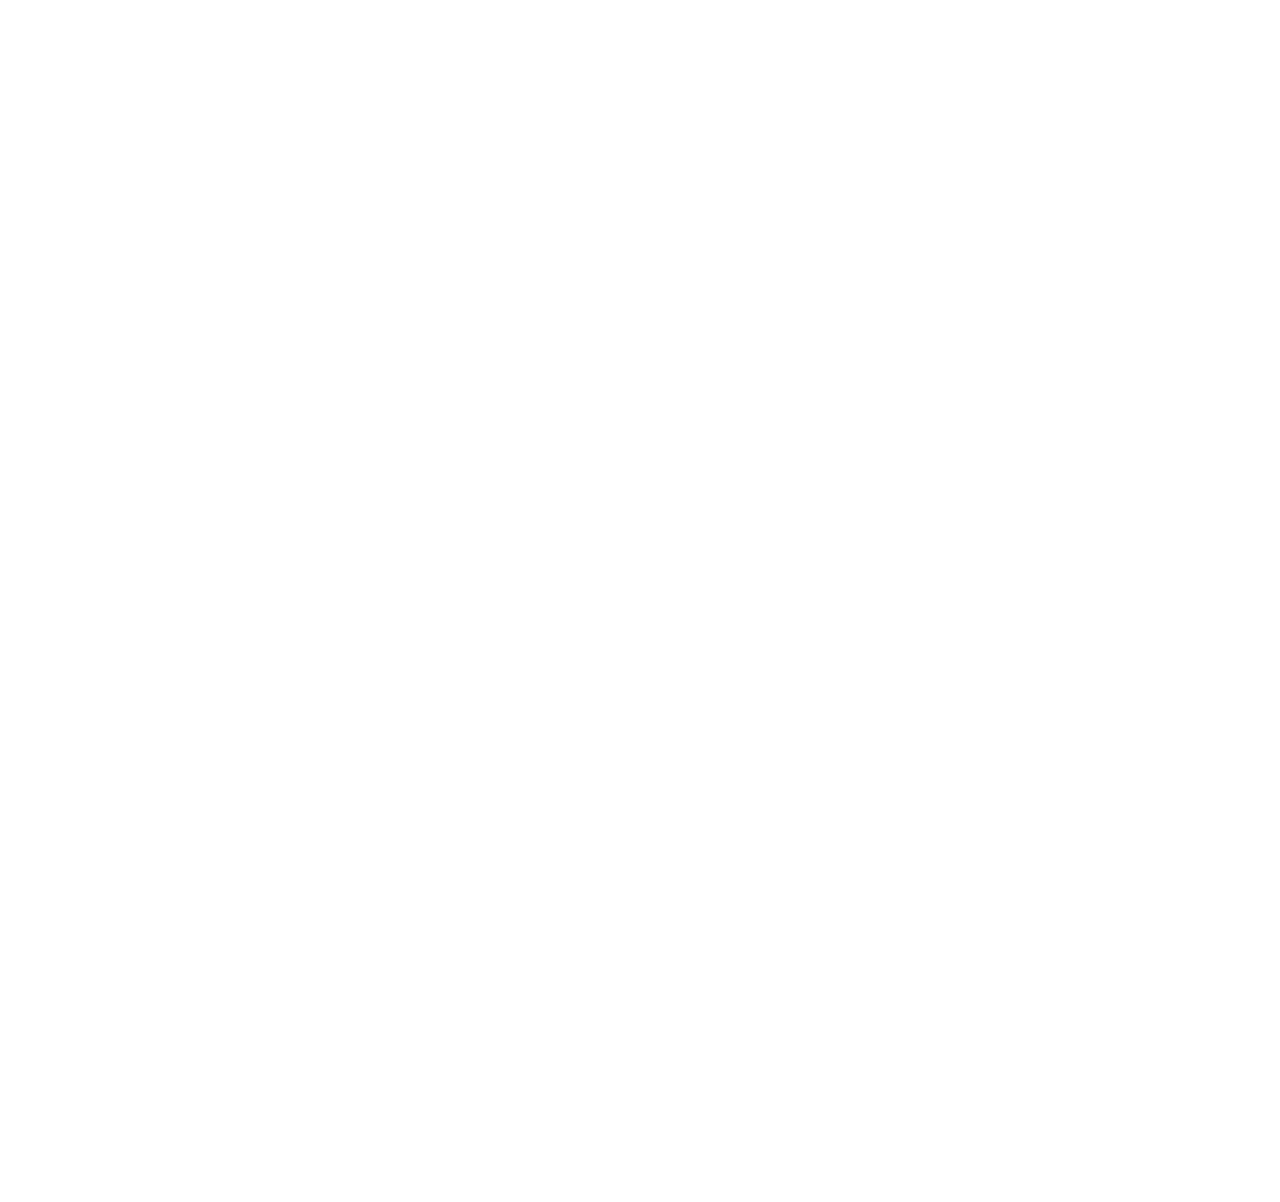
<file: web/single.html>
<!DOCTYPE html>
<html lang="en">
    <head>
        <meta charset="utf-8">
        <title>YOOGA - Free Yoga Website Template</title>
        <meta content="width=device-width, initial-scale=1.0" name="viewport">
        <meta content="Free Website Template" name="keywords">
        <meta content="Free Website Template" name="description">

        <!-- Favicon -->
        <link href="img/favicon.ico" rel="icon">

        <!-- Google Font -->
        <link href="https://fonts.googleapis.com/css2?family=Open+Sans:wght@300;400;600;700;800&display=swap" rel="stylesheet">

        <!-- CSS Libraries -->
        <link href="https://stackpath.bootstrapcdn.com/bootstrap/4.4.1/css/bootstrap.min.css" rel="stylesheet">
        <link href="https://cdnjs.cloudflare.com/ajax/libs/font-awesome/5.10.0/css/all.min.css" rel="stylesheet">
        <link href="lib/animate/animate.min.css" rel="stylesheet">
        <link href="lib/flaticon/font/flaticon.css" rel="stylesheet"> 
        <link href="lib/owlcarousel/assets/owl.carousel.min.css" rel="stylesheet">
        <link href="lib/lightbox/css/lightbox.min.css" rel="stylesheet">

        <!-- Template Stylesheet -->
        <link href="css/style.css" rel="stylesheet">
    </head>

    <body>
        <!-- Top Bar Start -->
        <div class="top-bar d-none d-md-block">
            <div class="container-fluid">
                <div class="row">
                    <div class="col-md-8">
                        <div class="top-bar-left">
                            <div class="text">
                                <i class="far fa-clock"></i>
                                <h2>8:00 - 9:00</h2>
                                <p>Mon - Fri</p>
                            </div>
                            <div class="text">
                                <i class="fa fa-phone-alt"></i>
                                <h2>+123 456 7890</h2>
                                <p>For Appointment</p>
                            </div>
                        </div>
                    </div>
                    <div class="col-md-4">
                        <div class="top-bar-right">
                            <div class="social">
                                <a href=""><i class="fab fa-twitter"></i></a>
                                <a href=""><i class="fab fa-facebook-f"></i></a>
                                <a href=""><i class="fab fa-linkedin-in"></i></a>
                                <a href=""><i class="fab fa-instagram"></i></a>
                            </div>
                        </div>
                    </div>
                </div>
            </div>
        </div>
        <!-- Top Bar End -->

        <!-- Nav Bar Start -->
        <div class="navbar navbar-expand-lg bg-dark navbar-dark">
            <div class="container-fluid">
                <a href="index.html" class="navbar-brand">Y<span>oo</span>ga</a>
                <button type="button" class="navbar-toggler" data-toggle="collapse" data-target="#navbarCollapse">
                    <span class="navbar-toggler-icon"></span>
                </button>

                <div class="collapse navbar-collapse justify-content-between" id="navbarCollapse">
                    <div class="navbar-nav ml-auto">
                        <a href="index.html" class="nav-item nav-link">Home</a>
                        <a href="about.html" class="nav-item nav-link">About</a>
                        <a href="service.html" class="nav-item nav-link">Service</a>
                        <a href="price.html" class="nav-item nav-link">Price</a>
                        <a href="class.html" class="nav-item nav-link">Class</a>
                        <a href="team.html" class="nav-item nav-link">Trainer</a>
                        <a href="portfolio.html" class="nav-item nav-link">Pose</a>
                        <div class="nav-item dropdown">
                            <a href="#" class="nav-link dropdown-toggle active" data-toggle="dropdown">Blog</a>
                            <div class="dropdown-menu">
                                <a href="blog.html" class="dropdown-item">Blog Grid</a>
                                <a href="single.html" class="dropdown-item">Blog Detail</a>
                            </div>
                        </div>
                        <a href="contact.html" class="nav-item nav-link">Contact</a>
                    </div>
                </div>
            </div>
        </div>
        <!-- Nav Bar End -->


        <!-- Page Header Start -->
        <div class="page-header">
            <div class="container">
                <div class="row">
                    <div class="col-12">
                        <h2>Detail Page</h2>
                    </div>
                    <div class="col-12">
                        <a href="">Home</a>
                        <a href="">Detail Page</a>
                    </div>
                </div>
            </div>
        </div>
        <!-- Page Header End -->


        <!-- Single Post Start-->
        <div class="single">
            <div class="container">
                <div class="row">
                    <div class="col-lg-8">
                        <div class="single-content wow fadeInUp">
                            <img src="img/single.jpg" />
                            <h2>Lorem ipsum dolor sit amet</h2>
                            <p>
                                Lorem ipsum dolor sit amet, consectetur adipiscing elit. Integer molestie, lorem eu eleifend bibendum, augue purus mollis sapien, non rhoncus eros leo in nunc. Donec a nulla vel turpis consectetur tempor ac vel justo. In hac habitasse platea dictumst. Cras nec sollicitudin eros. Nunc eu enim non turpis sagittis rhoncus consectetur id augue. Mauris dignissim neque felis. Phasellus mollis mi a pharetra cursus. Maecenas vulputate augue placerat lacus mattis, nec ornare risus sollicitudin.
                            </p>
                            <p>
                                Mauris eu pulvinar tellus, eu luctus nisl. Pellentesque suscipit mi eu varius pulvinar. Aenean vulputate, massa eget elementum finibus, ipsum arcu commodo est, ut mattis eros orci ac risus. Suspendisse ornare, massa in feugiat facilisis, eros nisl auctor lacus, laoreet tempus elit dolor eu lorem. Nunc a arcu suscipit, suscipit quam quis, semper augue.
                            </p>
                            <p>
                                Quisque arcu nulla, convallis nec orci vel, suscipit elementum odio. Curabitur volutpat velit non diam tincidunt sodales. Nullam sapien libero, bibendum nec viverra in, iaculis ut eros.
                            </p>
                            <h3>Lorem ipsum dolor sit amet</h3>
                            <p>
                                Vestibulum sit amet ullamcorper sem. Integer hendrerit elit eget purus sodales maximus. Quisque ac nulla arcu. Morbi venenatis arcu ac arcu cursus pharetra. Morbi sit amet viverra augue, ac ultricies libero. Praesent elementum lectus mi, eu elementum urna venenatis sed. Donec auctor purus ut mattis feugiat. Integer mi erat, consectetur sed tincidunt vitae, sagittis elementum libero. Vivamus a mauris consequat, hendrerit lectus in, fermentum libero. Integer mattis bibendum neque et porttitor.
                            </p>
                            <p>
                                Mauris quis arcu finibus, posuere dolor eu, viverra felis. Orci varius natoque penatibus et magnis dis parturient montes, nascetur ridiculus mus. In porta, ex vitae accumsan facilisis, nisi tellus dictum metus, quis fringilla dui tellus in tellus. Praesent pharetra orci at vehicula posuere. Sed molestie fringilla lorem, vel imperdiet tortor blandit at. Quisque non ultrices lorem, eget rhoncus orci. Fusce porttitor placerat diam et mattis. Nam laoreet, ex eu posuere sollicitudin, sem tortor pellentesque ipsum, quis mattis purus lectus ut lacus. Integer eu risus ac est interdum scelerisque.
                            </p>
                            <h4>Lorem ipsum dolor sit amet</h4>
                            <p>
                                Praesent ultricies, mauris eget vestibulum viverra, neque lorem malesuada mauris, eget rhoncus lectus enim a lorem. Vivamus at vehicula risus, eget facilisis massa. Lorem ipsum dolor sit amet, consectetur adipiscing elit. Cras et posuere sapien. Fusce bibendum lorem sem, quis tincidunt felis mattis nec.
                            </p>
                            <p>
                                Proin vel nulla purus. Nunc nec eros in nisi efficitur rutrum quis sed eros. Mauris felis dolor, rhoncus eget gravida vitae, pretium vel arcu. Cras blandit tellus eget tellus dictum venenatis. Sed ultricies bibendum dictum. Etiam facilisis erat id turpis tincidunt malesuada. Duis bibendum sapien eu condimentum sagittis. Proin nunc lorem, ullamcorper vel tortor sodales, imperdiet lacinia dui. Sed congue, felis id rhoncus varius, urna lacus imperdiet nunc, ut porttitor mauris mi quis mi. Integer rutrum est finibus metus eleifend scelerisque. Morbi auctor dignissim purus in interdum. Vestibulum eu dictum enim. Suspendisse et sem vitae velit feugiat facilisis.
                            </p>
                            <p>
                                Nam sodales scelerisque nunc sed convallis. Vestibulum facilisis porta erat, sit amet pharetra tortor blandit id. Nunc velit tellus, consectetur sed convallis in, tincidunt finibus nulla. Integer vel ex in mauris tincidunt tincidunt nec sed elit. Etiam pretium lectus lectus, sed aliquet erat tristique euismod. Praesent faucibus nisl augue, ac tempus libero pellentesque malesuada. Vivamus iaculis imperdiet laoreet. Aliquam vel felis felis. Proin sed sapien erat. Etiam a quam et metus tempor rutrum. Curabitur in faucibus justo. Etiam imperdiet iaculis urna.
                            </p>
                        </div>
                        <div class="single-tags wow fadeInUp">
                            <a href="">National</a>
                            <a href="">International</a>
                            <a href="">Economics</a>
                            <a href="">Politics</a>
                            <a href="">Lifestyle</a>
                            <a href="">Technology</a>
                            <a href="">Trades</a>
                        </div>
                        <div class="single-bio wow fadeInUp">
                            <div class="single-bio-img">
                                <img src="img/user.jpg" />
                            </div>
                            <div class="single-bio-text">
                                <h3>Author Name</h3>
                                <p>
                                    Lorem ipsum dolor sit amet elit. Integer lorem augue purus mollis sapien, non eros leo in nunc. Donec a nulla vel turpis tempor ac vel justo. In hac platea dictumst.
                                </p>
                            </div>
                        </div>
                        <div class="single-related wow fadeInUp">
                            <h2>Related Post</h2>
                            <div class="owl-carousel related-slider">
                                <div class="post-item">
                                    <div class="post-img">
                                        <img src="img/post-1.jpg" />
                                    </div>
                                    <div class="post-text">
                                        <a href="">Lorem ipsum dolor sit amet consec adipis elit</a>
                                        <div class="post-meta">
                                            <p>By<a href="">Admin</a></p>
                                            <p>In<a href="">Design</a></p>
                                        </div>
                                    </div>
                                </div>
                                <div class="post-item">
                                    <div class="post-img">
                                        <img src="img/post-2.jpg" />
                                    </div>
                                    <div class="post-text">
                                        <a href="">Lorem ipsum dolor sit amet consec adipis elit</a>
                                        <div class="post-meta">
                                            <p>By<a href="">Admin</a></p>
                                            <p>In<a href="">Design</a></p>
                                        </div>
                                    </div>
                                </div>
                                <div class="post-item">
                                    <div class="post-img">
                                        <img src="img/post-3.jpg" />
                                    </div>
                                    <div class="post-text">
                                        <a href="">Lorem ipsum dolor sit amet consec adipis elit</a>
                                        <div class="post-meta">
                                            <p>By<a href="">Admin</a></p>
                                            <p>In<a href="">Design</a></p>
                                        </div>
                                    </div>
                                </div>
                                <div class="post-item">
                                    <div class="post-img">
                                        <img src="img/post-4.jpg" />
                                    </div>
                                    <div class="post-text">
                                        <a href="">Lorem ipsum dolor sit amet consec adipis elit</a>
                                        <div class="post-meta">
                                            <p>By<a href="">Admin</a></p>
                                            <p>In<a href="">Design</a></p>
                                        </div>
                                    </div>
                                </div>
                            </div>
                        </div>

                        <div class="single-comment wow fadeInUp">
                            <h2>3 Comments</h2>
                            <ul class="comment-list">
                                <li class="comment-item">
                                    <div class="comment-body">
                                        <div class="comment-img">
                                            <img src="img/user.jpg" />
                                        </div>
                                        <div class="comment-text">
                                            <h3><a href="">Josh Dunn</a></h3>
                                            <span>01 Jan 2045 at 12:00pm</span>
                                            <p>
                                                Lorem ipsum dolor sit amet elit. Integer lorem augue purus mollis sapien, non eros leo in nunc. Donec a nulla vel turpis tempor ac vel justo. In hac platea dictumst. 
                                            </p>
                                            <a class="btn" href="">Reply</a>
                                        </div>
                                    </div>
                                </li>
                                <li class="comment-item">
                                    <div class="comment-body">
                                        <div class="comment-img">
                                            <img src="img/user.jpg" />
                                        </div>
                                        <div class="comment-text">
                                            <h3><a href="">Josh Dunn</a></h3>
                                            <p><span>01 Jan 2045 at 12:00pm</span></p>
                                            <p>
                                                Lorem ipsum dolor sit amet elit. Integer lorem augue purus mollis sapien, non eros leo in nunc. Donec a nulla vel turpis tempor ac vel justo. In hac platea dictumst. 
                                            </p>
                                            <a class="btn" href="">Reply</a>
                                        </div>
                                    </div>
                                    <ul class="comment-child">
                                        <li class="comment-item">
                                            <div class="comment-body">
                                                <div class="comment-img">
                                                    <img src="img/user.jpg" />
                                                </div>
                                                <div class="comment-text">
                                                    <h3><a href="">Josh Dunn</a></h3>
                                                    <p><span>01 Jan 2045 at 12:00pm</span></p>
                                                    <p>
                                                        Lorem ipsum dolor sit amet elit. Integer lorem augue purus mollis sapien, non eros leo in nunc. Donec a nulla vel turpis tempor ac vel justo. In hac platea dictumst. 
                                                    </p>
                                                    <a class="btn" href="">Reply</a>
                                                </div>
                                            </div>
                                        </li>
                                    </ul>
                                </li>
                            </ul>
                        </div>
                        <div class="comment-form wow fadeInUp">
                            <h2>Leave a comment</h2>
                            <form>
                                <div class="form-group">
                                    <label for="name">Name *</label>
                                    <input type="text" class="form-control" id="name">
                                </div>
                                <div class="form-group">
                                    <label for="email">Email *</label>
                                    <input type="email" class="form-control" id="email">
                                </div>
                                <div class="form-group">
                                    <label for="website">Website</label>
                                    <input type="url" class="form-control" id="website">
                                </div>

                                <div class="form-group">
                                    <label for="message">Message *</label>
                                    <textarea id="message" cols="30" rows="5" class="form-control"></textarea>
                                </div>
                                <div class="form-group">
                                    <input type="submit" value="Post Comment" class="btn">
                                </div>
                            </form>
                        </div>
                    </div>

                    <div class="col-lg-4">
                        <div class="sidebar">
                            <div class="sidebar-widget wow fadeInUp">
                                <div class="search-widget">
                                    <form>
                                        <input class="form-control" type="text" placeholder="Search Keyword">
                                        <button class="btn"><i class="fa fa-search"></i></button>
                                    </form>
                                </div>
                            </div>

                            <div class="sidebar-widget wow fadeInUp">
                                <h2 class="widget-title">Recent Post</h2>
                                <div class="recent-post">
                                    <div class="post-item">
                                        <div class="post-img">
                                            <img src="img/post-1.jpg" />
                                        </div>
                                        <div class="post-text">
                                            <a href="">Lorem ipsum dolor sit amet consec adipis elit</a>
                                            <div class="post-meta">
                                                <p>By<a href="">Admin</a></p>
                                                <p>In<a href="">Design</a></p>
                                            </div>
                                        </div>
                                    </div>
                                    <div class="post-item">
                                        <div class="post-img">
                                            <img src="img/post-2.jpg" />
                                        </div>
                                        <div class="post-text">
                                            <a href="">Lorem ipsum dolor sit amet consec adipis elit</a>
                                            <div class="post-meta">
                                                <p>By<a href="">Admin</a></p>
                                                <p>In<a href="">Design</a></p>
                                            </div>
                                        </div>
                                    </div>
                                    <div class="post-item">
                                        <div class="post-img">
                                            <img src="img/post-3.jpg" />
                                        </div>
                                        <div class="post-text">
                                            <a href="">Lorem ipsum dolor sit amet consec adipis elit</a>
                                            <div class="post-meta">
                                                <p>By<a href="">Admin</a></p>
                                                <p>In<a href="">Design</a></p>
                                            </div>
                                        </div>
                                    </div>
                                    <div class="post-item">
                                        <div class="post-img">
                                            <img src="img/post-4.jpg" />
                                        </div>
                                        <div class="post-text">
                                            <a href="">Lorem ipsum dolor sit amet consec adipis elit</a>
                                            <div class="post-meta">
                                                <p>By<a href="">Admin</a></p>
                                                <p>In<a href="">Design</a></p>
                                            </div>
                                        </div>
                                    </div>
                                    <div class="post-item">
                                        <div class="post-img">
                                            <img src="img/post-5.jpg" />
                                        </div>
                                        <div class="post-text">
                                            <a href="">Lorem ipsum dolor sit amet consec adipis elit</a>
                                            <div class="post-meta">
                                                <p>By<a href="">Admin</a></p>
                                                <p>In<a href="">Design</a></p>
                                            </div>
                                        </div>
                                    </div>
                                </div>
                            </div>

                            <div class="sidebar-widget wow fadeInUp">
                                <div class="image-widget">
                                    <a href="#"><img src="img/blog-1.jpg" alt="Image"></a>
                                </div>
                            </div>

                            <div class="sidebar-widget wow fadeInUp">
                                <div class="tab-post">
                                    <ul class="nav nav-pills nav-justified">
                                        <li class="nav-item">
                                            <a class="nav-link active" data-toggle="pill" href="#featured">Featured</a>
                                        </li>
                                        <li class="nav-item">
                                            <a class="nav-link" data-toggle="pill" href="#popular">Popular</a>
                                        </li>
                                        <li class="nav-item">
                                            <a class="nav-link" data-toggle="pill" href="#latest">Latest</a>
                                        </li>
                                    </ul>

                                    <div class="tab-content">
                                        <div id="featured" class="container tab-pane active">
                                            <div class="post-item">
                                                <div class="post-img">
                                                    <img src="img/post-1.jpg" />
                                                </div>
                                                <div class="post-text">
                                                    <a href="">Lorem ipsum dolor sit amet consec adipis elit</a>
                                                    <div class="post-meta">
                                                        <p>By<a href="">Admin</a></p>
                                                        <p>In<a href="">Design</a></p>
                                                    </div>
                                                </div>
                                            </div>
                                            <div class="post-item">
                                                <div class="post-img">
                                                    <img src="img/post-2.jpg" />
                                                </div>
                                                <div class="post-text">
                                                    <a href="">Lorem ipsum dolor sit amet consec adipis elit</a>
                                                    <div class="post-meta">
                                                        <p>By<a href="">Admin</a></p>
                                                        <p>In<a href="">Design</a></p>
                                                    </div>
                                                </div>
                                            </div>
                                            <div class="post-item">
                                                <div class="post-img">
                                                    <img src="img/post-3.jpg" />
                                                </div>
                                                <div class="post-text">
                                                    <a href="">Lorem ipsum dolor sit amet consec adipis elit</a>
                                                    <div class="post-meta">
                                                        <p>By<a href="">Admin</a></p>
                                                        <p>In<a href="">Design</a></p>
                                                    </div>
                                                </div>
                                            </div>
                                            <div class="post-item">
                                                <div class="post-img">
                                                    <img src="img/post-4.jpg" />
                                                </div>
                                                <div class="post-text">
                                                    <a href="">Lorem ipsum dolor sit amet consec adipis elit</a>
                                                    <div class="post-meta">
                                                        <p>By<a href="">Admin</a></p>
                                                        <p>In<a href="">Design</a></p>
                                                    </div>
                                                </div>
                                            </div>
                                            <div class="post-item">
                                                <div class="post-img">
                                                    <img src="img/post-5.jpg" />
                                                </div>
                                                <div class="post-text">
                                                    <a href="">Lorem ipsum dolor sit amet consec adipis elit</a>
                                                    <div class="post-meta">
                                                        <p>By<a href="">Admin</a></p>
                                                        <p>In<a href="">Design</a></p>
                                                    </div>
                                                </div>
                                            </div>
                                        </div>
                                        <div id="popular" class="container tab-pane fade">
                                            <div class="post-item">
                                                <div class="post-img">
                                                    <img src="img/post-1.jpg" />
                                                </div>
                                                <div class="post-text">
                                                    <a href="">Lorem ipsum dolor sit amet consec adipis elit</a>
                                                    <div class="post-meta">
                                                        <p>By<a href="">Admin</a></p>
                                                        <p>In<a href="">Design</a></p>
                                                    </div>
                                                </div>
                                            </div>
                                            <div class="post-item">
                                                <div class="post-img">
                                                    <img src="img/post-2.jpg" />
                                                </div>
                                                <div class="post-text">
                                                    <a href="">Lorem ipsum dolor sit amet consec adipis elit</a>
                                                    <div class="post-meta">
                                                        <p>By<a href="">Admin</a></p>
                                                        <p>In<a href="">Design</a></p>
                                                    </div>
                                                </div>
                                            </div>
                                            <div class="post-item">
                                                <div class="post-img">
                                                    <img src="img/post-3.jpg" />
                                                </div>
                                                <div class="post-text">
                                                    <a href="">Lorem ipsum dolor sit amet consec adipis elit</a>
                                                    <div class="post-meta">
                                                        <p>By<a href="">Admin</a></p>
                                                        <p>In<a href="">Design</a></p>
                                                    </div>
                                                </div>
                                            </div>
                                            <div class="post-item">
                                                <div class="post-img">
                                                    <img src="img/post-4.jpg" />
                                                </div>
                                                <div class="post-text">
                                                    <a href="">Lorem ipsum dolor sit amet consec adipis elit</a>
                                                    <div class="post-meta">
                                                        <p>By<a href="">Admin</a></p>
                                                        <p>In<a href="">Design</a></p>
                                                    </div>
                                                </div>
                                            </div>
                                            <div class="post-item">
                                                <div class="post-img">
                                                    <img src="img/post-5.jpg" />
                                                </div>
                                                <div class="post-text">
                                                    <a href="">Lorem ipsum dolor sit amet consec adipis elit</a>
                                                    <div class="post-meta">
                                                        <p>By<a href="">Admin</a></p>
                                                        <p>In<a href="">Design</a></p>
                                                    </div>
                                                </div>
                                            </div>
                                        </div>
                                        <div id="latest" class="container tab-pane fade">
                                            <div class="post-item">
                                                <div class="post-img">
                                                    <img src="img/post-1.jpg" />
                                                </div>
                                                <div class="post-text">
                                                    <a href="">Lorem ipsum dolor sit amet consec adipis elit</a>
                                                    <div class="post-meta">
                                                        <p>By<a href="">Admin</a></p>
                                                        <p>In<a href="">Design</a></p>
                                                    </div>
                                                </div>
                                            </div>
                                            <div class="post-item">
                                                <div class="post-img">
                                                    <img src="img/post-2.jpg" />
                                                </div>
                                                <div class="post-text">
                                                    <a href="">Lorem ipsum dolor sit amet consec adipis elit</a>
                                                    <div class="post-meta">
                                                        <p>By<a href="">Admin</a></p>
                                                        <p>In<a href="">Design</a></p>
                                                    </div>
                                                </div>
                                            </div>
                                            <div class="post-item">
                                                <div class="post-img">
                                                    <img src="img/post-3.jpg" />
                                                </div>
                                                <div class="post-text">
                                                    <a href="">Lorem ipsum dolor sit amet consec adipis elit</a>
                                                    <div class="post-meta">
                                                        <p>By<a href="">Admin</a></p>
                                                        <p>In<a href="">Design</a></p>
                                                    </div>
                                                </div>
                                            </div>
                                            <div class="post-item">
                                                <div class="post-img">
                                                    <img src="img/post-4.jpg" />
                                                </div>
                                                <div class="post-text">
                                                    <a href="">Lorem ipsum dolor sit amet consec adipis elit</a>
                                                    <div class="post-meta">
                                                        <p>By<a href="">Admin</a></p>
                                                        <p>In<a href="">Design</a></p>
                                                    </div>
                                                </div>
                                            </div>
                                            <div class="post-item">
                                                <div class="post-img">
                                                    <img src="img/post-5.jpg" />
                                                </div>
                                                <div class="post-text">
                                                    <a href="">Lorem ipsum dolor sit amet consec adipis elit</a>
                                                    <div class="post-meta">
                                                        <p>By<a href="">Admin</a></p>
                                                        <p>In<a href="">Design</a></p>
                                                    </div>
                                                </div>
                                            </div>
                                        </div>
                                    </div>
                                </div>
                            </div>

                            <div class="sidebar-widget wow fadeInUp">
                                <div class="image-widget">
                                    <a href="#"><img src="img/blog-2.jpg" alt="Image"></a>
                                </div>
                            </div>

                            <div class="sidebar-widget wow fadeInUp">
                                <h2 class="widget-title">Categories</h2>
                                <div class="category-widget">
                                    <ul>
                                        <li><a href="">National</a><span>(98)</span></li>
                                        <li><a href="">International</a><span>(87)</span></li>
                                        <li><a href="">Economics</a><span>(76)</span></li>
                                        <li><a href="">Politics</a><span>(65)</span></li>
                                        <li><a href="">Lifestyle</a><span>(54)</span></li>
                                        <li><a href="">Technology</a><span>(43)</span></li>
                                        <li><a href="">Trades</a><span>(32)</span></li>
                                    </ul>
                                </div>
                            </div>

                            <div class="sidebar-widget wow fadeInUp">
                                <div class="image-widget">
                                    <a href="#"><img src="img/blog-3.jpg" alt="Image"></a>
                                </div>
                            </div>

                            <div class="sidebar-widget wow fadeInUp">
                                <h2 class="widget-title">Tags Cloud</h2>
                                <div class="tag-widget">
                                    <a href="">National</a>
                                    <a href="">International</a>
                                    <a href="">Economics</a>
                                    <a href="">Politics</a>
                                    <a href="">Lifestyle</a>
                                    <a href="">Technology</a>
                                    <a href="">Trades</a>
                                </div>
                            </div>

                            <div class="sidebar-widget wow fadeInUp">
                                <h2 class="widget-title">Text Widget</h2>
                                <div class="text-widget">
                                    <p>
                                        Lorem ipsum dolor sit amet elit. Integer lorem augue purus mollis sapien, non eros leo in nunc. Donec a nulla vel turpis tempor ac vel justo. In hac platea nec eros. Nunc eu enim non turpis id augue.
                                    </p>
                                </div>
                            </div>
                        </div>
                    </div>
                </div>
            </div>
        </div>
        <!-- Single Post End-->   


        <!-- Footer Start -->
        <div class="footer wow fadeIn" data-wow-delay="0.3s">
            <div class="container-fluid">
                <div class="container">
                    <div class="footer-info">
                        <a href="index.html" class="footer-logo">Y<span>oo</span>ga</a>
                        <h3>123 Street, New York, USA</h3>
                        <div class="footer-menu">
                            <p>+012 345 67890</p>
                            <p>info@example.com</p>
                        </div>
                        <div class="footer-social">
                            <a href=""><i class="fab fa-twitter"></i></a>
                            <a href=""><i class="fab fa-facebook-f"></i></a>
                            <a href=""><i class="fab fa-youtube"></i></a>
                            <a href=""><i class="fab fa-instagram"></i></a>
                            <a href=""><i class="fab fa-linkedin-in"></i></a>
                        </div>
                    </div>
                </div>
                <div class="container copyright">
                    <div class="row">
                        <div class="col-md-6">
                            <p>&copy; <a href="#">Your Site Name</a>, All Right Reserved.</p>
                        </div>
                        <div class="col-md-6">
                            <p>Designed By <a href="https://htmlcodex.com">HTML Codex</a></p>
                        </div>
                    </div>
                </div>
            </div>
        </div>
        <!-- Footer End -->

        <a href="#" class="back-to-top"><i class="fa fa-chevron-up"></i></a>

        <!-- JavaScript Libraries -->
        <script src="https://code.jquery.com/jquery-3.4.1.min.js"></script>
        <script src="https://stackpath.bootstrapcdn.com/bootstrap/4.4.1/js/bootstrap.bundle.min.js"></script>
        <script src="lib/easing/easing.min.js"></script>
        <script src="lib/wow/wow.min.js"></script>
        <script src="lib/owlcarousel/owl.carousel.min.js"></script>
        <script src="lib/isotope/isotope.pkgd.min.js"></script>
        <script src="lib/lightbox/js/lightbox.min.js"></script>

        <!-- Contact Javascript File -->
        <script src="mail/jqBootstrapValidation.min.js"></script>
        <script src="mail/contact.js"></script>

        <!-- Template Javascript -->
        <script src="js/main.js"></script>
    </body>
</html>
</file>
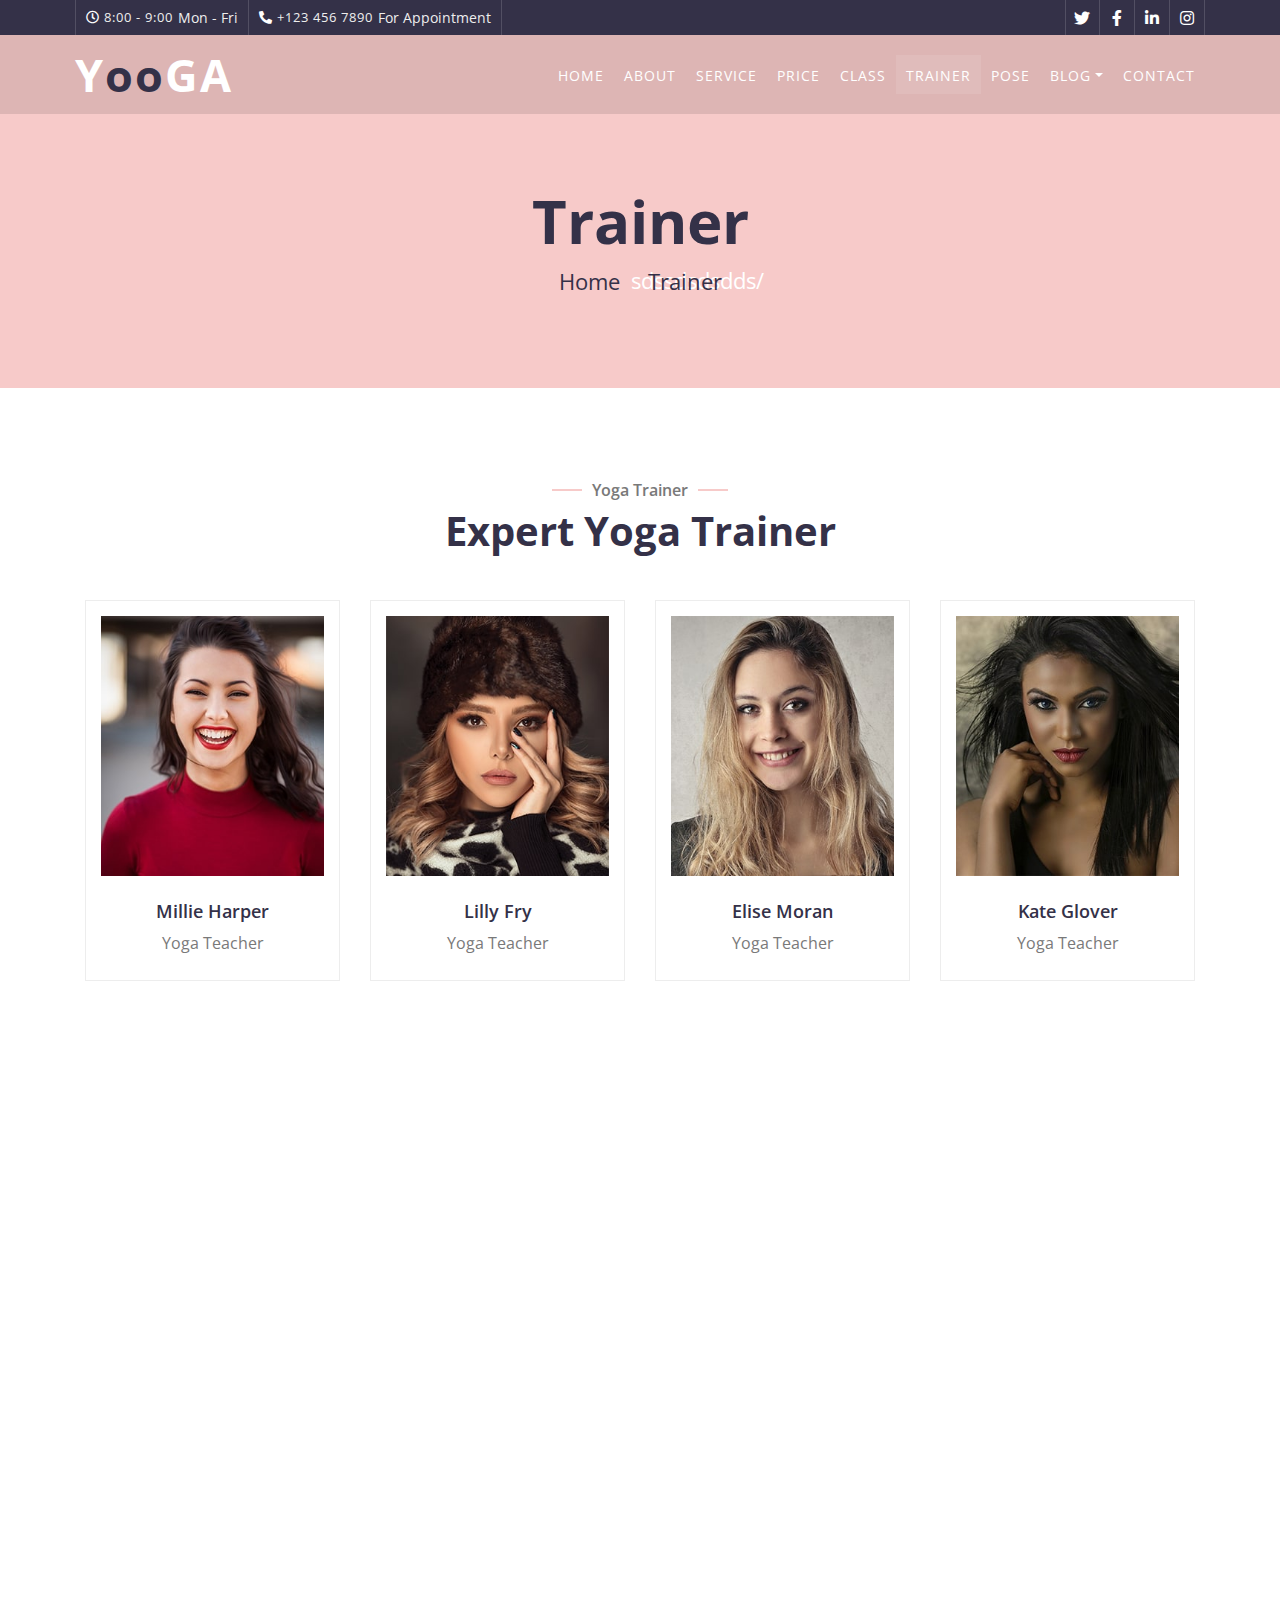
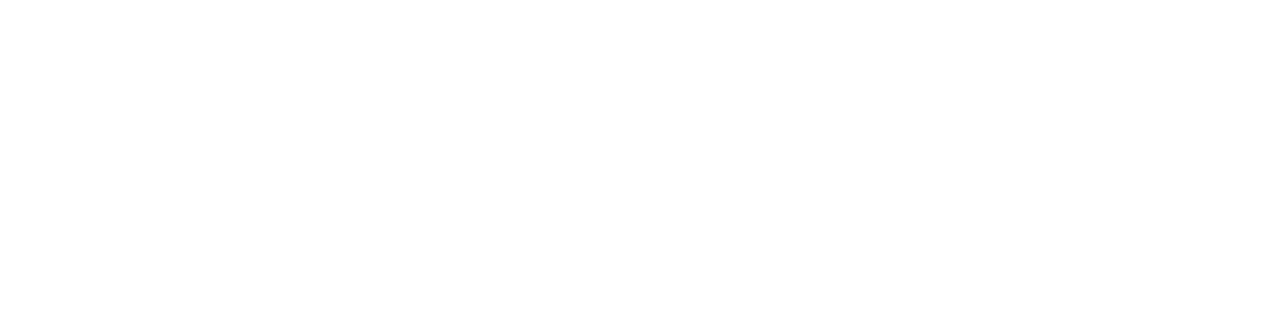
<file: web/team.html>
<!DOCTYPE html>
<html lang="en">
    <head>
        <meta charset="utf-8">
        <title>YOOGA - Free Yoga Website Template</title>
        <meta content="width=device-width, initial-scale=1.0" name="viewport">
        <meta content="Free Website Template" name="keywords">
        <meta content="Free Website Template" name="description">

        <!-- Favicon -->
        <link href="img/favicon.ico" rel="icon">

        <!-- Google Font -->
        <link href="https://fonts.googleapis.com/css2?family=Open+Sans:wght@300;400;600;700;800&display=swap" rel="stylesheet">

        <!-- CSS Libraries -->
        <link href="https://stackpath.bootstrapcdn.com/bootstrap/4.4.1/css/bootstrap.min.css" rel="stylesheet">
        <link href="https://cdnjs.cloudflare.com/ajax/libs/font-awesome/5.10.0/css/all.min.css" rel="stylesheet">
        <link href="lib/animate/animate.min.css" rel="stylesheet">
        <link href="lib/flaticon/font/flaticon.css" rel="stylesheet"> 
        <link href="lib/owlcarousel/assets/owl.carousel.min.css" rel="stylesheet">
        <link href="lib/lightbox/css/lightbox.min.css" rel="stylesheet">

        <!-- Template Stylesheet -->
        <link href="css/style.css" rel="stylesheet">
    </head>

    <body>
        <!-- Top Bar Start -->
        <div class="top-bar d-none d-md-block">
            <div class="container-fluid">
                <div class="row">
                    <div class="col-md-8">
                        <div class="top-bar-left">
                            <div class="text">
                                <i class="far fa-clock"></i>
                                <h2>8:00 - 9:00</h2>
                                <p>Mon - Fri</p>
                            </div>
                            <div class="text">
                                <i class="fa fa-phone-alt"></i>
                                <h2>+123 456 7890</h2>
                                <p>For Appointment</p>
                            </div>
                        </div>
                    </div>
                    <div class="col-md-4">
                        <div class="top-bar-right">
                            <div class="social">
                                <a href=""><i class="fab fa-twitter"></i></a>
                                <a href=""><i class="fab fa-facebook-f"></i></a>
                                <a href=""><i class="fab fa-linkedin-in"></i></a>
                                <a href=""><i class="fab fa-instagram"></i></a>
                            </div>
                        </div>
                    </div>
                </div>
            </div>
        </div>
        <!-- Top Bar End -->

        <!-- Nav Bar Start -->
        <div class="navbar navbar-expand-lg bg-dark navbar-dark">
            <div class="container-fluid">
                <a href="index.html" class="navbar-brand">Y<span>oo</span>ga</a>
                <button type="button" class="navbar-toggler" data-toggle="collapse" data-target="#navbarCollapse">
                    <span class="navbar-toggler-icon"></span>
                </button>

                <div class="collapse navbar-collapse justify-content-between" id="navbarCollapse">
                    <div class="navbar-nav ml-auto">
                        <a href="index.html" class="nav-item nav-link">Home</a>
                        <a href="about.html" class="nav-item nav-link">About</a>
                        <a href="service.html" class="nav-item nav-link">Service</a>
                        <a href="price.html" class="nav-item nav-link">Price</a>
                        <a href="class.html" class="nav-item nav-link">Class</a>
                        <a href="team.html" class="nav-item nav-link active">Trainer</a>
                        <a href="portfolio.html" class="nav-item nav-link">Pose</a>
                        <div class="nav-item dropdown">
                            <a href="#" class="nav-link dropdown-toggle" data-toggle="dropdown">Blog</a>
                            <div class="dropdown-menu">
                                <a href="blog.html" class="dropdown-item">Blog Grid</a>
                                <a href="single.html" class="dropdown-item">Blog Detail</a>
                            </div>
                        </div>
                        <a href="contact.html" class="nav-item nav-link">Contact</a>
                    </div>
                </div>
            </div>
        </div>
        <!-- Nav Bar End -->


        <!-- Page Header Start -->
        <div class="page-header">
            <div class="container">
                <div class="row">
                    <div class="col-12">
                        <h2>Trainer</h2>
                    </div>
                    <div class="col-12">
                        <a href="">Home</a>
                        <a href="">Trainer</a>
                    </div>
                </div>
            </div>
        </div>
        <!-- Page Header End -->


        <!-- Team Start -->
        <div class="team">
            <div class="container">
                <div class="section-header text-center wow zoomIn" data-wow-delay="0.1s">
                    <p>Yoga Trainer</p>
                    <h2>Expert Yoga Trainer</h2>
                </div>
                <div class="row">
                    <div class="col-lg-3 col-md-6 wow fadeInUp" data-wow-delay="0.0s">
                        <div class="team-item">
                            <div class="team-img">
                                <img src="img/team-1.jpg" alt="Image">
                                <div class="team-social">
                                    <a href=""><i class="fab fa-twitter"></i></a>
                                    <a href=""><i class="fab fa-facebook-f"></i></a>
                                    <a href=""><i class="fab fa-linkedin-in"></i></a>
                                    <a href=""><i class="fab fa-instagram"></i></a>
                                </div>
                            </div>
                            <div class="team-text">
                                <h2>Millie Harper</h2>
                                <p>Yoga Teacher</p>
                            </div>
                        </div>
                    </div>
                    <div class="col-lg-3 col-md-6 wow fadeInUp" data-wow-delay="0.2s">
                        <div class="team-item">
                            <div class="team-img">
                                <img src="img/team-2.jpg" alt="Image">
                                <div class="team-social">
                                    <a href=""><i class="fab fa-twitter"></i></a>
                                    <a href=""><i class="fab fa-facebook-f"></i></a>
                                    <a href=""><i class="fab fa-linkedin-in"></i></a>
                                    <a href=""><i class="fab fa-instagram"></i></a>
                                </div>
                            </div>
                            <div class="team-text">
                                <h2>Lilly Fry</h2>
                                <p>Yoga Teacher</p>
                            </div>
                        </div>
                    </div>
                    <div class="col-lg-3 col-md-6 wow fadeInUp" data-wow-delay="0.4s">
                        <div class="team-item">
                            <div class="team-img">
                                <img src="img/team-3.jpg" alt="Image">
                                <div class="team-social">
                                    <a href=""><i class="fab fa-twitter"></i></a>
                                    <a href=""><i class="fab fa-facebook-f"></i></a>
                                    <a href=""><i class="fab fa-linkedin-in"></i></a>
                                    <a href=""><i class="fab fa-instagram"></i></a>
                                </div>
                            </div>
                            <div class="team-text">
                                <h2>Elise Moran</h2>
                                <p>Yoga Teacher</p>
                            </div>
                        </div>
                    </div>
                    <div class="col-lg-3 col-md-6 wow fadeInUp" data-wow-delay="0.6s">
                        <div class="team-item">
                            <div class="team-img">
                                <img src="img/team-4.jpg" alt="Image">
                                <div class="team-social">
                                    <a href=""><i class="fab fa-twitter"></i></a>
                                    <a href=""><i class="fab fa-facebook-f"></i></a>
                                    <a href=""><i class="fab fa-linkedin-in"></i></a>
                                    <a href=""><i class="fab fa-instagram"></i></a>
                                </div>
                            </div>
                            <div class="team-text">
                                <h2>Kate Glover</h2>
                                <p>Yoga Teacher</p>
                            </div>
                        </div>
                    </div>
                    <div class="col-lg-3 col-md-6 wow fadeInUp" data-wow-delay="0.8s">
                        <div class="team-item">
                            <div class="team-img">
                                <img src="img/team-1.jpg" alt="Image">
                                <div class="team-social">
                                    <a href=""><i class="fab fa-twitter"></i></a>
                                    <a href=""><i class="fab fa-facebook-f"></i></a>
                                    <a href=""><i class="fab fa-linkedin-in"></i></a>
                                    <a href=""><i class="fab fa-instagram"></i></a>
                                </div>
                            </div>
                            <div class="team-text">
                                <h2>Millie Harper</h2>
                                <p>Yoga Teacher</p>
                            </div>
                        </div>
                    </div>
                    <div class="col-lg-3 col-md-6 wow fadeInUp" data-wow-delay="1s">
                        <div class="team-item">
                            <div class="team-img">
                                <img src="img/team-2.jpg" alt="Image">
                                <div class="team-social">
                                    <a href=""><i class="fab fa-twitter"></i></a>
                                    <a href=""><i class="fab fa-facebook-f"></i></a>
                                    <a href=""><i class="fab fa-linkedin-in"></i></a>
                                    <a href=""><i class="fab fa-instagram"></i></a>
                                </div>
                            </div>
                            <div class="team-text">
                                <h2>Lilly Fry</h2>
                                <p>Yoga Teacher</p>
                            </div>
                        </div>
                    </div>
                    <div class="col-lg-3 col-md-6 wow fadeInUp" data-wow-delay="1.2s">
                        <div class="team-item">
                            <div class="team-img">
                                <img src="img/team-3.jpg" alt="Image">
                                <div class="team-social">
                                    <a href=""><i class="fab fa-twitter"></i></a>
                                    <a href=""><i class="fab fa-facebook-f"></i></a>
                                    <a href=""><i class="fab fa-linkedin-in"></i></a>
                                    <a href=""><i class="fab fa-instagram"></i></a>
                                </div>
                            </div>
                            <div class="team-text">
                                <h2>Elise Moran</h2>
                                <p>Yoga Teacher</p>
                            </div>
                        </div>
                    </div>
                    <div class="col-lg-3 col-md-6 wow fadeInUp" data-wow-delay="1.4s">
                        <div class="team-item">
                            <div class="team-img">
                                <img src="img/team-4.jpg" alt="Image">
                                <div class="team-social">
                                    <a href=""><i class="fab fa-twitter"></i></a>
                                    <a href=""><i class="fab fa-facebook-f"></i></a>
                                    <a href=""><i class="fab fa-linkedin-in"></i></a>
                                    <a href=""><i class="fab fa-instagram"></i></a>
                                </div>
                            </div>
                            <div class="team-text">
                                <h2>Kate Glover</h2>
                                <p>Yoga Teacher</p>
                            </div>
                        </div>
                    </div>
                </div>
            </div>
        </div>
        <!-- Team End -->


        <!-- Footer Start -->
        <div class="footer wow fadeIn" data-wow-delay="0.3s">
            <div class="container-fluid">
                <div class="container">
                    <div class="footer-info">
                        <a href="index.html" class="footer-logo">Y<span>oo</span>ga</a>
                        <h3>123 Street, New York, USA</h3>
                        <div class="footer-menu">
                            <p>+012 345 67890</p>
                            <p>info@example.com</p>
                        </div>
                        <div class="footer-social">
                            <a href=""><i class="fab fa-twitter"></i></a>
                            <a href=""><i class="fab fa-facebook-f"></i></a>
                            <a href=""><i class="fab fa-youtube"></i></a>
                            <a href=""><i class="fab fa-instagram"></i></a>
                            <a href=""><i class="fab fa-linkedin-in"></i></a>
                        </div>
                    </div>
                </div>
                <div class="container copyright">
                    <div class="row">
                        <div class="col-md-6">
                            <p>&copy; <a href="#">Your Site Name</a>, All Right Reserved.</p>
                        </div>
                        <div class="col-md-6">
                            <p>Designed By <a href="https://htmlcodex.com">HTML Codex</a></p>
                        </div>
                    </div>
                </div>
            </div>
        </div>
        <!-- Footer End -->

        <a href="#" class="back-to-top"><i class="fa fa-chevron-up"></i></a>

        <!-- JavaScript Libraries -->
        <script src="https://code.jquery.com/jquery-3.4.1.min.js"></script>
        <script src="https://stackpath.bootstrapcdn.com/bootstrap/4.4.1/js/bootstrap.bundle.min.js"></script>
        <script src="lib/easing/easing.min.js"></script>
        <script src="lib/wow/wow.min.js"></script>
        <script src="lib/owlcarousel/owl.carousel.min.js"></script>
        <script src="lib/isotope/isotope.pkgd.min.js"></script>
        <script src="lib/lightbox/js/lightbox.min.js"></script>
        
        <!-- Contact Javascript File -->
        <script src="mail/jqBootstrapValidation.min.js"></script>
        <script src="mail/contact.js"></script>

        <!-- Template Javascript -->
        <script src="js/main.js"></script>
    </body>
</html>
</file>
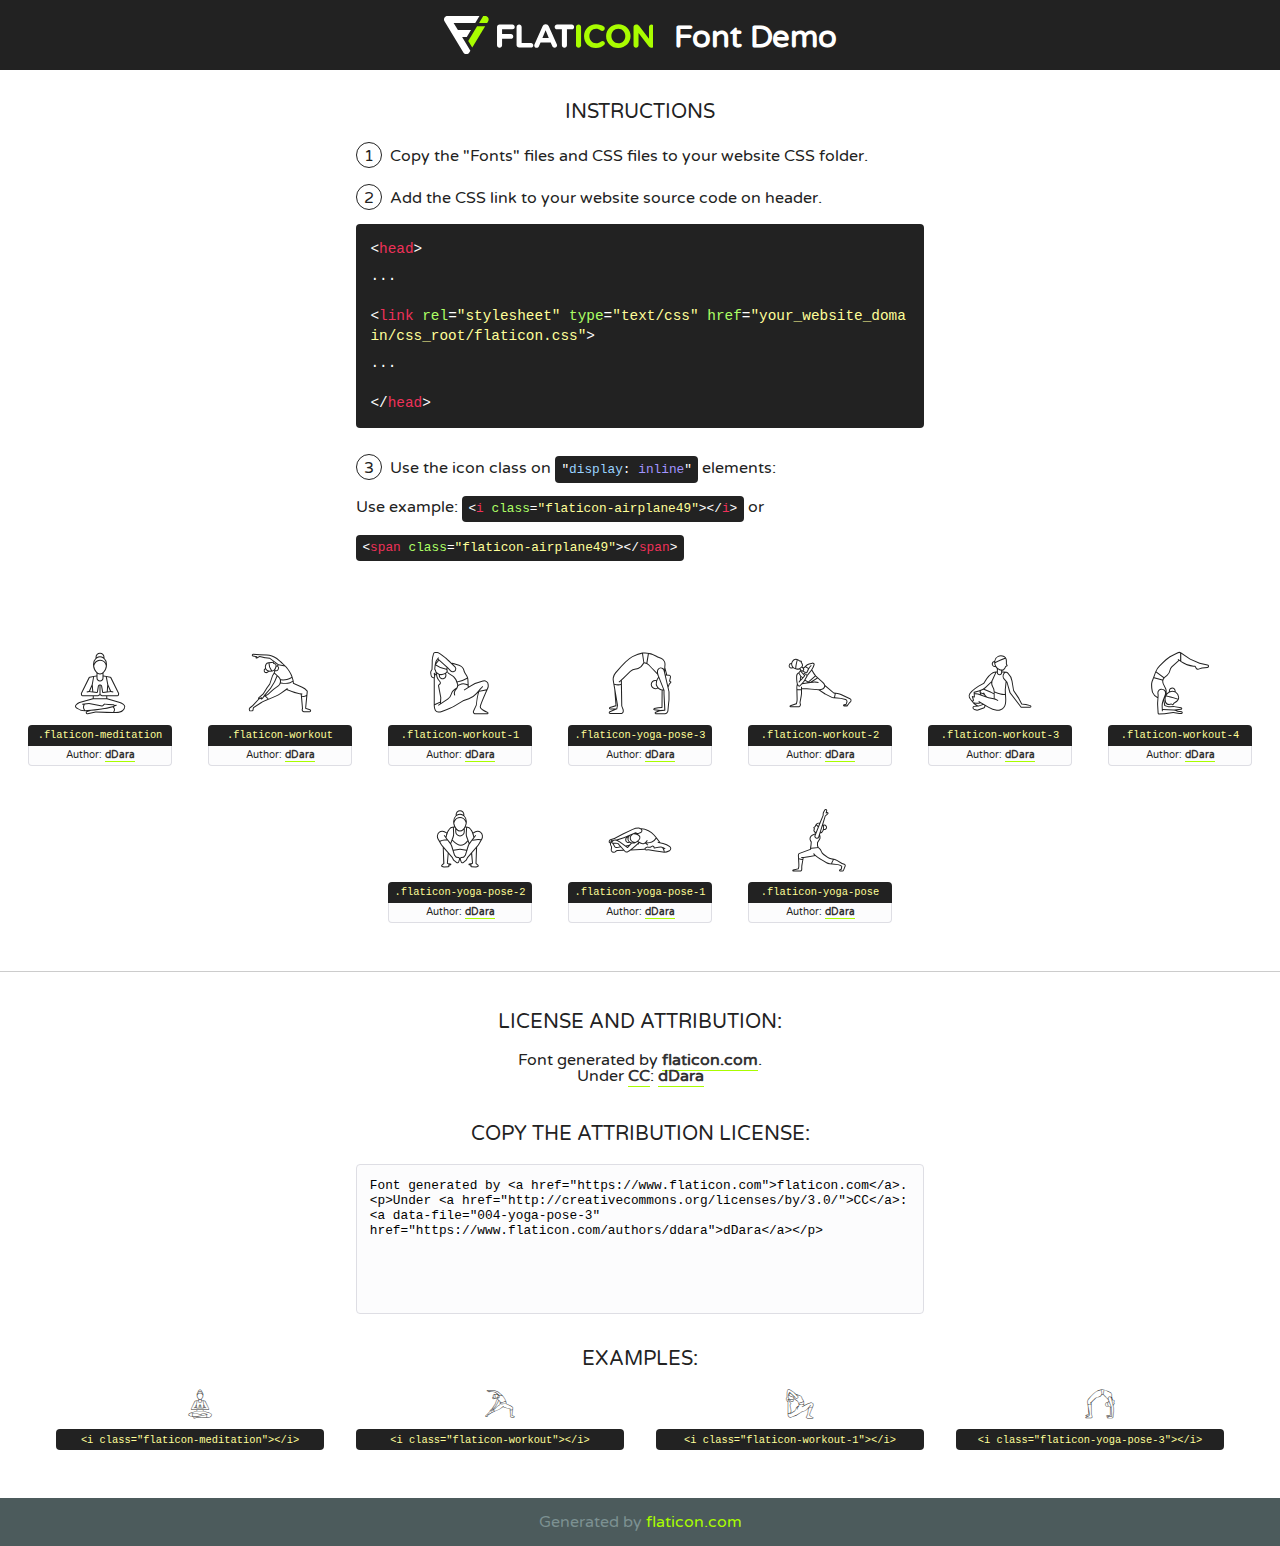
<file: web/lib/flaticon/font/flaticon.html>
<!DOCTYPE html>
<!--
  Flaticon icon font: Flaticon
  Creation date: 02/09/2020 06:16
-->
<html>
<!DOCTYPE html>
<html>

<head>
    <title>Flaticon WebFont</title>
    <link href="http://fonts.googleapis.com/css?family=Varela+Round" rel="stylesheet" type="text/css" />
    <link rel="stylesheet" type="text/css" href="flaticon.css">
    <meta charset="UTF-8">
    <style>
    html, body, div, span, applet, object, iframe,
    h1, h2, h3, h4, h5, h6, p, blockquote, pre,
    a, abbr, acronym, address, big, cite, code,
    del, dfn, em, img, ins, kbd, q, s, samp,
    small, strike, strong, sub, sup, tt, var,
    b, u, i, center,
    dl, dt, dd, ol, ul, li,
    fieldset, form, label, legend,
    table, caption, tbody, tfoot, thead, tr, th, td,
    article, aside, canvas, details, embed, 
    figure, figcaption, footer, header, hgroup, 
    menu, nav, output, ruby, section, summary,
    time, mark, audio, video {
        margin: 0;
        padding: 0;
        border: 0;
        font-size: 100%;
        font: inherit;
        vertical-align: baseline;
    }
    /* HTML5 display-role reset for older browsers */
    article, aside, details, figcaption, figure, 
    footer, header, hgroup, menu, nav, section {
        display: block;
    }
    body {
        line-height: 1;
    }
    ol, ul {
        list-style: none;
    }
    blockquote, q {
        quotes: none;
    }
    blockquote:before, blockquote:after,
    q:before, q:after {
        content: '';
        content: none;
    }
    table {
        border-collapse: collapse;
        border-spacing: 0;
    }
    body {
        font-family: 'Varela Round', Helvetica, Arial, sans-serif;
        font-size: 16px;
        color: #222;
    }
    a {
        color: #333;
        border-bottom: 1px solid #a9fd00;
        font-weight: bold;
        text-decoration: none;
    }
    * {
        -moz-box-sizing: border-box;
        -webkit-box-sizing: border-box;
        box-sizing: border-box;
        margin: 0;
        padding: 0;
    }
    [class^="flaticon-"]:before, [class*=" flaticon-"]:before, [class^="flaticon-"]:after, [class*=" flaticon-"]:after {
        font-family: Flaticon;
        font-size: 30px;
        font-style: normal;
        margin-left: 20px;
        color: #333;
    }
    .wrapper {
        max-width: 600px;
        margin: auto;
        padding: 0 1em;
    }
    .title {
        font-size: 1.25em;
        text-align: center;
        margin-bottom: 1em;
        text-transform: uppercase;
    }
    header {
        text-align: center;
        background-color: #222;
        color: #fff;
        padding: 1em;
    }
    header .logo {
        width: 210px;
        height: 38px;
        display: inline-block;
        vertical-align: middle;
        margin-right: 1em;
        border: none;
    }
    header strong {
        font-size: 1.95em;
        font-weight: bold;
        vertical-align: middle;
        margin-top: 5px;
        display: inline-block;
    }
    .demo {
        margin: 2em auto;
        line-height: 1.25em;
    }
    .demo ul li {
        margin-bottom: 1em;
    }
    .demo ul li .num {
        color: #222;
        border-radius: 20px;
        display: inline-block;
        width: 26px;
        padding: 3px;
        height: 26px;
        text-align: center;
        margin-right: 0.5em;
        border: 1px solid #222;
    }
    .demo ul li code {
        background-color: #222;
        border-radius: 4px;
        padding: 0.25em 0.5em;
        display: inline-block;
        color: #fff;
        font-family: Consolas,Monaco,Lucida Console,Liberation Mono,DejaVu Sans Mono,Bitstream Vera Sans Mono,Courier New, monospace;
        font-weight: lighter;
        margin-top: 1em;
        font-size: 0.8em;
        word-break: break-all;
    }
    .demo ul li code.big {
        padding: 1em;
        font-size: 0.9em;
    }
    .demo ul li code .red {
        color: #EF3159;
    }
    .demo ul li code .green {
        color: #ACFF65;
    }
    .demo ul li code .yellow {
        color: #FFFF99;
    }
    .demo ul li code .blue {
        color: #99D3FF;
    }
    .demo ul li code .purple {
        color: #A295FF;
    }
    .demo ul li code .dots {
        margin-top: 0.5em;
        display: block;
    }
    #glyphs {
        border-bottom: 1px solid #ccc;
        padding: 2em 0;
        text-align: center;
    }
    .glyph {
        display: inline-block;
        width: 9em;
        margin: 1em;
        text-align: center;
        vertical-align: top;
        background: #FFF;
    }
    .glyph .glyph-icon {
        padding: 10px;
        display: block;
        font-family:"Flaticon";
        font-size: 64px;
        line-height: 1;
    }
    .glyph .glyph-icon:before {
        font-size: 64px;
        color: #222;
        margin-left: 0;
    }
    .class-name {
        font-size: 0.65em;
        background-color: #222;
        color: #fff;
        border-radius: 4px 4px 0 0;
        padding: 0.5em;
        color: #FFFF99;
        font-family: Consolas,Monaco,Lucida Console,Liberation Mono,DejaVu Sans Mono,Bitstream Vera Sans Mono,Courier New, monospace;
    }
    .author-name {
        font-size: 0.6em;
        background-color: #fcfcfd;
        border: 1px solid #DEDEE4;
        border-top: 0;
        border-radius: 0 0 4px 4px;
        padding: 0.5em;
    }
    .class-name:last-child {
        font-size: 10px;
        color:#888;
    }
    .class-name:last-child a {
        font-size: 10px;
        color:#555;
    }
    .class-name:last-child a:hover {
        color:#a9fd00;
    }
    .glyph > input {
        display: block;
        width: 100px;
        margin: 5px auto;
        text-align: center;
        font-size: 12px;
        cursor: text;
    }
    .glyph > input.icon-input {
        font-family:"Flaticon";
        font-size: 16px;
        margin-bottom: 10px;
    }
    .attribution .title {
        margin-top: 2em;
    }
    .attribution textarea {
        background-color: #fcfcfd;
        padding: 1em;
        border: none;
        box-shadow: none;
        border: 1px solid #DEDEE4;
        border-radius: 4px;
        resize: none;
        width: 100%;
        height: 150px;
        font-size: 0.8em;
        font-family: Consolas,Monaco,Lucida Console,Liberation Mono,DejaVu Sans Mono,Bitstream Vera Sans Mono,Courier New, monospace;
        -webkit-appearance: none;
    }
    .iconsuse {
        margin: 2em auto;
        text-align: center;
        max-width: 1200px;
    }
    .iconsuse:after {
        content: '';
        display: table;
        clear: both;
    }
    .iconsuse .image {
        float: left;
        width: 25%;
        padding: 0 1em;
    }
    .iconsuse .image p {
        margin-bottom: 1em;
    }
    .iconsuse .image span {
        display: block;
        font-size: 0.65em;
        background-color: #222;
        color: #fff;
        border-radius: 4px;
        padding: 0.5em;
        color: #FFFF99;
        margin-top: 1em;
        font-family: Consolas,Monaco,Lucida Console,Liberation Mono,DejaVu Sans Mono,Bitstream Vera Sans Mono,Courier New, monospace;
    }
    #footer {
        text-align: center;
        background-color: #4C5B5C;
        color: #7c9192;
        padding: 1em;
    }
    #footer a {
        border: none;
        color: #a9fd00;
        font-weight: normal;
    }
    @media (max-width: 960px) {
        .iconsuse .image {
            width: 50%;
        }
    }
    @media (max-width: 560px) {
        .iconsuse .image {
            width: 100%;
        }
    }
    </style>
</head>

<body class="characters-off">

    <header>
        <a href="https://www.flaticon.com" target="_blank" class="logo">
            <svg version="1.1" xmlns="http://www.w3.org/2000/svg" xmlns:xlink="http://www.w3.org/1999/xlink" xmlns:a="http://ns.adobe.com/AdobeSVGViewerExtensions/3.0/" viewBox="0 0 560.875 102.036" enable-background="new 0 0 560.875 102.036" xml:space="preserve">
                <defs>
                </defs>
                <g>
                    <g class="letters">
                        <path fill="#ffffff" d="M141.596,29.675c0-3.777,2.985-6.767,6.764-6.767h34.438c3.426,0,6.15,2.728,6.15,6.15
                        c0,3.43-2.724,6.149-6.15,6.149h-27.674v13.091h23.719c3.429,0,6.151,2.724,6.151,6.15c0,3.43-2.723,6.149-6.151,6.149h-23.719
                        v17.574c0,3.773-2.986,6.761-6.764,6.761c-3.779,0-6.764-2.989-6.764-6.761V29.675z"></path>
                        <path fill="#ffffff" d="M193.844,29.149c0-3.781,2.985-6.767,6.764-6.767c3.776,0,6.763,2.985,6.763,6.767v42.957h25.039
                        c3.426,0,6.149,2.726,6.149,6.153c0,3.425-2.723,6.15-6.149,6.15h-31.802c-3.779,0-6.764-2.986-6.764-6.768V29.149z"></path>
                        <path fill="#ffffff" d="M241.891,75.71l21.438-48.407c1.492-3.341,4.215-5.357,7.906-5.357h0.792
                        c3.686,0,6.323,2.017,7.815,5.357l21.439,48.407c0.436,0.967,0.701,1.845,0.701,2.723c0,3.602-2.809,6.501-6.414,6.501
                        c-3.161,0-5.269-1.845-6.499-4.655l-4.132-9.661h-27.059l-4.301,10.102c-1.144,2.631-3.426,4.214-6.237,4.214
                        c-3.517,0-6.24-2.81-6.24-6.325C241.1,77.64,241.451,76.677,241.891,75.71z M279.932,58.666l-8.521-20.297l-8.526,20.297H279.932
                        z"></path>
                        <path fill="#ffffff" d="M314.864,35.387H301.86c-3.429,0-6.239-2.813-6.239-6.238c0-3.429,2.811-6.24,6.239-6.24h39.533
                        c3.426,0,6.237,2.811,6.237,6.24c0,3.425-2.811,6.238-6.237,6.238h-13.001v42.785c0,3.773-2.99,6.761-6.764,6.761
                        c-3.779,0-6.764-2.989-6.764-6.761V35.387z"></path>
                        <path fill="#A9FD00" d="M352.615,29.149c0-3.781,2.985-6.767,6.767-6.767c3.774,0,6.761,2.985,6.761,6.767v49.024
                        c0,3.773-2.987,6.761-6.761,6.761c-3.781,0-6.767-2.989-6.767-6.761V29.149z"></path>
                        <path fill="#A9FD00" d="M374.132,53.836v-0.179c0-17.481,13.178-31.801,32.065-31.801c9.22,0,15.459,2.458,20.557,6.238
                        c1.402,1.054,2.637,2.985,2.637,5.357c0,3.692-2.985,6.59-6.681,6.59c-1.845,0-3.071-0.702-4.044-1.319
                        c-3.776-2.813-7.729-4.393-12.562-4.393c-10.364,0-17.831,8.611-17.831,19.154v0.173c0,10.542,7.291,19.329,17.831,19.329
                        c5.715,0,9.492-1.756,13.359-4.834c1.049-0.874,2.458-1.491,4.039-1.491c3.429,0,6.325,2.813,6.325,6.236
                        c0,2.106-1.056,3.78-2.282,4.834c-5.539,4.834-12.036,7.733-21.878,7.733C387.572,85.464,374.132,71.493,374.132,53.836z"></path>
                        <path fill="#A9FD00" d="M433.009,53.836v-0.179c0-17.481,13.79-31.801,32.766-31.801c18.981,0,32.592,14.143,32.592,31.628v0.173
                        c0,17.483-13.785,31.807-32.769,31.807C446.625,85.464,433.009,71.32,433.009,53.836z M484.224,53.836v-0.179
                        c0-10.539-7.725-19.326-18.626-19.326c-10.893,0-18.449,8.611-18.449,19.154v0.173c0,10.542,7.73,19.329,18.626,19.329
                        C476.676,72.986,484.224,64.378,484.224,53.836z"></path>
                        <path fill="#A9FD00" d="M506.233,29.321c0-3.774,2.99-6.763,6.767-6.763h1.401c3.252,0,5.183,1.583,7.029,3.953l26.093,34.265
                        V29.059c0-3.692,2.99-6.677,6.681-6.677c3.683,0,6.671,2.985,6.671,6.677v48.934c0,3.78-2.987,6.765-6.764,6.765h-0.436
                        c-3.257,0-5.188-1.581-7.034-3.953l-27.056-35.492v32.944c0,3.687-2.985,6.676-6.678,6.676c-3.683,0-6.673-2.989-6.673-6.676
                        V29.321z"></path>
                    </g>
                    <g class="insignia">
                        <path fill="#ffffff" d="M48.372,56.137h12.517l11.156-18.537H37.186L25.688,18.539h57.825L94.668,0H9.271
                        C5.925,0,2.842,1.801,1.198,4.716c-1.644,2.907-1.593,6.482,0.134,9.343l50.38,83.501c1.678,2.781,4.689,4.476,7.938,4.476
                        c3.246,0,6.257-1.695,7.935-4.476l2.898-4.804L48.372,56.137z"></path>
                        <g class="i">
                            <path fill="#A9FD00" d="M93.575,18.539h0.031v0.004l21.652,0.004l2.705-4.488c1.727-2.861,1.778-6.436,0.133-9.343
                            C116.454,1.801,113.371,0,110.026,0h-5.294L93.575,18.539z"></path>
                            <polygon fill="#A9FD00" points="88.291,27.356 64.725,66.486 75.519,84.404 109.942,27.356"></polygon>
                        </g>
                    </g>
                </g>
            </svg>
        </a>
        <strong>Font Demo</strong>
    </header>


    <section class="demo wrapper">

        <p class="title">Instructions</p>

        <ul>
            <li>
                <span class="num">1</span>Copy the "Fonts" files and CSS files to your website CSS folder.
            </li>
            <li>
                <span class="num">2</span>Add the CSS link to your website source code on header.
                <code class="big">
                    &lt;<span class="red">head</span>&gt;
                    <br/><span class="dots">...</span>
                    <br/>&lt;<span class="red">link</span> <span class="green">rel</span>=<span class="yellow">"stylesheet"</span> <span class="green">type</span>=<span class="yellow">"text/css"</span> <span class="green">href</span>=<span class="yellow">"your_website_domain/css_root/flaticon.css"</span>&gt;
                    <br/><span class="dots">...</span>
                    <br/>&lt;/<span class="red">head</span>&gt;
                </code>
            </li>

            <li>
                <p>
                    <span class="num">3</span>Use the icon class on <code>"<span class="blue">display</span>:<span class="purple"> inline</span>"</code> elements:
                    <br />
                    Use example: <code>&lt;<span class="red">i</span> <span class="green">class</span>=<span class="yellow">&quot;flaticon-airplane49&quot;</span>&gt;&lt;/<span class="red">i</span>&gt;</code> or <code>&lt;<span class="red">span</span> <span class="green">class</span>=<span class="yellow">&quot;flaticon-airplane49&quot;</span>&gt;&lt;/<span class="red">span</span>&gt;</code>
            </li>
        </ul>

    </section>




   <section id="glyphs">          
    
      
        <div class="glyph"><div class="glyph-icon flaticon-meditation"></div>
            <div class="class-name">.flaticon-meditation</div>
            <div class="author-name">Author: <a data-file="001-meditation" href="https://www.flaticon.com/authors/ddara">dDara</a> </div> 
        </div>        
        
        <div class="glyph"><div class="glyph-icon flaticon-workout"></div>
            <div class="class-name">.flaticon-workout</div>
            <div class="author-name">Author: <a data-file="002-workout" href="https://www.flaticon.com/authors/ddara">dDara</a> </div> 
        </div>        
        
        <div class="glyph"><div class="glyph-icon flaticon-workout-1"></div>
            <div class="class-name">.flaticon-workout-1</div>
            <div class="author-name">Author: <a data-file="003-workout-1" href="https://www.flaticon.com/authors/ddara">dDara</a> </div> 
        </div>        
        
        <div class="glyph"><div class="glyph-icon flaticon-yoga-pose-3"></div>
            <div class="class-name">.flaticon-yoga-pose-3</div>
            <div class="author-name">Author: <a data-file="004-yoga-pose-3" href="https://www.flaticon.com/authors/ddara">dDara</a> </div> 
        </div>        
        
        <div class="glyph"><div class="glyph-icon flaticon-workout-2"></div>
            <div class="class-name">.flaticon-workout-2</div>
            <div class="author-name">Author: <a data-file="005-workout-2" href="https://www.flaticon.com/authors/ddara">dDara</a> </div> 
        </div>        
        
        <div class="glyph"><div class="glyph-icon flaticon-workout-3"></div>
            <div class="class-name">.flaticon-workout-3</div>
            <div class="author-name">Author: <a data-file="006-workout-3" href="https://www.flaticon.com/authors/ddara">dDara</a> </div> 
        </div>        
        
        <div class="glyph"><div class="glyph-icon flaticon-workout-4"></div>
            <div class="class-name">.flaticon-workout-4</div>
            <div class="author-name">Author: <a data-file="007-workout-4" href="https://www.flaticon.com/authors/ddara">dDara</a> </div> 
        </div>        
        
        <div class="glyph"><div class="glyph-icon flaticon-yoga-pose-2"></div>
            <div class="class-name">.flaticon-yoga-pose-2</div>
            <div class="author-name">Author: <a data-file="008-yoga-pose-2" href="https://www.flaticon.com/authors/ddara">dDara</a> </div> 
        </div>        
        
        <div class="glyph"><div class="glyph-icon flaticon-yoga-pose-1"></div>
            <div class="class-name">.flaticon-yoga-pose-1</div>
            <div class="author-name">Author: <a data-file="009-yoga-pose-1" href="https://www.flaticon.com/authors/ddara">dDara</a> </div> 
        </div>        
        
        <div class="glyph"><div class="glyph-icon flaticon-yoga-pose"></div>
            <div class="class-name">.flaticon-yoga-pose</div>
            <div class="author-name">Author: <a data-file="010-yoga-pose" href="https://www.flaticon.com/authors/ddara">dDara</a> </div> 
        </div>        
        

    </section>



    <section class="attribution wrapper"   style="text-align:center;">

      <div class="title">License and attribution:</div><div class="attrDiv">Font generated by <a href="https://www.flaticon.com">flaticon.com</a>. <div><p>Under <a href="http://creativecommons.org/licenses/by/3.0/">CC</a>: <a data-file="004-yoga-pose-3" href="https://www.flaticon.com/authors/ddara">dDara</a></p>  </div>
      </div>
      <div class="title">Copy the Attribution License:</div>

    <textarea onclick="this.focus();this.select();">Font generated by &lt;a href=&quot;https://www.flaticon.com&quot;&gt;flaticon.com&lt;/a&gt;. <p>Under <a href="http://creativecommons.org/licenses/by/3.0/">CC</a>: <a data-file="004-yoga-pose-3" href="https://www.flaticon.com/authors/ddara">dDara</a></p>  
     </textarea>

    </section>

    <section class="iconsuse">

          <div class="title">Examples:</div>            
             
            <div class="image">
                <p>
                    <i class="glyph-icon flaticon-meditation"></i> 
                    <span>&lt;i class=&quot;flaticon-meditation&quot;&gt;&lt;/i&gt;</span>
                </p>
            </div>
            
            <div class="image">
                <p>
                    <i class="glyph-icon flaticon-workout"></i> 
                    <span>&lt;i class=&quot;flaticon-workout&quot;&gt;&lt;/i&gt;</span>
                </p>
            </div>
            
            <div class="image">
                <p>
                    <i class="glyph-icon flaticon-workout-1"></i> 
                    <span>&lt;i class=&quot;flaticon-workout-1&quot;&gt;&lt;/i&gt;</span>
                </p>
            </div>
            
            <div class="image">
                <p>
                    <i class="glyph-icon flaticon-yoga-pose-3"></i> 
                    <span>&lt;i class=&quot;flaticon-yoga-pose-3&quot;&gt;&lt;/i&gt;</span>
                </p>
            </div>
                       
        </div>
                            
    </section>

<div id="footer">
    <div>Generated by <a href="https://www.flaticon.com">flaticon.com</a>
    </div>
</div>



</body>
</html>
</file>
<file: web/lib/flaticon/font/flaticon.css>
/*
  	Flaticon icon font: Flaticon
  	Creation date: 02/09/2020 06:16
  	*/

@font-face {
  font-family: "Flaticon";
  src: url("./Flaticon.eot");
  src: url("./Flaticon.eot?#iefix") format("embedded-opentype"),
       url("./Flaticon.woff2") format("woff2"),
       url("./Flaticon.woff") format("woff"),
       url("./Flaticon.ttf") format("truetype"),
       url("./Flaticon.svg#Flaticon") format("svg");
  font-weight: normal;
  font-style: normal;
}

@media screen and (-webkit-min-device-pixel-ratio:0) {
  @font-face {
    font-family: "Flaticon";
    src: url("./Flaticon.svg#Flaticon") format("svg");
  }
}

[class^="flaticon-"]:before, [class*=" flaticon-"]:before,
[class^="flaticon-"]:after, [class*=" flaticon-"]:after {   
  font-family: Flaticon;
font-style: normal;
}

.flaticon-meditation:before { content: "\f100"; }
.flaticon-workout:before { content: "\f101"; }
.flaticon-workout-1:before { content: "\f102"; }
.flaticon-yoga-pose-3:before { content: "\f103"; }
.flaticon-workout-2:before { content: "\f104"; }
.flaticon-workout-3:before { content: "\f105"; }
.flaticon-workout-4:before { content: "\f106"; }
.flaticon-yoga-pose-2:before { content: "\f107"; }
.flaticon-yoga-pose-1:before { content: "\f108"; }
.flaticon-yoga-pose:before { content: "\f109"; }
</file>
<file: web/css/style.css>
/*******************************/
/********* General CSS *********/
/*******************************/
body {
    color: #797979;
    background: #ffffff;
    font-family: 'Open Sans', sans-serif;
}

h1,
h2, 
h3, 
h4,
h5, 
h6 {
    color: #343148;
}

a {
    color: #454545;
    transition: .3s;
}

a:hover,
a:active,
a:focus {
    color: #F7CAC9;
    outline: none;
    text-decoration: none;
}

.btn:focus,
.form-control:focus {
    box-shadow: none;
}

.container-fluid {
    max-width: 1366px;
}

.back-to-top {
    position: fixed;
    display: none;
    background: #F7CAC9;
    width: 44px;
    height: 44px;
    text-align: center;
    line-height: 1;
    font-size: 22px;
    right: 15px;
    bottom: 15px;
    transition: background 0.5s;
    z-index: 9;
}

.back-to-top:hover {
    background: #343148;
}

.back-to-top:hover i {
    color: #F7CAC9;
}

.back-to-top i {
    color: #343148;
    padding-top: 10px;
}


/**********************************/
/********** Top Bar CSS ***********/
/**********************************/
.top-bar {
    position: relative;
    height: 35px;
    background: #343148;
}

.top-bar .top-bar-left {
    display: flex;
    align-items: center;
    justify-content: flex-start;
}

.top-bar .top-bar-right {
    display: flex;
    align-items: center;
    justify-content: flex-end;
}

.top-bar .text {
    display: flex;
    align-items: center;
    justify-content: center;
    flex-direction: row;
    height: 35px;
    padding: 0 10px;
    text-align: center;
    border-left: 1px solid rgba(255, 255, 255, .15);
}

.top-bar .text:last-child {
    border-right: 1px solid rgba(255, 255, 255, .15);
}

.top-bar .text i {
    font-size: 13px;
    color: #ffffff;
    margin-right: 5px;
}

.top-bar .text h2 {
    color: #eeeeee;
    font-weight: 400;
    font-size: 13px;
    letter-spacing: 1px;
    margin: 0;
}

.top-bar .text p {
    color: #eeeeee;
    font-size: 14px;
    font-weight: 400;
    margin: 0 0 0 5px;
}

.top-bar .social {
    display: flex;
    height: 35px;
    font-size: 0;
    justify-content: flex-end;
}

.top-bar .social a {
    display: flex;
    align-items: center;
    justify-content: center;
    width: 35px;
    height: 100%;
    font-size: 16px;
    color: #ffffff;
    border-right: 1px solid rgba(255, 255, 255, .15);
}

.top-bar .social a:first-child {
    border-left: 1px solid rgba(255, 255, 255, .15);
}

.top-bar .social a:hover {
    color: #092a49;
    background: #ffffff;
}

@media (min-width: 992px) {
    .top-bar {
        padding: 0 60px;
    }
}


/**********************************/
/*********** Nav Bar CSS **********/
/**********************************/
.navbar {
    position: relative;
    transition: .5s;
    z-index: 999;
}

.navbar.nav-sticky {
    position: fixed;
    top: 0;
    width: 100%;
    box-shadow: 0 2px 5px rgba(0, 0, 0, .3);
}

.navbar .navbar-brand {
    margin: 0;
    color: #ffffff;
    font-size: 45px;
    line-height: 0px;
    font-weight: 700;
    text-transform: uppercase;
    letter-spacing: 2px;
    transition: .5s;
    
}

.navbar .navbar-brand span {
    color: #343148;
    text-transform: lowercase;
    transition: .5s;
}

.navbar.nav-sticky .navbar-brand span {
    color: #ffffff;
}

.navbar .navbar-brand img {
    max-width: 100%;
    max-height: 40px;
}

.navbar-dark .navbar-nav .nav-link,
.navbar-dark .navbar-nav .nav-link:focus,
.navbar-dark .navbar-nav .nav-link:hover,
.navbar-dark .navbar-nav .nav-link.active {
    padding: 10px 10px 8px 10px;
    color: #ffffff;
}

.navbar-dark .navbar-nav .nav-link:hover,
.navbar-dark .navbar-nav .nav-link.active {
    background: rgba(256, 256, 256, .1);
    transition: none;
}

.navbar .dropdown-menu {
    margin-top: 0;
    border: 0;
    border-radius: 0;
    background: #f8f9fa;
}

@media (min-width: 992px) {
    .navbar {
        position: absolute;
        width: 100%;
        top: 35px;
        padding: 20px 60px;
        background: rgba(0, 0, 0, .1) !important;
        z-index: 9;
    }
    
    .navbar.nav-sticky {
        padding: 10px 60px;
        background: #343148 !important;
    }
    
    .navbar a.nav-link {
        padding: 8px 15px;
        font-size: 14px;
        letter-spacing: 1px;
        text-transform: uppercase;
    }
}

@media (max-width: 991.98px) {   
    .navbar {
        padding: 15px;
        background: #343148 !important;
    }
    
    .navbar .navbar-brand span {
        color: #ffffff;
    }
    
    .navbar a.nav-link {
        padding: 5px;
    }
    
    .navbar .dropdown-menu {
        box-shadow: none;
    }
}


/*******************************/
/********** Hero CSS ***********/
/*******************************/
.hero {
    position: relative;
    width: 100%;
    margin-bottom: 45px;
    padding: 90px 0;
    background: #F7CAC9;
    overflow: hidden;
}

.hero .container-fluid {
    padding: 0;
}

.hero .hero-image {
    position: relative;
    text-align: right;
}

.hero .hero-image img {
    max-width: 80%;
    max-height: 80%;
}

.hero .hero-text {
    position: relative;
    padding-left: 75px;
    display: flex;
    align-items: flex-start;
    justify-content: center;
    flex-direction: column;
}

.hero .hero-text h1 {
    color: #343148;
    font-size: 60px;
    font-weight: 700;
    margin-bottom: 20px;
}

.hero .hero-text p {
    color: #343148;
    font-size: 18px;
    margin-bottom: 25px;
}

.hero .hero-btn .btn {
    padding: 12px 20px;
    font-size: 14px;
    font-weight: 600;
    letter-spacing: 1px;
    color: #F7CAC9;
    background: #343148;
    border-radius: 0;
    transition: .3s;
}

.hero .hero-btn .btn:hover {
    color: #343148;
    background: #ffffff;
}

.hero .hero-btn .btn:first-child {
    margin-right: 10px;
}

@media (max-width: 991.98px) {
    .hero .hero-text {
        padding: 0 15px;
    }
    
    .hero .hero-text h1 {
        font-size: 35px;
    }
    
    .hero .hero-text p {
        font-size: 16px;
    }
    
    .hero .hero-text .btn {
        padding: 12px 30px;
        letter-spacing: 1px;
    }
}

@media (max-width: 767.98px) {
    .hero .hero-text h1 {
        font-size: 30px;
        font-weight: 600;
    }
    
    .hero .hero-text p {
        font-size: 14px;
    }
    
    .hero .hero-text .btn {
        padding: 10px 15px;
        font-weight: 400;
        letter-spacing: 1px;
    }
}

@media (max-width: 575.98px) {
    .hero .hero-text h1 {
        font-size: 25px;
        font-weight: 600;
    }
    
    .hero .hero-text p {
        font-size: 14px;
    }
    
    .hero .hero-text .btn {
        padding: 8px 10px;
        font-size: 12px;
        font-weight: 400;
        letter-spacing: 0;
    }
}


/*******************************/
/******* Page Header CSS *******/
/*******************************/
.page-header {
    position: relative;
    margin-bottom: 45px;
    padding: 150px 0 90px 0;
    text-align: center;
    background: #F7CAC9;
}

.page-header h2 {
    position: relative;
    color: #343148;
    font-size: 60px;
    font-weight: 700;
}

.page-header a {
    position: relative;
    padding: 0 12px;
    font-size: 22px;
    color: #343148;
}

.page-header a:hover {
    color: #ffffff;
}

.page-header a::after {
    position: absolute;
    content: "sdssdsdsdds/";
    width: 8px;
    height: 8px;
    top: -2px;
    right: -7px;
    text-align: center;
    color: #ffffff;
}

.page-header a:last-child::after {
    display: none;
}

@media (max-width: 767.98px) {
    .page-header h2 {
        font-size: 35px;
    }
    
    .page-header a {
        font-size: 18px;
    }
}


/*******************************/
/******* Section Header ********/
/*******************************/
.section-header {
    position: relative;
    max-width: 600px;
    margin: 0 auto;
    margin-bottom: 45px;
}

.section-header p {
    display: inline-block;
    margin: 0 30px;
    margin-bottom: 5px;
    padding: 0 10px;
    position: relative;
    font-size: 16px;
    font-weight: 600;
    background: #ffffff;
}

.section-header p::after {
    position: absolute;
    content: "";
    height: 2px;
    top: 11px;
    right: -30px;
    left: -30px;
    background: #F7CAC9;
    z-index: -1;
}

.section-header h2 {
    margin: 0;
    position: relative;
    font-size: 40px;
    font-weight: 700;
}

@media (max-width: 767.98px) {
    .section-header h2 {
        font-size: 30px;
    }
}


/*******************************/
/********** About CSS **********/
/*******************************/
.about {
    position: relative;
    width: 100%;
    padding: 45px 0;
}

.about .section-header {
    margin-bottom: 30px;
    margin-left: 0;
}

.about .about-img {
    position: relative;
    height: 100%;
}

.about .about-img img {
    position: relative;
    width: 100%;
    height: 100%;
    object-fit: cover;
}

.about .about-text p {
    font-size: 16px;
}

.about .about-text a.btn {
    position: relative;
    margin-top: 15px;
    padding: 12px 20px;
    font-size: 14px;
    font-weight: 600;
    letter-spacing: 1px;
    color: #F7CAC9;
    background: #343148;
    border-radius: 0;
    transition: .3s;
}

.about .about-text a.btn:hover {
    color: #343148;
    background: #F7CAC9;
}

@media (max-width: 767.98px) {
    .about .about-img {
        margin-bottom: 30px;
        height: auto;
    }
}


/*******************************/
/********* Service CSS *********/
/*******************************/
.service {
    position: relative;
    width: 100%;
    padding: 45px 0 15px 0;
}

.service .service-item {
    position: relative;
    width: 100%;
    text-align: center;
    margin-bottom: 30px;
    padding: 30px;
    border: 1px solid rgba(0, 0, 0, .07);
    transition: .3s;
}

.service .service-item:hover,
.service .service-item.active {
    background: #343148;
    color: #ffffff;
}

.service .service-icon {
    position: relative;
    margin: 0 auto 25px auto;
    width: 80px;
    height: 80px;
    display: flex;
    align-items: center;
    justify-content: center;
    border-radius: 50%;
}

.service .service-icon i {
    position: relative;
    font-size: 50px;
    color: #343148;
    z-index: 3;
}

.service .service-icon:before {
    content: "";
    position: absolute;
    z-index: 0;
    left: 50%;
    top: 50%;
    transform: translateX(-50%) translateY(-50%);
    display: block;
    width: 80px;
    height: 80px;
    background: #F7CAC9;
    border-radius: 50%;
    animation: pulse-border 2000ms ease-out infinite;
}

.service .service-icon:after {
    content: "";
    position: absolute;
    z-index: 1;
    left: 50%;
    top: 50%;
    transform: translateX(-50%) translateY(-50%);
    display: block;
    width: 80px;
    height: 80px;
    background: #F7CAC9;
    border-radius: 50%;
    transition: all 200ms;
}

@keyframes pulse-border {
  0% {
    transform: translateX(-50%) translateY(-50%) translateZ(0) scale(1);
    opacity: 1;
  }
  100% {
    transform: translateX(-50%) translateY(-50%) translateZ(0) scale(1.3);
    opacity: 0;
  }
}

.service .service-item h3 {
    margin-bottom: 15px;
    font-size: 20px;
    font-weight: 600;
    transition: .3s;
}

.service .service-item:hover h3,
.service .service-item.active h3 {
    color: #F7CAC9;
}

.service .service-item p {
    margin: 0;
    font-size: 16px;
}



/*******************************/
/********** Class CSS **********/
/*******************************/
.class {
    position: relative;
    padding: 45px 0 15px 0;
}

.class #class-filter {
    padding: 0;
    margin: -15px 0 25px 0;
    list-style: none;
    font-size: 0;
    text-align: center;
}

.class #class-filter li {
    cursor: pointer;
    display: inline-block;
    margin: 5px;
    padding: 6px 12px;
    color: #343148;
    font-size: 14px;
    font-weight: 400;
    border-radius: 0;
    background: none;
    border: 1px solid #343148;
    transition: .3s;
}

.class #class-filter li:hover,
.class #class-filter li.filter-active {
    background: #343148;
    color: #F7CAC9;
}

.class .class-item {
    position: relative;
    margin-bottom: 30px;
    overflow: hidden;
    transition: .3s;
}

.class .class-wrap {
    position: relative;
    width: 100%;
}

.class .class-img {
    position: relative;
}

.class .class-img img {
    position: relative;
    width: 100%; 
    height: 100%; 
    object-fit: cover;
}

.class .class-text {
    position: relative;
    padding: 30px 30px 25px 30px;
    border-right: 1px solid rgba(0, 0, 0, .07);
    border-bottom: 1px solid rgba(0, 0, 0, .07);
    border-left: 1px solid rgba(0, 0, 0, .07);
}

.class .class-text h2 {
    font-size: 18px;
    font-weight: 600;
    margin-bottom: 10px;
}

.class .class-teacher {
    position: relative;
    height: 40px;
    margin-top: -50px;
    margin-bottom: 20px;
    display: flex;
    align-items: center;
    background: #ffffff;
    box-shadow: 0 0 10px rgba(0, 0, 0, .1);
    border-radius: 40px;
}

.class .class-teacher img {
    width: 40px;
    height: 40px;
    border-radius: 40px;
    background: #F7CAC9;
}

.class .class-teacher h3 {
    width: calc(100% - 95px);
    font-size: 15px;
    font-weight: 600;
    margin: 0 0 0 15px;
    white-space: nowrap;
    overflow: hidden;
}

.class .class-teacher a {
    width: 40px;
    height: 40px;
    padding: 0 0 3px 1px;
    display: flex;
    align-items: center;
    justify-content: center;
    font-size: 30px;
    font-weight: 100;
    color: #343148;
    background: #F7CAC9;
    border-radius: 40px;
    transition: .3s;
}

.class .class-wrap:hover .class-teacher a {
    color: #F7CAC9;
    background: #343148;
}

.class .class-meta {
    position: relative;
    display: flex;
    align-items: center;
}

.class .class-meta p {
    margin: 0;
    font-size: 14px;
}

.class .class-meta p i {
    margin-right: 5px;
    color: #343148;
}

.class .class-meta p:first-child {
    margin-right: 10px;
}



/*******************************/
/********* Pricing CSS *********/
/*******************************/
.discount {
    position: relative;
    width: 100%;
    margin: 45px 0;
    padding: 90px 0;
    background: linear-gradient(rgba(247, 202, 201, .7), rgba(247, 202, 201, .7)), url(../img/discount-bg.png);
    background-attachment: fixed;
    background-position: center;
    background-repeat: no-repeat;
    background-size: contain;
}

.discount .container {
    max-width: 750px;
    text-align: center;
}

.discount .section-header {
    margin-bottom: 20px;
}

.discount .section-header p {
    color: #343148;
    background: transparent;
}

.discount .section-header p::after {
    display: none;
}

.discount .section-header h2 span {
    color: #F32B56;
    font-size: 50px;
}

.discount .discount-text p {
    color: #454545;
}

.discount .discount-text .btn {
    margin-top: 10px;
    padding: 12px 20px;
    font-size: 14px;
    font-weight: 600;
    letter-spacing: 1px;
    color: #F7CAC9;
    background: #343148;
    border-radius: 0;
    transition: .3s;
}

.discount .discount-text .btn:hover {
    color: #343148;
    background: #ffffff;
}


/*******************************/
/********* Pricing CSS *********/
/*******************************/
.price {
    position: relative;
    width: 100%;
    padding: 45px 0 15px 0;
}

.price .price-item {
    position: relative;
    margin-bottom: 30px;
}

.price .price-header,
.price .price-body,
.price .price-footer {
    position: relative;
    width: 100%;
    text-align: center;
    background: #ffffff;
    overflow: hidden;
}

.price .price-header {
    padding: 30px;
    background: #F7CAC9;
    color: #343148;
}

.price .price-item.featured-item .price-header {
    background: #343148;
    color: #F7CAC9;
}

.price .price-status {
    margin-top: -30px;
    text-align: right;
}

.price .price-status span {
    position: relative;
    display: inline-block;
    height: 30px;
    right: -30px;
    padding: 7px 10px;
    text-align: center;
    color: #343148;
    font-size: 14px;
    line-height: 14px;
    background: #F7CAC9;
}

.price .price-title h2 {
    font-size: 25px;
    font-weight: 700;
    text-transform: uppercase;
}

.price .price-prices h2 {
    font-size: 45px;
    font-weight: 700;
    margin-left: 10px;
}

.price .price-prices h2 small {
    position: absolute;
    font-size: 18px;
    font-weight: 400;
    margin-top: 9px;
    margin-left: -12px;
}

.price .price-prices h2 span {
    margin-left: 1px;
    font-size: 18px;
    font-weight: 400;
}

.price .price-item.featured-item h2 {
    color: #F7CAC9;
}

.price .price-body {
    padding: 25px 0 20px 0;
    border: 1px solid rgba(0, 0, 0, .07);
    border-bottom: none;
}

.price .price-description ul {
    margin: 0;
    padding: 0;
    list-style: none;
}

.price .price-description ul li {
    padding: 7px;
    border-bottom: 1px solid rgba(0, 0, 0, .07);
}

.price .price-description ul li:last-child {
    border: none;
}

.price .price-action {
    border: 1px solid rgba(0, 0, 0, .07);
    border-top: none;
}

.price .price-action a.btn {
    margin-bottom: 30px;
    padding: 12px 20px;
    color: #343148;
    font-size: 14px;
    font-weight: 600;
    letter-spacing: 1px;
    border-radius: 0;
    background: #F7CAC9;
    transition: .3s;
}

.price .price-action a:hover,
.price .price-item.featured-item .price-action a {
    color: #F7CAC9;
    background: #343148;
}

.price .price-item.featured-item .price-action a:hover {
    color: #343148;
    background: #F7CAC9;
}


/*******************************/
/*********** Team CSS **********/
/*******************************/
.team {
    position: relative;
    width: 100%;
    padding: 45px 0 15px 0;
}

.team .team-item {
    position: relative;
    margin-bottom: 30px;
    padding: 15px;
    background: #ffffff;
    border: 1px solid rgba(0, 0, 0, .07);
}

.team .team-img {
    position: relative;
    overflow: hidden;
}

.team .team-img img {
    position: relative;
    width: 100%;
}

.team .team-social {
    position: absolute;
    width: 100%;
    height: 100%;
    top: 0;
    left: 0;
    display: flex;
    align-items: center;
    justify-content: center;
    transition: .5s;
}

.team .team-social a {
    position: relative;
    margin: 0 3px;
    margin-top: 100px;
    width: 40px;
    height: 40px;
    display: flex;
    align-items: center;
    justify-content: center;
    border-radius: 40px;
    font-size: 16px;
    color: #F7CAC9;
    background: #343148;
    opacity: 0;
}

.team .team-social a:hover {
    color: #343148;
    background: #F7CAC9;
}


.team .team-item:hover .team-social {
    background: rgba(256, 256, 256, .5);
}

.team .team-item:hover .team-social a:first-child {
    opacity: 1;
    margin-top: 0;
    transition: .3s 0s;
}

.team .team-item:hover .team-social a:nth-child(2) {
    opacity: 1;
    margin-top: 0;
    transition: .3s .1s;
}

.team .team-item:hover .team-social a:nth-child(3) {
    opacity: 1;
    margin-top: 0;
    transition: .3s .2s;
}

.team .team-item:hover .team-social a:nth-child(4) {
    opacity: 1;
    margin-top: 0;
    transition: .3s .3s;
}

.team .team-text {
    position: relative;
    padding: 25px 15px 10px 15px;
    text-align: center;
    background: #ffffff;
}

.team .team-text h2 {
    font-size: 18px;
    font-weight: 600;
}

.team .team-text p {
    margin: 0;
}


/*******************************/
/******* Testimonial CSS *******/
/*******************************/
.testimonial {
    position: relative;
    padding: 45px 0;
}

.testimonial .container {
    padding: 0;
}

.testimonial .testimonial-item {
    position: relative;
    margin: 0 15px;
    text-align: center;
}

.testimonial .testimonial-img {
    position: relative;
    margin-bottom: 15px;
    z-index: 1;
}

.testimonial .testimonial-item img {
    margin: 0 auto;
    width: 120px;
    padding: 13px;
    border-radius: 100px;
    border: 1px solid rgba(0, 0, 0, .07);
    background: #ffffff;
    transition: .5s;
}

.testimonial .testimonial-text {
    position: relative;
    margin-top: -70px;
    padding: 75px 25px 25px 25px;
    text-align: center;
    background: #ffffff;
    border: 1px solid rgba(0, 0, 0, .07);
}

.testimonial .testimonial-item p {
    font-size: 16px;
    color: #666666;
}

.testimonial .testimonial-text h3 {
    font-size: 18px;
    font-weight: 600;
    margin-bottom: 10px;
}

.testimonial .testimonial-text h4 {
    color: #666666;
    font-size: 14px;
    margin-bottom: 0;
}

.testimonial .owl-item.center img {
    border-color: transparent;
}

.testimonial .owl-item.center .testimonial-text {
    background: #343148;
}

.testimonial .owl-item.center .testimonial-text h3 {
    color: #F7CAC9;
}

.testimonial .owl-item.center .testimonial-text p,
.testimonial .owl-item.center .testimonial-text h4 {
    color: #ffffff;
}

.testimonial .owl-dots {
    margin-top: 15px;
    text-align: center;
}

.testimonial .owl-dot {
    display: inline-block;
    margin: 0 5px;
    width: 12px;
    height: 12px;
    border-radius: 50%;
    background: #F7CAC9;
}

.testimonial .owl-dot.active {
    background: #343148;
}


/*******************************/
/*********** Blog CSS **********/
/*******************************/
.blog {
    position: relative;
    width: 100%;
    padding: 45px 0;
}

.blog .blog-carousel {
    position: relative;
    width: calc(100% + 30px);
    left: -15px;
    right: -15px;
}

.blog .blog-item {
    position: relative;
    margin: 0 15px;
}

.blog .blog-page .blog-item {
    margin: 0 0 30px 0;
}

.blog .blog-img {
    position: relative;
    width: 100%;
}

.blog .blog-img img {
    width: 100%;
}

.blog .blog-text {
    position: relative;
    padding: 25px 30px;
    border-right: 1px solid rgba(0, 0, 0, .07);
    border-bottom: 1px solid rgba(0, 0, 0, .07);
    border-left: 1px solid rgba(0, 0, 0, .07);
}

.blog .blog-text h2 {
    font-size: 22px;
    font-weight: 600;
}

.blog .blog-text p {
    margin-bottom: 10px;
}

.blog .blog-item a.btn {
    padding: 0;
    font-size: 14px;
    font-weight: 700;
    text-transform: uppercase;
    color: #343148;
    transition: .3s;
}

.blog .blog-item a.btn i {
    margin-left: 5px;
}

.blog .blog-item a.btn:hover {
    color: #F7CAC9;
}

.blog .blog-meta {
    position: relative;
    display: flex;
    margin-bottom: 15px;
}

.blog .blog-meta p {
    margin: 0 10px 0 0;
    font-size: 13px;
}

.blog .blog-meta i {
    margin-right: 5px;
}

.blog .blog-meta p:last-child {
    margin: 0;
}

.blog .owl-nav {
    width: 150px;
    margin: 32px auto 0 auto;
    display: flex;
}

.blog .owl-nav .owl-prev,
.blog .owl-nav .owl-next {
    margin-left: 15px;
    width: 60px;
    height: 60px;
    display: flex;
    align-items: center;
    justify-content: center;
    color: #F7CAC9;
    background: #343148;
    font-size: 22px;
    transition: .3s;
}

.blog .owl-nav .owl-prev:hover,
.blog .owl-nav .owl-next:hover {
    color: #343148;
    background: #F7CAC9;
}

.blog .pagination .page-link {
    color: #343148;
    border-radius: 0;
    border-color: #343148;
}

.blog .pagination .page-link:hover,
.blog .pagination .page-item.active .page-link {
    color: #F7CAC9;
    background: #343148;
}

.blog .pagination .disabled .page-link {
    color: #999999;
}


/*******************************/
/******** Portfolio CSS ********/
/*******************************/
.portfolio {
    position: relative;
    padding: 45px 0 15px 0;
}

.portfolio #portfolio-filter {
    padding: 0;
    margin: -15px 0 25px 0;
    list-style: none;
    font-size: 0;
    text-align: center;
}

.portfolio #portfolio-filter li {
    cursor: pointer;
    display: inline-block;
    margin: 5px;
    padding: 6px 12px;
    color: #343148;
    font-size: 14px;
    font-weight: 400;
    border-radius: 0;
    background: none;
    border: 1px solid #343148;
    transition: .3s;
}

.portfolio #portfolio-filter li:hover,
.portfolio #portfolio-filter li.filter-active {
    background: #343148;
    color: #F7CAC9;
}

.portfolio .portfolio-item {
    position: relative;
    margin-bottom: 30px;
    overflow: hidden;
    transition: .3s;
}

.portfolio .portfolio-wrap {
    position: relative;
    width: 100%;
    overflow: hidden;
}

.portfolio img {
    position: relative;
    width: 100%; 
    height: 100%; 
    object-fit: cover;
    transition: .5s;
}

.portfolio .portfolio-wrap:hover img {
    transform: rotate(5deg) scale(1.12);
}


/*******************************/
/********* Contact CSS *********/
/*******************************/
.contact {
    position: relative;
    width: 100%;
    padding: 45px 0;
}

.contact .container {
    max-width: 900px;
}

.contact .contact-item {
    text-align: center;
    margin-bottom: 30px;
}

.contact .contact-item i {
    width: 50px;
    height: 50px;
    padding: 12px 0;
    font-size: 25px;
    color: #343148;
    margin-bottom: 15px;
    border: 1px solid #F7CAC9;
    border-radius: 50px;
}

.contact .contact-item h2 {
    font-size: 25px;
    font-weight: 700;
}

.contact .contact-form {
    position: relative;
}

.contact .contact-form input {
    height: 45px;
    padding: 15px;
    background: none;
    border-radius: 0;
}

.contact .contact-form textarea {
    height: 150px;
    padding: 15px;
    background: none;
    border-radius: 0;
}

.contact .contact-form .btn {
    padding: 12px 25px;
    font-size: 14px;
    font-weight: 600;
    letter-spacing: 1px;
    color: #F7CAC9;
    background: #343148;
    border-radius: 0;
    transition: .3s;
}

.contact .contact-form .btn:hover {
    color: #343148;
    background: #F7CAC9;
}

.contact .help-block ul {
    margin: 0;
    padding: 0;
    list-style-type: none;
}



/*******************************/
/******* Single Post CSS *******/
/*******************************/
.single {
    position: relative;
    padding: 45px 0;
}

.single .single-content {
    position: relative;
    margin-bottom: 30px;
    overflow: hidden;
}

.single .single-content img {
    margin-bottom: 20px;
    width: 100%;
}

.single .single-tags {
    margin: -5px -5px 41px -5px;
    font-size: 0;
}

.single .single-tags a {
    margin: 5px;
    display: inline-block;
    padding: 7px 15px;
    font-size: 14px;
    font-weight: 400;
    color: #666666;
    border: 1px solid #dddddd;
}

.single .single-tags a:hover {
    color: #F7CAC9;
    background: #343148;
}

.single .single-bio {
    margin-bottom: 45px;
    padding: 30px;
    background: #f3f6ff;
    display: flex;
}

.single .single-bio-img {
    width: 100%;
    max-width: 100px;
}

.single .single-bio-img img {
    width: 100%;
}

.single .single-bio-text {
    padding-left: 30px;
}

.single .single-bio-text h3 {
    font-size: 20px;
    font-weight: 700;
}

.single .single-bio-text p {
    margin: 0;
}

.single .single-related {
    margin-bottom: 45px;
}

.single .single-related h2 {
    font-size: 30px;
    font-weight: 700;
    margin-bottom: 25px;
}

.single .related-slider {
    position: relative;
    margin: 0 -15px;
    width: calc(100% + 30px);
}

.single .related-slider .post-item {
    margin: 0 15px;
}

.single .post-item {
    display: flex;
    align-items: center;
    margin-bottom: 15px;
}

.single .post-item .post-img {
    width: 100%;
    max-width: 80px;
}

.single .post-item .post-img img {
    width: 100%;
}

.single .post-item .post-text {
    padding-left: 15px;
}

.single .post-item .post-text a {
    font-size: 16px;
    font-weight: 400;
}

.single .post-item .post-meta {
    display: flex;
    margin-top: 8px;
}

.single .post-item .post-meta p {
    display: inline-block;
    margin: 0;
    padding: 0 3px;
    font-size: 14px;
    font-weight: 300;
    font-style: italic;
}

.single .post-item .post-meta p a {
    margin-left: 5px;
    font-size: 14px;
    font-weight: 300;
    font-style: normal;
}

.single .related-slider .owl-nav {
    position: absolute;
    width: 90px;
    top: -55px;
    right: 15px;
    display: flex;
}

.single .related-slider .owl-nav .owl-prev,
.single .related-slider .owl-nav .owl-next {
    margin-left: 15px;
    width: 30px;
    height: 30px;
    display: flex;
    align-items: center;
    justify-content: center;
    color: #343148;
    background: #F7CAC9;
    font-size: 16px;
    transition: .3s;
}

.single .related-slider .owl-nav .owl-prev:hover,
.single .related-slider .owl-nav .owl-next:hover {
    color: #F7CAC9;
    background: #343148;
}

.single .single-comment {
    position: relative;
    margin-bottom: 45px;
}

.single .single-comment h2 {
    font-size: 30px;
    font-weight: 700;
    margin-bottom: 25px;
}

.single .comment-list {
    list-style: none;
    padding: 0;
}

.single .comment-child {
    list-style: none;
}

.single .comment-body {
    display: flex;
    margin-bottom: 30px;
}

.single .comment-img {
    width: 60px;
}

.single .comment-img img {
    width: 100%;
}

.single .comment-text {
    padding-left: 15px;
    width: calc(100% - 60px);
}

.single .comment-text h3 {
    font-size: 18px;
    font-weight: 600;
    margin-bottom: 3px;
}

.single .comment-text span {
    display: block;
    font-size: 14px;
    font-weight: 300;
    margin-bottom: 5px;
}

.single .comment-text .btn {
    padding: 3px 10px;
    font-size: 14px;
    color: #343148;
    background: #dddddd;
    border-radius: 0;
}

.single .comment-text .btn:hover {
    background: #F7CAC9;
}

.single .comment-form {
    position: relative;
}

.single .comment-form h2 {
    font-size: 30px;
    font-weight: 700;
    margin-bottom: 25px;
}

.single .comment-form form {
    padding: 30px;
    background: #f3f6ff;
}

.single .comment-form form .form-group:last-child {
    margin: 0;
}

.single .comment-form input,
.single .comment-form textarea {
    border-radius: 0;
}

.single .comment-form .btn {
    padding: 15px 30px;
    color: #F7CAC9;
    background: #343148;
}

.single .comment-form .btn:hover {
    color: #343148;
    background: #F7CAC9;
}


/**********************************/
/*********** Sidebar CSS **********/
/**********************************/
.sidebar {
    position: relative;
    width: 100%;
}

@media(max-width: 991.98px) {
    .sidebar {
        margin-top: 45px;
    }
}

.sidebar .sidebar-widget {
    position: relative;
    margin-bottom: 45px;
}

.sidebar .sidebar-widget .widget-title {
    position: relative;
    margin-bottom: 30px;
    padding-bottom: 5px;
    font-size: 30px;
    font-weight: 700;
}

.sidebar .sidebar-widget .widget-title::after {
    position: absolute;
    content: "";
    width: 60px;
    height: 2px;
    bottom: 0;
    left: 0;
    background: #F7CAC9;
}

.sidebar .sidebar-widget .search-widget {
    position: relative;
}

.sidebar .search-widget input {
    height: 50px;
    border: 1px solid #dddddd;
    border-radius: 0;
}

.sidebar .search-widget input:focus {
    box-shadow: none;
}

.sidebar .search-widget .btn {
    position: absolute;
    top: 6px;
    right: 15px;
    height: 40px;
    padding: 0;
    font-size: 25px;
    color: #F7CAC9;
    background: none;
    border-radius: 0;
    border: none;
    transition: .3s;
}

.sidebar .search-widget .btn:hover {
    color: #343148;
}

.sidebar .sidebar-widget .recent-post {
    position: relative;
}

.sidebar .sidebar-widget .tab-post {
    position: relative;
}

.sidebar .tab-post .nav.nav-pills .nav-link {
    color: #F7CAC9;
    background: #343148;
    border-radius: 0;
}

.sidebar .tab-post .nav.nav-pills .nav-link:hover,
.sidebar .tab-post .nav.nav-pills .nav-link.active {
    color: #343148;
    background: #F7CAC9;
}

.sidebar .tab-post .tab-content {
    padding: 15px 0 0 0;
    background: transparent;
}

.sidebar .tab-post .tab-content .container {
    padding: 0;
}

.sidebar .sidebar-widget .category-widget {
    position: relative;
}

.sidebar .category-widget ul {
    margin: 0;
    padding: 0;
    list-style: none;
}

.sidebar .category-widget ul li {
    margin: 0 0 12px 22px; 
}

.sidebar .category-widget ul li:last-child {
    margin-bottom: 0; 
}

.sidebar .category-widget ul li a {
    display: inline-block;
    line-height: 23px;
}

.sidebar .category-widget ul li::before {
    position: absolute;
    content: '\f105';
    font-family: 'Font Awesome 5 Free';
    font-weight: 900;
    color: #F7CAC9;
    left: 1px;
}

.sidebar .category-widget ul li span {
    display: inline-block;
    float: right;
}

.sidebar .sidebar-widget .tag-widget {
    position: relative;
    margin: -5px -5px;
}

.single .tag-widget a {
    margin: 5px;
    display: inline-block;
    padding: 7px 15px;
    font-size: 14px;
    font-weight: 400;
    color: #666666;
    border: 1px solid #dddddd;
}

.single .tag-widget a:hover {
    color: #F7CAC9;
    background: #343148;
}

.sidebar .image-widget {
    display: block;
    width: 100%;
    overflow: hidden;
}

.sidebar .image-widget img {
    max-width: 100%;
    transition: .3s;
}

.sidebar .image-widget img:hover {
    transform: scale(1.1);
}



/*******************************/
/********* Footer CSS **********/
/*******************************/
.footer {
    position: relative;
    margin-top: 45px;
    background: #000000;
}

.footer .container-fluid {
    padding: 90px 0 0 0;
    background: linear-gradient(rgba(52, 49, 72, .9), rgba(52, 49, 72, .9)), url(../img/footer-bg.png);
    background-position: center;
    background-repeat: no-repeat;
    background-size: contain;
}

.footer .footer-info {
    position: relative;
    width: 100%;
    text-align: center;
}

.footer .footer-info .footer-logo {
    display: inline-block;
    color: #F7CAC9;
    font-size: 60px;
    line-height: 60px;
    font-weight: 700;
    text-transform: uppercase;
    letter-spacing: 2px;
    margin-bottom: 45px;
}

.footer .footer-info .footer-logo span {
    color: #ffffff;
    text-transform: lowercase;
}

.footer .footer-info h3 {
    margin-bottom: 15px;
    font-size: 20px;
    font-weight: 600;
    color: #ffffff;
}

.footer .footer-menu {
    width: 100%;
    display: flex;
    justify-content: center;
}

.footer .footer-menu p {
    color: #ffffff;
    font-size: 20px;
    font-weight: 600;
    line-height: 20px;
    padding: 0 10px;
    border-right: 1px solid #ffffff;
}

.footer .footer-menu p:last-child {
    border: none;
}

.footer .footer-social {
    position: relative;
    margin-top: 5px;
}

.footer .footer-social a {
    display: inline-block;
}

.footer .footer-social a i {
    margin-right: 15px;
    font-size: 20px;
    color: #ffffff;
    transition: .3s;
}

.footer .footer-social a:last-child i {
    margin: 0;
}

.footer .footer-social a:hover i {
    color: #F7CAC9;
}

.footer .copyright {
    margin-top: 60px;
    padding: 0 30px;
}

.footer .copyright .row {
    padding-top: 25px;
    padding-bottom: 25px;
    border-top: 1px solid rgba(256, 256, 256, .1);
}

.footer .copyright p {
    margin: 0;
    color: #ffffff;
}

.footer .copyright .col-md-6:last-child p {
    text-align: right;
}

.footer .copyright p a {
    color: #ffffff;
    font-weight: 600;
}

.footer .copyright p a:hover {
    color: #F7CAC9;
}

@media (max-width: 767.98px) {
    .footer .copyright p,
    .footer .copyright .col-md-6:last-child p {
        margin: 5px 0;
        text-align: center;
    }
}
.test100 {
    font-size: 100px
}

.test50{
    font-size: 50px
}

.test100 .test50{
    font-size:200px
    
}

.test100.test50{
    font-size:10px
    
}
</file>
